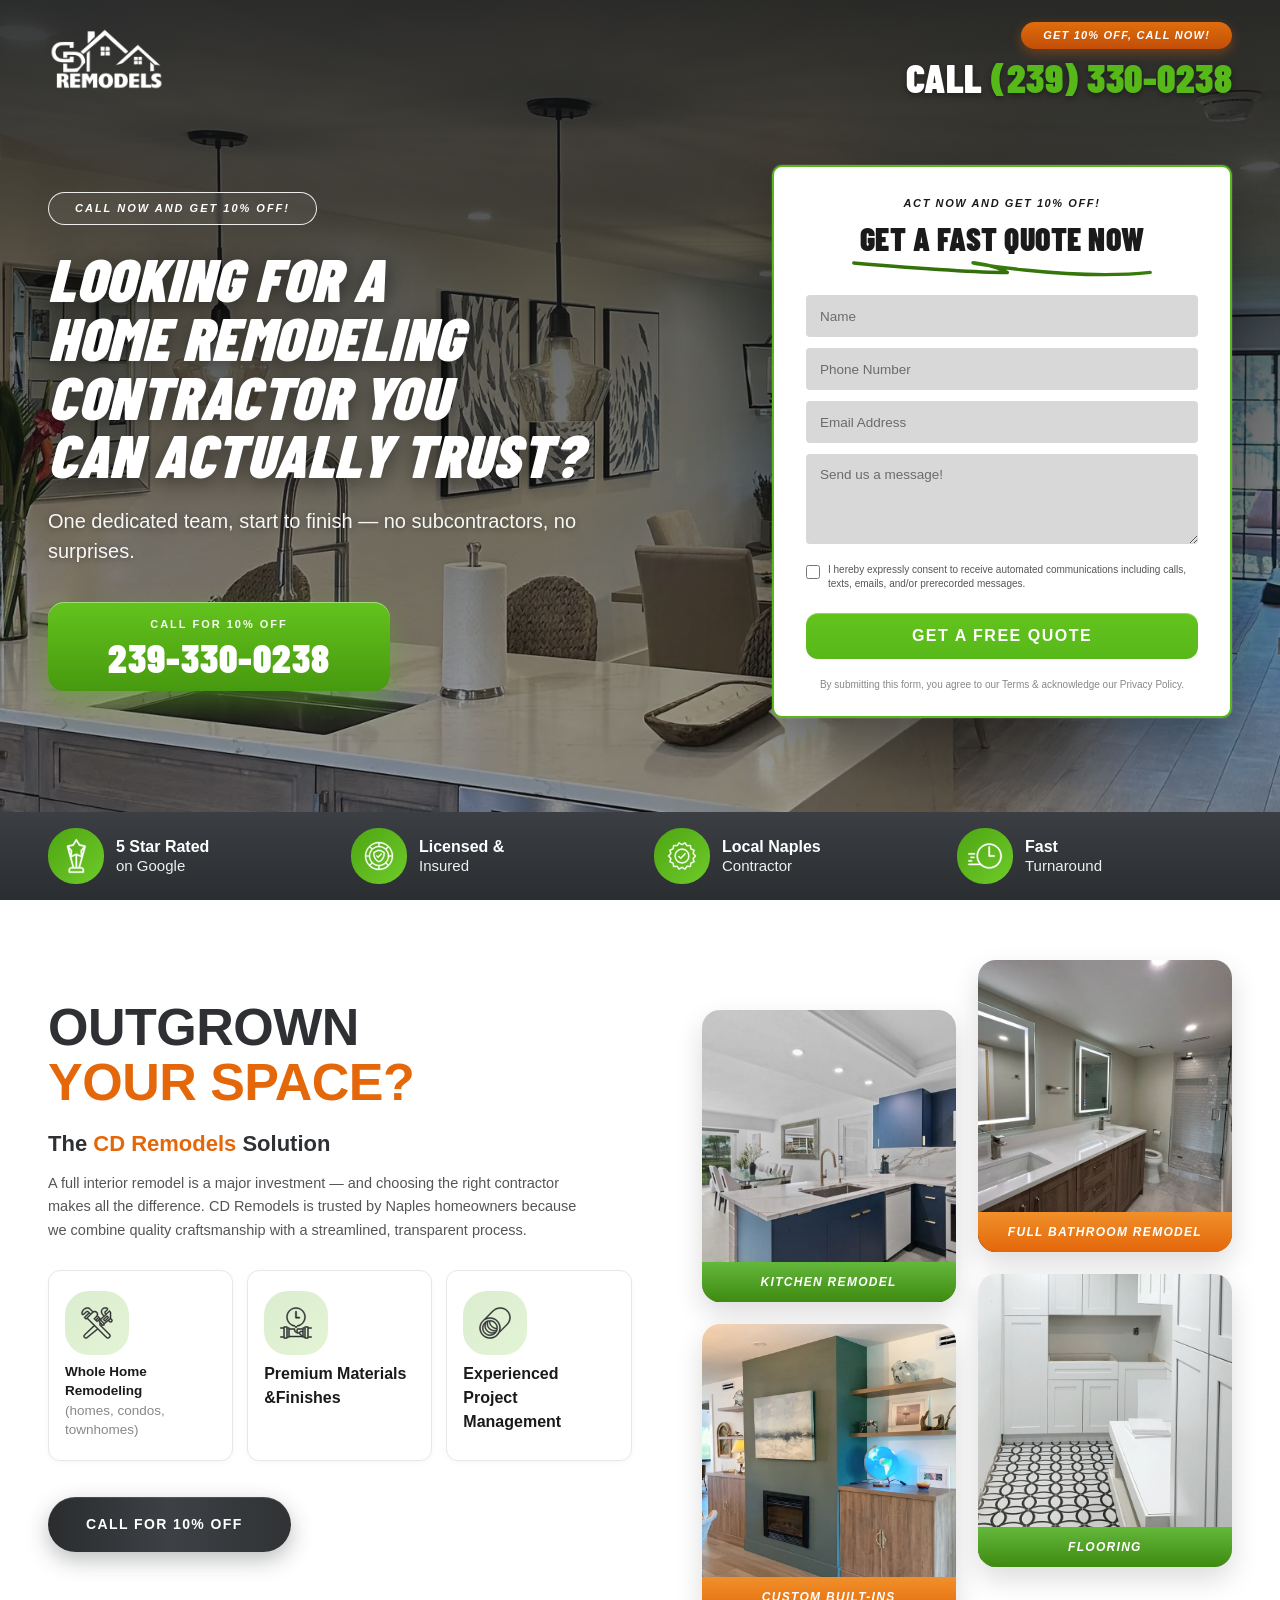
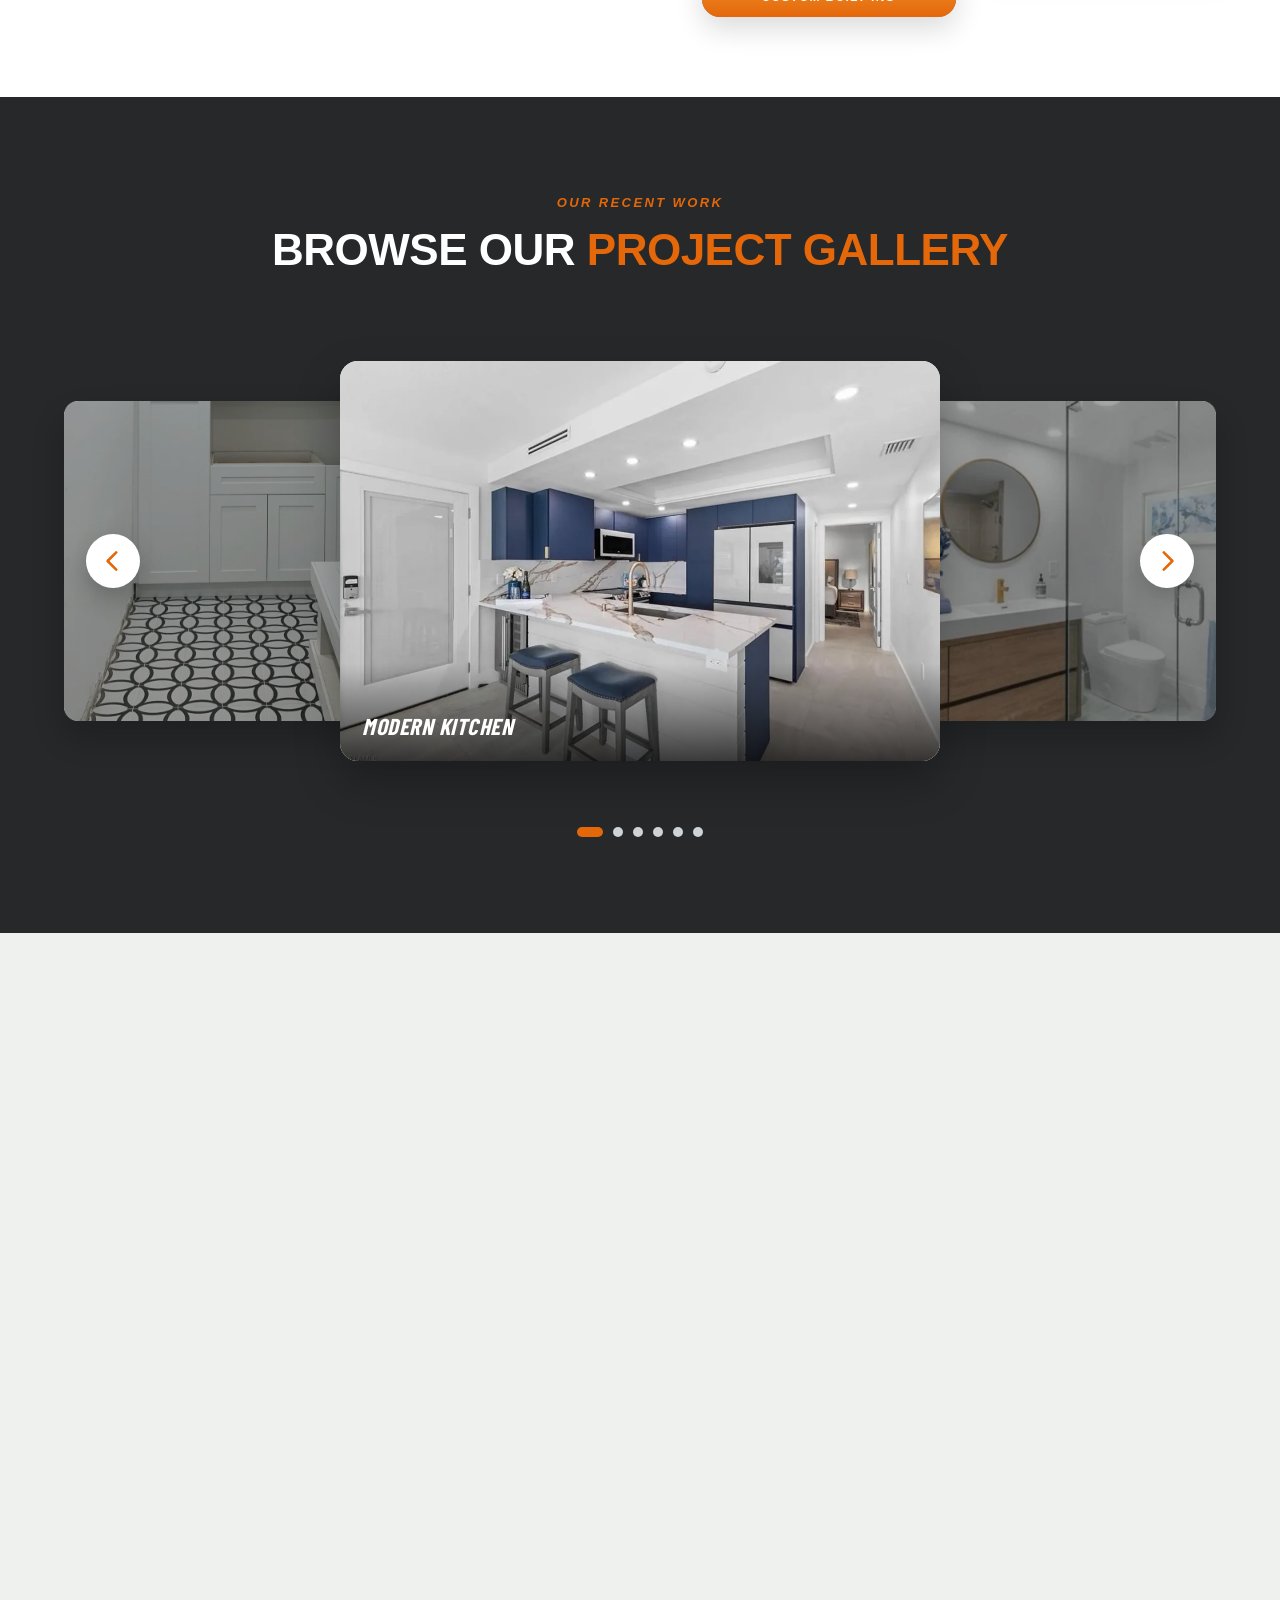
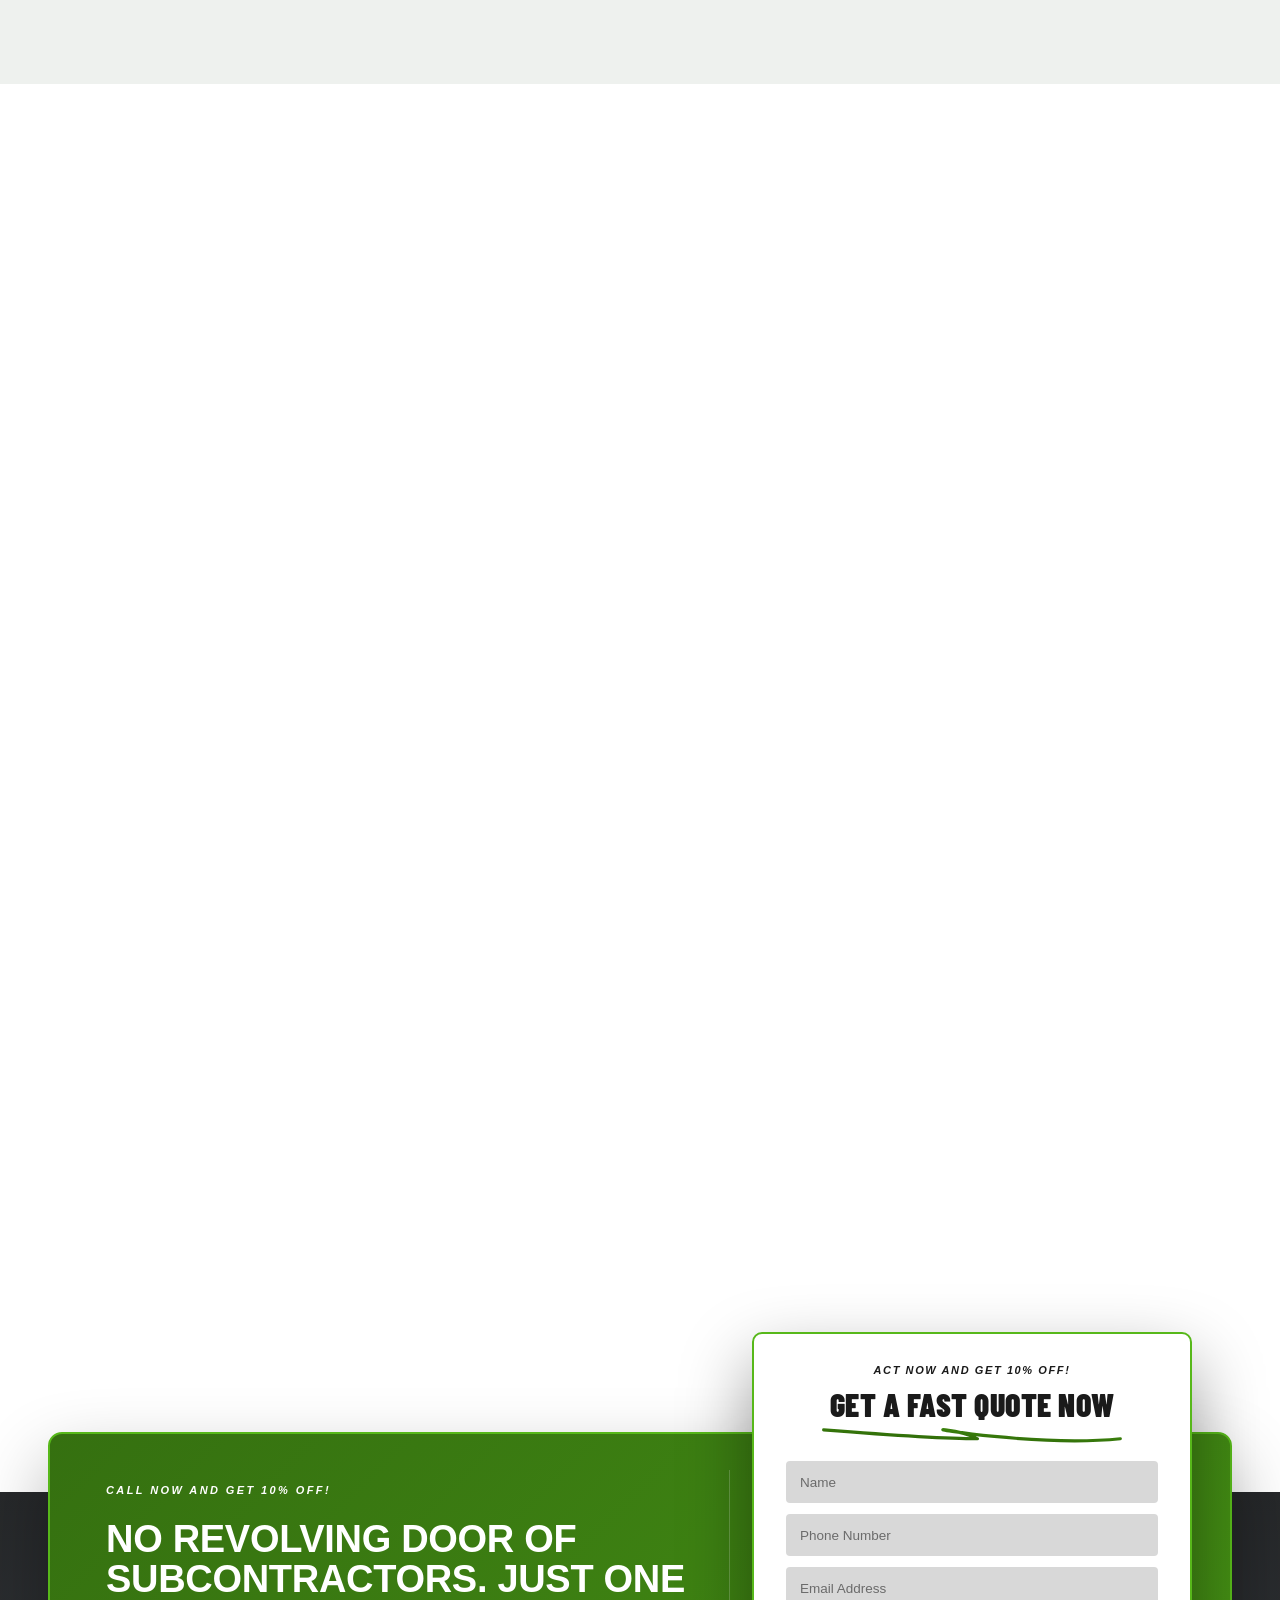
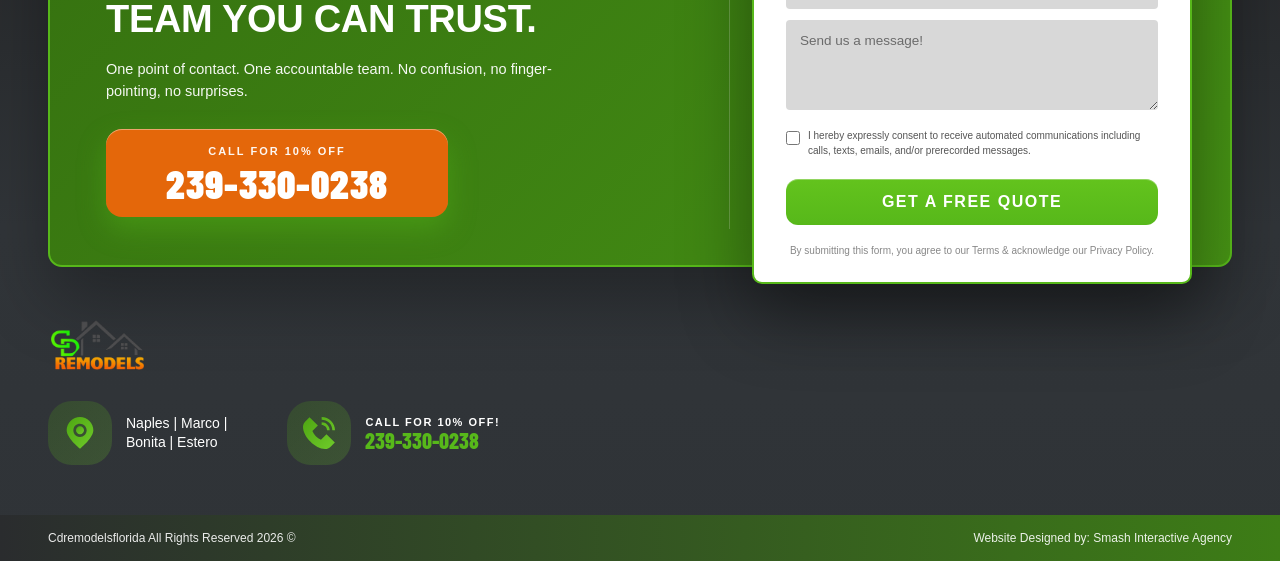
<file: index.html>
<!doctype html>
<html lang="en">
<head>
<!-- Google Tag Manager -->
<script>(function(w,d,s,l,i){w[l]=w[l]||[];w[l].push({'gtm.start':
new Date().getTime(),event:'gtm.js'});var f=d.getElementsByTagName(s)[0],
j=d.createElement(s),dl=l!='dataLayer'?'&l='+l:'';j.async=true;j.src=
'https://www.googletagmanager.com/gtm.js?id='+i+dl;f.parentNode.insertBefore(j,f);
})(window,document,'script','dataLayer','GTM-5D9D27NG');</script>
<!-- End Google Tag Manager -->
<meta charset="utf-8"/>
<meta content="width=device-width, initial-scale=1.0" name="viewport"/>
<title>cdremodelsflorida.com — CD Remodels full home remodeling </title>
<link href="assets/img/favicon.png" rel="icon" type="image/png"/>
<link href="https://fonts.googleapis.com" rel="preconnect">
<link crossorigin="" href="https://fonts.gstatic.com" rel="preconnect"/>
<link rel="stylesheet" href="assets/css/styles-optimized.css">
<style>
      .check-icon {
        display: inline-flex;
        align-items: center;
        justify-content: center;
        flex: 0 0 auto;
        width: 24px;
        height: 24px;
        border-radius: 50%;
        font-weight: 800;
        line-height: 1;
        background: linear-gradient(180deg, #63c31d 0%, #47990f 100%);
        color: #fff;
        font-size: 13px;
        box-shadow: 0 2px 6px rgba(87, 184, 26, 0.35);
      }
    </style>
<!-- Google reCAPTCHA is lazy-loaded near the form to improve initial page speed -->
</link></head>
<body>
<!-- Google Tag Manager (noscript) -->
<noscript><iframe src="https://www.googletagmanager.com/ns.html?id=GTM-5D9D27NG"
height="0" width="0" style="display:none;visibility:hidden"></iframe></noscript>
<!-- End Google Tag Manager (noscript) -->
<!-- Sticky Nav (transparent at top, solid on scroll) -->
<header class="top-bar">
<div class="container top-bar-inner">
<a class="logo" href="#">
<img alt="CD Remodels Logo" width="89" height="50" decoding="async" fetchpriority="high" src="assets/img/logo.webp"/>
</a>
<div class="top-cta">
<span class="top-badge">GET 10% OFF, CALL NOW!</span>
<a class="top-phone" href="tel:2393300238">CALL <span>(239) 330-0238</span></a>
</div>
</div>
</header>
<section class="hero">
<div class="hero-bg"></div>
<div class="hero-overlay"></div>
<!-- Main hero content -->
<div class="container hero-grid">
<div class="hero-content">
<span class="pill">CALL NOW AND GET 10% OFF!</span>
<h1 class="hero-title">
<span class="title-desktop">
              Looking for a <br>
              Home Remodeling <br> 
              Contractor You <br> 
              Can Actually Trust?

            </span>
<span class="title-mobile">
 Looking for a <br>
              Home Remodeling <br> 
              Contractor You <br> 
              Can Actually Trust?
            </span>
</h1>
<p class="hero-sub">
            One dedicated team, start to 
finish — no subcontractors, no surprises.  
          </p>
<a class="phone-cta" href="tel:2393300238">
<span class="phone-cta-top">CALL FOR 10% OFF</span>
<span class="phone-cta-num">239-330-0238</span>
</a>
</div>
<!-- Quote Form -->
<aside class="quote-card" id="quote">
<p class="quote-eyebrow">ACT NOW AND GET 10% OFF!</p>
<h2 class="quote-title">
            Get a Fast Quote Now
          </h2>
<!-- Hand-drawn underline -->
<img alt="Form Line" class="quote-title-underline" decoding="async" src="assets/img/icons/form-line.svg"/>
<form action="forms/request-form.php" class="quote-form" method="POST">
<input name="full_name" placeholder="Name" required="" type="text"/>
<input name="phone" placeholder="Phone Number" required="" type="tel"/>
<input name="email" placeholder="Email Address" required="" type="email"/>
<textarea name="message" placeholder="Send us a message!" required="" rows="3"></textarea>
<!-- Honeypot: hidden from real users, bots fill it in -->
<input aria-hidden="true" autocomplete="off" name="website" style="position:absolute;left:-9999px;height:0;width:0;opacity:0" tabindex="-1" type="text"/>
<label class="consent">
<input required="" type="checkbox"/>
<span>I hereby expressly consent to receive automated communications
                including calls, texts, emails, and/or prerecorded
                messages.</span>
</label>
<!-- Google reCAPTCHA -->
<!--<div class="recaptcha-wrap">-->
<!--<div class="g-recaptcha" id="recaptcha-top"></div>-->
<!--</div>-->
<button class="submit-btn" type="submit">GET A FREE QUOTE</button>
<p class="terms">
              By submitting this form, you agree to our Terms &amp; acknowledge
              our Privacy Policy.
            </p>
</form>
</aside>
</div>
<!-- Trust strip -->
<div class="features-strip">
<div class="container features-grid">
<div class="feature">
<img alt="5 Star Rated" decoding="async" src="assets/img/icons/28-years-experience.svg"/>
<div class="feature-text">
<strong>5 Star Rated</strong>
<span>on Google</span>
</div>
</div>
<div class="feature">
<img alt="28+ Years of Experience" decoding="async" src="assets/img/icons/licensed-and-ensured.svg"/>
<div class="feature-text">
<strong>Licensed &amp;</strong>
<span>Insured</span>
</div>
</div>
<div class="feature">
<img alt="Local Naples Contractor" decoding="async" src="assets/img/icons/certified-uponor-installers.svg"/>
<div class="feature-text">
<strong>Local Naples</strong>
<span>Contractor</span>
</div>
</div>
<div class="feature">
<img alt="Fast Turnaround" decoding="async" src="assets/img/icons/fast-turn-around.svg"/>
<div class="feature-text">
<strong>Fast</strong>
<span>Turnaround</span>
</div>
</div>
</div>
</div>
</section>
<!--PROBLEM / SOLUTION SECTION -->
<section class="problem">
<div class="container problem-grid">
<!-- LEFT: copy + features + CTA -->
<div class="problem-content">
<h2 class="section-title">
<span class="title-dark">Outgrown</span><br/>
<span class="title-bright">Your Space?</span>
</h2>
<h3 class="solution-title">
<span class="title-dark">The</span>
<span class="title-bright">CD Remodels</span>
<span class="title-dark">Solution</span>
</h3>
<p class="solution-text">
  A full interior remodel is a major 
investment — and choosing the right 
contractor makes all the difference. CD 
Remodels is trusted by Naples 
homeowners because we combine quality 
craftsmanship with a streamlined, 
transparent process.
          </p>
<div class="feature-cards">
<div class="feature-card">
<img alt="Icon 1" decoding="async" loading="lazy" src="assets/img/icons/icon-1.svg"/>
<p>
<strong>Whole Home Remodeling </strong><br>
<span>(homes, condos, townhomes)</span>
</p>
</div>
<div class="feature-card">
<img alt="Icon 2" decoding="async" loading="lazy" src="assets/img/icons/icon-2.svg"/><br>
<strong>Premium Materials &Finishes </strong><br>
</div>
<div class="feature-card">
<img alt="Icon 3" decoding="async" loading="lazy" src="assets/img/icons/icon-3.svg"/><br>
<strong>Experienced Project Management  </strong>
</div>
</div>
<a class="problem-cta" href="tel:2393300238">
            CALL FOR 10% OFF  
</a>
</div>
<!-- RIGHT: 2x2 staggered image grid -->
<div class="problem-images">
<div class="problem-img-card">
<img alt="Finished kitchen remodel with navy cabinets and quartz counters" decoding="async" loading="lazy" src="assets/img/gallery/cabinat-img6.jpeg"/>
<span class="problem-label label-teal">Kitchen Remodel</span>
</div>
<div class="problem-img-card">
<img alt="Finished bathroom remodel with double vanity and glass shower" decoding="async" loading="lazy" src="assets/img/gallery/bathroom-img2.webp"/>
<span class="problem-label label-blue">Full Bathroom Remodel</span>
</div>
<div class="problem-img-card">
<img alt="Custom built-in shelving and fireplace feature wall" decoding="async" loading="lazy" src="assets/img/gallery/cabinat-img2.webp"/>
<span class="problem-label label-blue">Custom Built-Ins</span>
</div>
<div class="problem-img-card">
<img alt="New patterned tile flooring" decoding="async" loading="lazy" src="assets/img/gallery/builtin3.jpg"/>
<span class="problem-label label-teal">Flooring</span>
</div>
</div>
</div>
</section>
<!--PROJECT GALLERY CAROUSEL -->
<section class="gallery" id="gallery">
<div class="container">
<p class="gallery-eyebrow">Our Recent Work</p>
<h2 class="gallery-title">
<span class="title-dark">Browse Our</span>
<span class="title-bright">Project Gallery</span>
</h2>
<div class="gallery-carousel">
<button class="gallery-arrow gallery-prev" type="button" aria-label="Previous project">
<svg aria-hidden="true" height="26" viewbox="0 0 24 24" width="26"><path d="M15 4l-8 8 8 8" fill="none" stroke="currentColor" stroke-linecap="round" stroke-linejoin="round" stroke-width="2.4"></path></svg>
</button>
<div class="gallery-viewport">
<figure class="gallery-slide">
<img alt="Modern navy kitchen remodel with marble waterfall island" decoding="async" loading="lazy" src="assets/img/gallery/gallery-kitchen-navy.webp"/>
<figcaption class="gallery-caption">Modern Kitchen</figcaption>
</figure>
<figure class="gallery-slide">
<img alt="Bathroom remodel with floating wood vanity and round mirrors" decoding="async" loading="lazy" src="assets/img/gallery/gallery-bathroom-round.webp"/>
<figcaption class="gallery-caption">Bathroom Remodel</figcaption>
</figure>
<figure class="gallery-slide">
<img alt="Waterfront living and dining room remodel" decoding="async" loading="lazy" src="assets/img/gallery/gallery-living.webp"/>
<figcaption class="gallery-caption">Living &amp; Dining</figcaption>
</figure>
<figure class="gallery-slide">
<img alt="Bright white and gray kitchen remodel with large island" decoding="async" loading="lazy" src="assets/img/gallery/gallery-kitchen-white.webp"/>
<figcaption class="gallery-caption">Kitchen Remodel</figcaption>
</figure>
<figure class="gallery-slide">
<img alt="Marble bathroom remodel with glass shower and gold fixtures" decoding="async" loading="lazy" src="assets/img/gallery/gallery-bathroom-marble.webp"/>
<figcaption class="gallery-caption">Marble Bathroom</figcaption>
</figure>
<figure class="gallery-slide">
<img alt="Custom built-in entertainment center with coastal accent wall" decoding="async" loading="lazy" src="assets/img/gallery/gallery-entertainment.webp"/>
<figcaption class="gallery-caption">Custom Built-Ins</figcaption>
</figure>
</div>
<button class="gallery-arrow gallery-next" type="button" aria-label="Next project">
<svg aria-hidden="true" height="26" viewbox="0 0 24 24" width="26"><path d="M9 4l8 8-8 8" fill="none" stroke="currentColor" stroke-linecap="round" stroke-linejoin="round" stroke-width="2.4"></path></svg>
</button>
</div>
<div class="gallery-dots" aria-label="Select a project"></div>
</div>
</section>
<!--SPECIALISTS SECTION-->
<section class="specialists">
<div class="container specialists-grid">
<!-- LEFT: image + floating callouts -->
<div class="specialists-visual">
<div class="visual-frame">
<img alt="Finished marble bathroom remodel by CD Remodels" decoding="async" loading="lazy" src="assets/img/mid-sec-image1.webp"/>
<!-- Top-right floating callout -->
<div class="callout callout-top">
<span class="callout-pill">Quality Finishes</span>
<div class="callout-body">
<p>Every detail, hand-selected.</p>
<img alt="Quality finishes" decoding="async" loading="lazy" src="assets/img/icons/icon-sparkle.svg"/>
</div>
</div>
<!-- Bottom-left floating callout -->
<div class="callout callout-bottom">
<span class="callout-pill">Whole Home Remodeling</span>
<div class="callout-body">
<p>Kitchens, baths,<br/>and beyond.</p>
<img alt="Whole home remodeling" decoding="async" loading="lazy" src="assets/img/icons/icon-house.svg"/>
</div>
</div>
</div>
</div>
<!-- RIGHT: copy + feature list + CTA -->
<div class="specialists-content">
<p class="specialists-eyebrow">
  Why Choose Us?
          </p>
<h2 class="specialists-title">
<span class="title-dark">South Florida’s </span><br/>
<span class="title-bright">Remodeling Experts </span>
</h2>
<ul class="specialist-list">
<li>
<span aria-hidden="true" class="check-icon">✓</span>
<div>
<strong>28+ Years of Experience</strong>
</div>
</li>
<li>
<span aria-hidden="true" class="check-icon">✓</span>
<div>
<strong>
  One dedicated project manager from start to 
finish  
</strong>
</div>
</li>
<li>
<span aria-hidden="true" class="check-icon">✓</span>
<div>
<strong>Clear timelines and proactive communication 
always </strong>
</div>
</li>
<li>
<span aria-hidden="true" class="check-icon">✓</span>
<div>
<strong>
  Respect for your home, schedule and vision  

</strong>
</div>
</li>

</ul>
<a class="problem-cta" href="tel:2393300238">
            CALL FOR 10% OFF  <span>239-330-0238</span>
</a>
</div>
</div>
</section>
<!--PROCESS SECTION -->
<section class="process">
<div class="container">
<p class="process-eyebrow">Our Approach</p>
<h2 class="process-title">
<span class="title-dark">Simple, Efficient, and</span>
<span class="title-bright">Stress-Free</span>
</h2>
<div class="process-steps">
<div class="process-card">
<h3>Step 1</h3>
<img alt="Free consultation" decoding="async" loading="lazy" src="assets/img/icons/icon-step-1.svg"/>
<h4>Free Consultation</h4>
<p>
              We learn your goals, timeline, and budget, then give you honest,
              expert guidance from day one.
            </p>
</div>
<!-- Mobile-only vertical curve (between Step 1 and Step 2) -->
<svg aria-hidden="true" class="step-curve-mobile" fill="none" viewbox="0 0 50 70">
<path d="M25,5 Q42,22 25,35 T25,65" stroke="#e4670a" stroke-dasharray="4 5" stroke-linecap="round" stroke-width="2"></path>
</svg>
<div class="process-card">
<h3>Step 2</h3>
<img alt="Planning and design" decoding="async" loading="lazy" src="assets/img/icons/icon-step-2.svg"/>
<h4>Planning &amp; Design</h4>
<p>
              We map out every detail upfront, so there are no surprises once
              construction starts.
            </p>
</div>
<!-- Mobile-only vertical curve (between Step 2 and Step 3) -->
<svg aria-hidden="true" class="step-curve-mobile" fill="none" viewbox="0 0 50 70">
<path d="M25,5 Q8,22 25,35 T25,65" stroke="#e4670a" stroke-dasharray="4 5" stroke-linecap="round" stroke-width="2"></path>
</svg>
<div class="process-card">
<h3>Step 3</h3>
<img alt="Build and project management" decoding="async" loading="lazy" src="assets/img/icons/icon-step-3.svg"/>
<h4>Build &amp; Project Management</h4>
<p>
              Our experienced team manages your remodel start to finish, keeping
              you informed at every step.
            </p>
</div>
<!-- Mobile-only vertical curve (between Step 3 and Step 4) -->
<svg aria-hidden="true" class="step-curve-mobile" fill="none" viewbox="0 0 50 70">
<path d="M25,5 Q42,22 25,35 T25,65" stroke="#e4670a" stroke-dasharray="4 5" stroke-linecap="round" stroke-width="2"></path>
</svg>
<div class="process-card">
<h3>Step 4</h3>
<img alt="Final walkthrough" decoding="async" loading="lazy" src="assets/img/icons/icon-step-4.svg"/>
<h4>Final Walkthrough</h4>
<p>
              We inspect every detail against our standards — and yours — before
              we call it done.
            </p>
</div>
<!-- Decorative dotted curves between cards -->
<svg aria-hidden="true" class="step-curve curve-left" fill="none" viewbox="0 0 100 60">
<path d="M2,12 Q30,8 50,40 T98,18" stroke="#e4670a" stroke-dasharray="4 5" stroke-linecap="round" stroke-width="2"></path>
</svg>
<svg aria-hidden="true" class="step-curve curve-mid" fill="none" viewbox="0 0 100 60">
<path d="M2,12 Q30,8 50,40 T98,18" stroke="#e4670a" stroke-dasharray="4 5" stroke-linecap="round" stroke-width="2"></path>
</svg>
<svg aria-hidden="true" class="step-curve curve-right" fill="none" viewbox="0 0 100 60">
<path d="M2,12 Q30,8 50,40 T98,18" stroke="#e4670a" stroke-dasharray="4 5" stroke-linecap="round" stroke-width="2"></path>
</svg>
</div>
<!-- Testimonials -->
<div class="approach-testimonials">
<p class="testimonials-eyebrow">Don't Just Take Our Word For It</p>
<h3 class="testimonials-title">What Our Clients Say</h3>
<div class="testimonial-grid">
<figure class="testimonial-card">
<div class="testimonial-stars" role="img" aria-label="Rated 5 out of 5 stars">★★★★★</div>
<p class="testimonial-headline">Reasonable price</p>
<blockquote>
              CD Remodels recently completed a full gut and remodel of our
              bathroom, including a brand-new tiled shower stall. The final result
              looks fantastic, and the quality of the tile work is excellent.
              David was very helpful with the design, permits and keeping the
              project moving to completion. While there were a few minor delays
              along the way, the team was professional, respectful of our home,
              and made sure everything was resolved to our satisfaction. We love
              our new primary bathroom!
            </blockquote>
<figcaption>
<span class="testimonial-name">Jerry LaFemina</span>
</figcaption>
</figure>
<figure class="testimonial-card">
<div class="testimonial-stars" role="img" aria-label="Rated 5 out of 5 stars">★★★★★</div>
<p class="testimonial-headline">Great price</p>
<blockquote>
              CD Remodels saved my kitchen. I had a terrible experience with a
              previous kitchen redesign, but Carlos and his remodeling company
              saved the day. He was responsive, attentive, and dedicated to
              fixing the mess left behind. The final result is stunning and even
              better than I imagined. Carlos's attention to detail and commitment
              to quality truly shine through. I highly recommend him and his team
              for any remodeling needs!
            </blockquote>
<figcaption>
<span class="testimonial-name">Yasmina Santana Ramirez</span>
</figcaption>
</figure>
<figure class="testimonial-card">
<div class="testimonial-stars" role="img" aria-label="Rated 5 out of 5 stars">★★★★★</div>
<p class="testimonial-headline">Excellent price</p>
<blockquote>
              David at CD Remodels was very responsive and easy to contact. He
              was very helpful with kitchen ideas and did an excellent job for a
              kitchen counter and remodel for an excellent price. Highly recommend
              them for any home remodel.
            </blockquote>
<figcaption>
<span class="testimonial-name">Richard Schnabel</span>
</figcaption>
</figure>
</div>
</div>
</div>
</section>
<!--FOOTER + OVERLAPPING CTA-->
<section class="footer-cta-section">
<div class="container">
<!-- Overlapping CTA cards (bridge process & footer) -->
<div class="cta-cards-row">
<!-- LEFT: teal panel -->
<div class="cta-teal foot-btn">
<p class="cta-eyebrow">Call Now and Get 10% Off!</p>
<h2 class="cta-title">No Revolving Door of Subcontractors. Just One Team You Can Trust.</h2>
<p class="cta-text">
              One point of contact. One accountable team. No confusion, no
              finger-pointing, no surprises.
            </p>
<a class="phone-cta" href="tel:2393300238">
<span class="phone-cta-top">CALL FOR 10% OFF</span>
<span class="phone-cta-num">239-330-0238</span>
</a>
</div>
<!-- RIGHT: form overlapping above and below the teal -->
<aside class="quote-card cta-form-card">
<p class="quote-eyebrow">ACT NOW AND GET 10% OFF!</p>
<h2 class="quote-title">
              Get a Fast Quote Now
            </h2>
<img alt="Form Line" class="quote-title-underline" decoding="async" src="assets/img/icons/form-line.svg"/>
<form action="forms/request-form.php" class="quote-form" method="POST">
<input name="full_name" placeholder="Name" required="" type="text"/>
<input name="phone" placeholder="Phone Number" required="" type="tel"/>
<input name="email" placeholder="Email Address" required="" type="email"/>
<textarea name="message" placeholder="Send us a message!" required="" rows="3"></textarea>
<!-- Honeypot: hidden from real users, bots fill it in -->
<input aria-hidden="true" autocomplete="off" name="website" style="position:absolute;left:-9999px;height:0;width:0;opacity:0" tabindex="-1" type="text"/>
<label class="consent">
<input required="" type="checkbox"/>
<span>I hereby expressly consent to receive automated
                  communications including calls, texts, emails, and/or
                  prerecorded messages.</span>
</label>
<!-- Google reCAPTCHA -->
<!--<div class="recaptcha-wrap">-->
<!--<div class="g-recaptcha" id="recaptcha-bottom"></div>-->
<!--</div>-->
<button class="submit-btn" type="submit">GET A FREE QUOTE</button>
<p class="terms">
                By submitting this form, you agree to our Terms &amp;
                acknowledge our Privacy Policy.
              </p>
</form>
</aside>
</div>
<!-- Footer info -->
<div class="footer-info">
<a class="logo footer-logo" href="#">
<img alt="CD Remodels Logo" decoding="async" loading="lazy" src="assets/img/logo.webp"/>
</a>
<div class="footer-cols">
<div class="footer-col">
<img alt="RepipesOnly Logo" decoding="async" loading="lazy" src="assets/img/icons/location.svg"/>
<p>Naples | Marco |<br/>Bonita | Estero</p>
</div>
<div class="footer-col">
<img alt="RepipesOnly Logo" decoding="async" loading="lazy" src="assets/img/icons/phone.svg"/>
<div class="footer-col-text">
<span class="footer-col-label">CALL FOR 10% OFF!</span>
<a class="footer-phone-num" href="tel:2393300238">239-330-0238</a>
</div>
</div>
</div>
</div>
</div>
<!-- Bottom strip -->
<div class="footer-bottom">
<div class="container footer-bottom-inner">
<span>Cdremodelsflorida All Rights Reserved 2026 ©</span>
<span>Website Designed by: Smash Interactive Agency</span>
</div>
</div>
</section>
<script src="assets/js/script.js" defer></script>

    <script>
      /*
        Lazy-load Google reCAPTCHA only when the user reaches/interacts with a form.
        This improves initial page speed because reCAPTCHA is one of the heaviest third-party scripts.
      */
      (function () {
        var recaptchaLoaded = false;
        var widgetsRendered = false;
        var siteKey = '6LcjktwsAAAAACEcy-ipMiK-mcdQg6jhP_QDrKc2';
        window.onRecaptchaLoad = function () {
          if (widgetsRendered || typeof grecaptcha === 'undefined') return;

          ['recaptcha-top', 'recaptcha-bottom'].forEach(function (id) {
            var el = document.getElementById(id);
            if (el && !el.dataset.rendered) {
              grecaptcha.render(id, { sitekey: siteKey });
              el.dataset.rendered = 'true';
            }
          });
          widgetsRendered = true;
        };
        function loadRecaptcha() {
          if (recaptchaLoaded) return;
          recaptchaLoaded = true;
          var script = document.createElement('script');
          script.src = 'https://www.google.com/recaptcha/api.js?onload=onRecaptchaLoad&render=explicit';
          script.async = true;
          script.defer = true;
          document.head.appendChild(script);
        }
        var forms = document.querySelectorAll('.quote-form');
        forms.forEach(function (form) {
          ['focusin', 'mouseenter', 'touchstart'].forEach(function (eventName) {
            form.addEventListener(eventName, loadRecaptcha, { once: true, passive: true });
          });
          form.addEventListener('submit', function (event) {
            if (!widgetsRendered) {
              event.preventDefault();
              loadRecaptcha();
              var button = form.querySelector('button[type="submit"]');
              if (button) {
                button.disabled = true;
                button.textContent = 'Loading verification...';
              }
              setTimeout(function () {
                if (button) {
                  button.disabled = false;
                  button.textContent = 'GET A FREE QUOTE';
                }
              }, 1200);
            }
          });
        });
        if ('IntersectionObserver' in window) {
          var observer = new IntersectionObserver(
            function (entries) {
              if (entries.some(function (entry) { return entry.isIntersecting; })) {
                loadRecaptcha();
                observer.disconnect();
              }
            },
            { rootMargin: '300px' }
          );
          document.querySelectorAll('.recaptcha-wrap').forEach(function (el) {
            observer.observe(el);
          });
        } else {
          window.addEventListener('load', function () {
            setTimeout(loadRecaptcha, 2500);
          }, { once: true });
        }
      })();
    </script>
  </body>
</html>
</file>
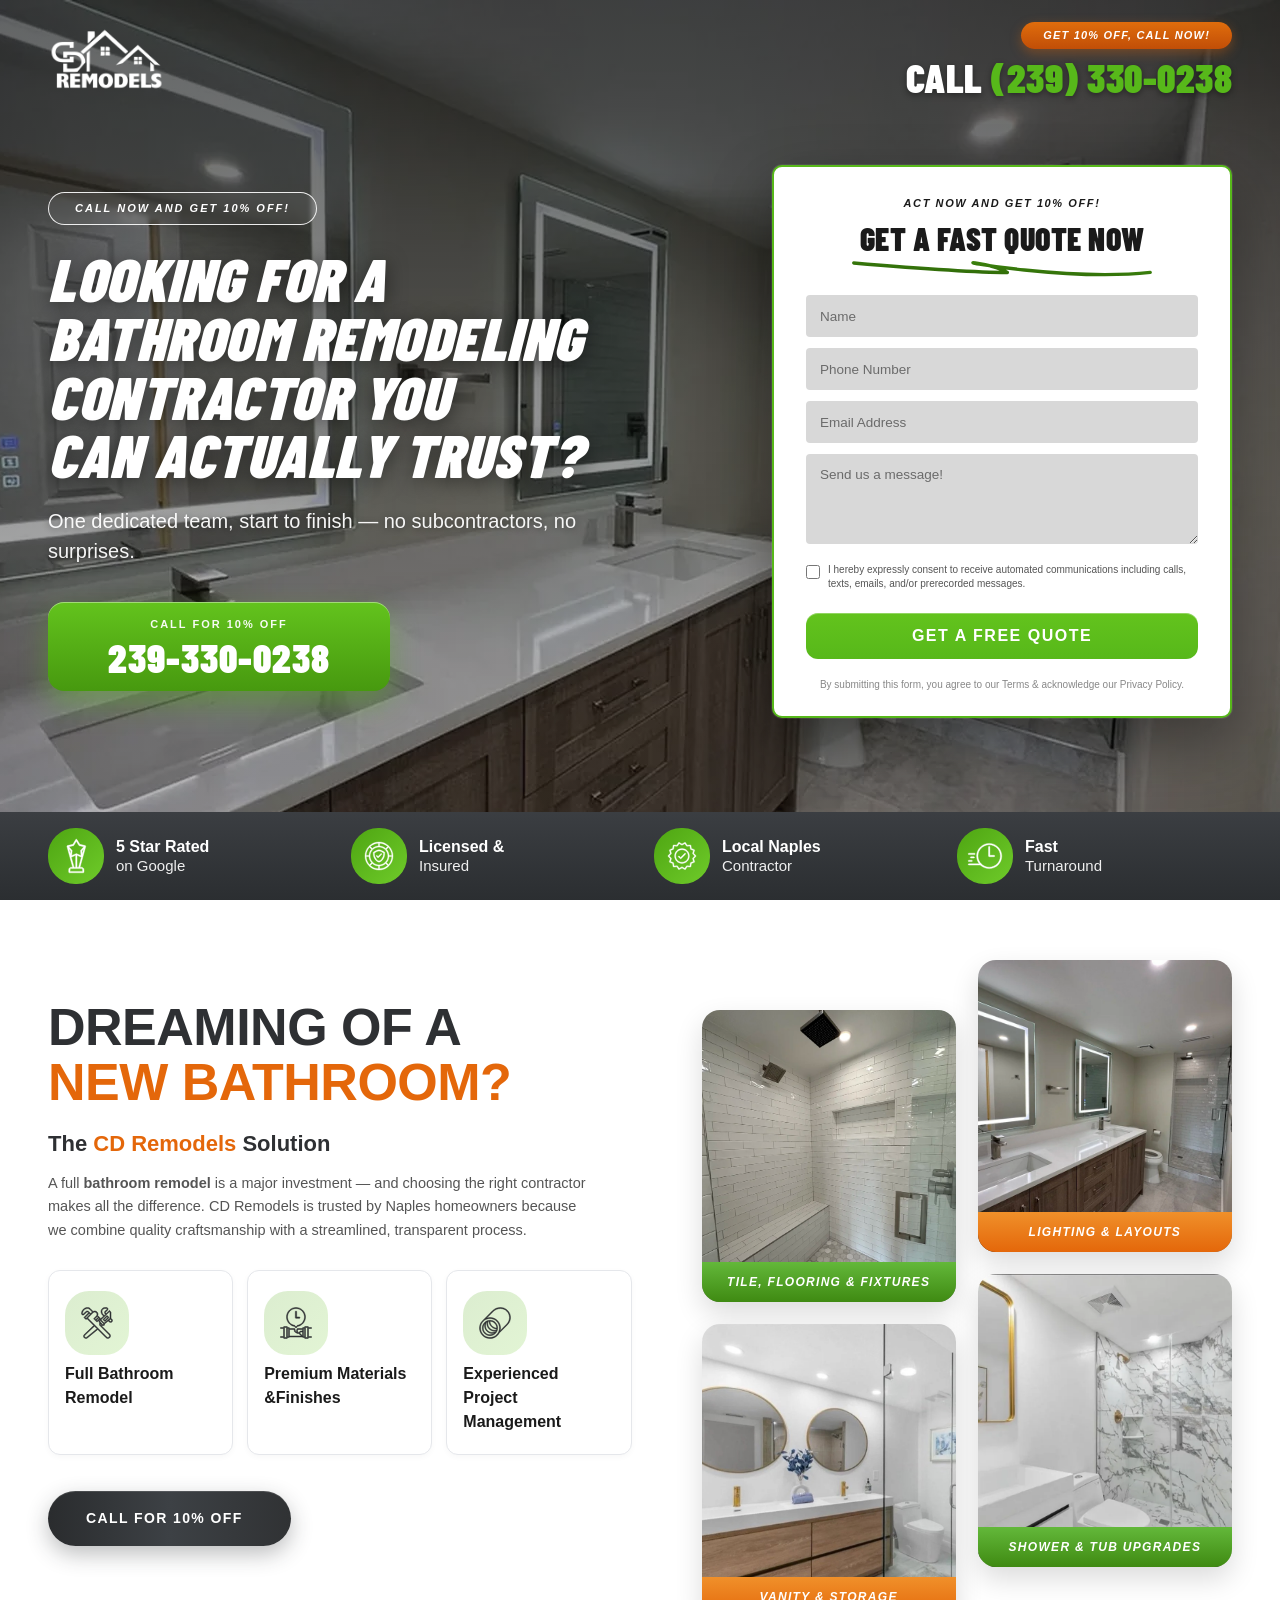
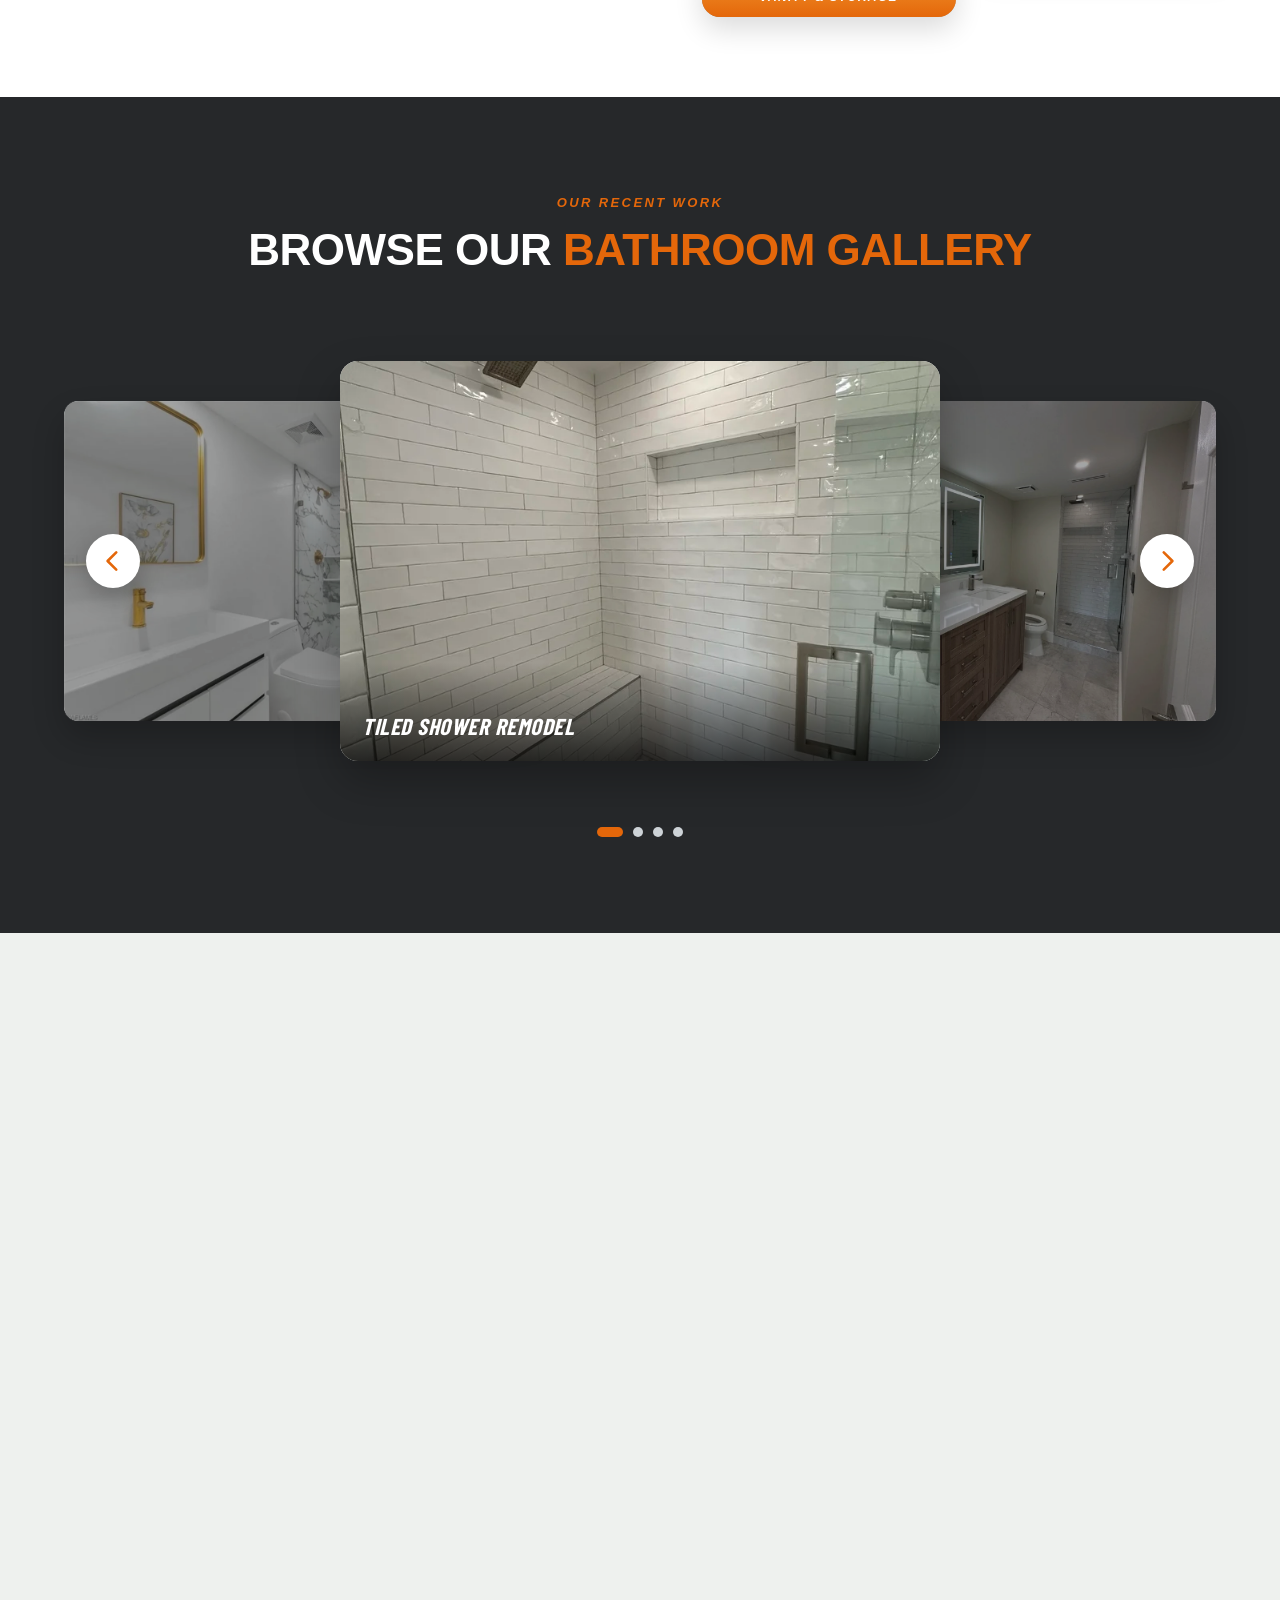
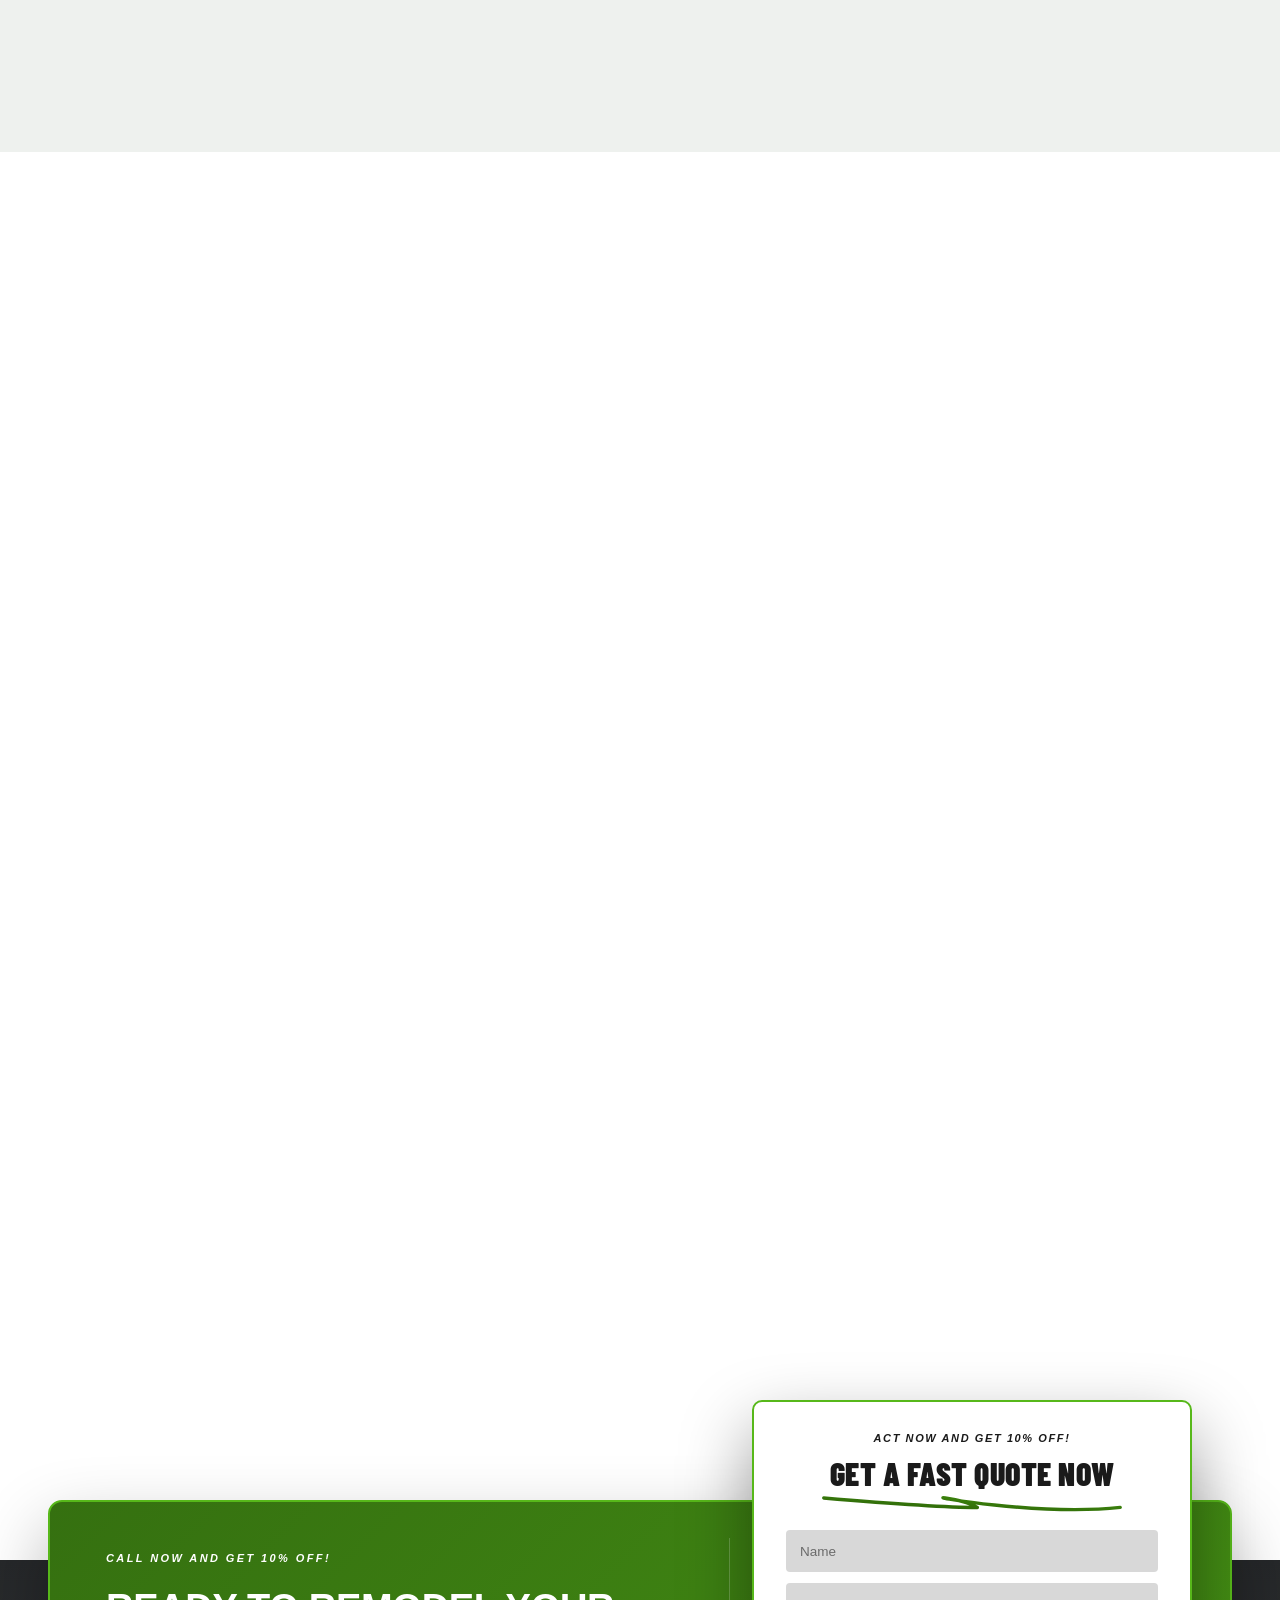
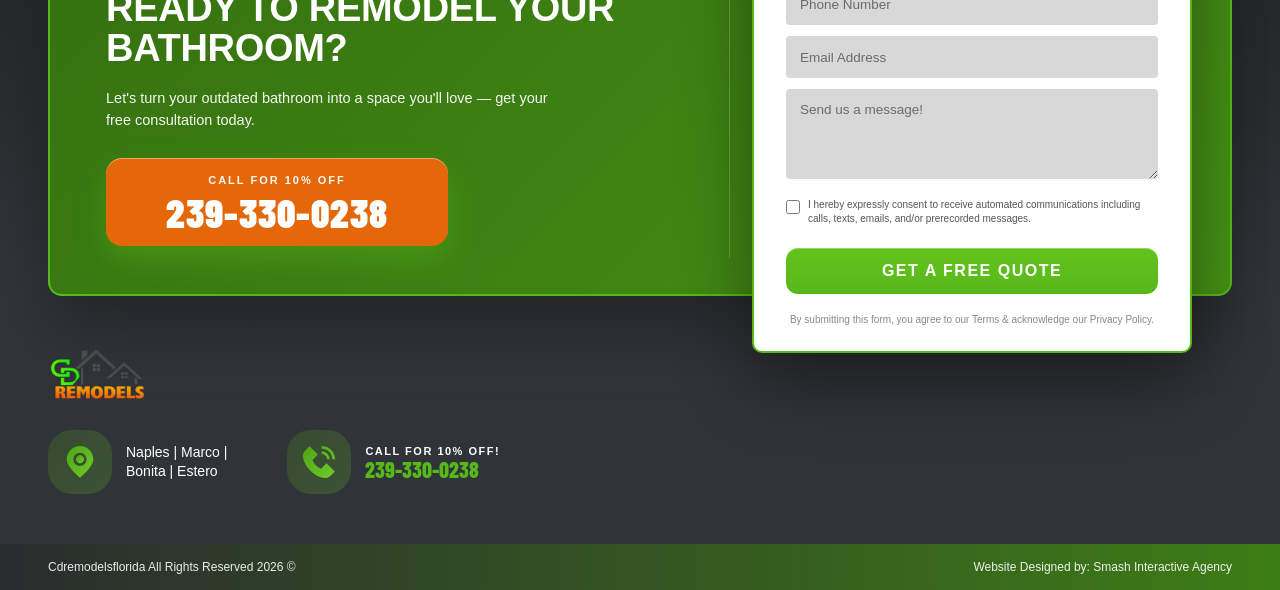
<file: bathroom-remodeling.html>
<!doctype html>
<html lang="en">
<head>
<!-- Google Tag Manager -->
<script>(function(w,d,s,l,i){w[l]=w[l]||[];w[l].push({'gtm.start':
new Date().getTime(),event:'gtm.js'});var f=d.getElementsByTagName(s)[0],
j=d.createElement(s),dl=l!='dataLayer'?'&l='+l:'';j.async=true;j.src=
'https://www.googletagmanager.com/gtm.js?id='+i+dl;f.parentNode.insertBefore(j,f);
})(window,document,'script','dataLayer','GTM-5D9D27NG');</script>
<!-- End Google Tag Manager -->
<meta charset="utf-8"/>
<meta content="width=device-width, initial-scale=1.0" name="viewport"/>
<title>cdremodelsflorida.com — CD Remodels Bathroom Remodeling </title>
<link href="assets/img/favicon.png" rel="icon" type="image/png"/>
<link href="https://fonts.googleapis.com" rel="preconnect">
<link crossorigin="" href="https://fonts.gstatic.com" rel="preconnect"/>
<link rel="stylesheet" href="assets/css/styles-optimized.css">
<style>
      .check-icon {
        display: inline-flex;
        align-items: center;
        justify-content: center;
        flex: 0 0 auto;
        width: 24px;
        height: 24px;
        border-radius: 50%;
        font-weight: 800;
        line-height: 1;
        background: linear-gradient(180deg, #63c31d 0%, #47990f 100%);
        color: #fff;
        font-size: 13px;
        box-shadow: 0 2px 6px rgba(87, 184, 26, 0.35);
      }
      /* Page-specific hero background: bathroom remodel */
      .hero-bg {
        background-image: url("assets/img/hero-bathroom-desktop.webp");
      }
      /* Must mirror the portrait query in styles-optimized.css — this inline
         block re-declares .hero-bg at equal specificity and wins on order. */
      @media (max-aspect-ratio: 1/1) and (max-width: 1100px) {
        .hero-bg {
          background-image: url("assets/img/hero-bathroom-mobile.webp");
        }
      }
      /* Lighter hero overlay so the bathroom shows through brighter */
      .hero-overlay {
        background: linear-gradient(
          180deg,
          rgba(16, 18, 19, 0.66) 0%,
          rgba(18, 20, 21, 0.5) 38%,
          rgba(20, 22, 23, 0.34) 72%,
          rgba(22, 24, 25, 0.32) 100%
        );
      }
    </style>
<!-- Google reCAPTCHA is lazy-loaded near the form to improve initial page speed -->
</link></head>
<body>
<!-- Google Tag Manager (noscript) -->
<noscript><iframe src="https://www.googletagmanager.com/ns.html?id=GTM-5D9D27NG"
height="0" width="0" style="display:none;visibility:hidden"></iframe></noscript>
<!-- End Google Tag Manager (noscript) -->
<!-- Sticky Nav (transparent at top, solid on scroll) -->
<header class="top-bar">
<div class="container top-bar-inner">
<a class="logo" href="#">
<img alt="CD Remodels Logo" width="89" height="50" decoding="async" fetchpriority="high" src="assets/img/logo.webp"/>
</a>
<div class="top-cta">
<span class="top-badge">GET 10% OFF, CALL NOW!</span>
<a class="top-phone" href="tel:2393300238">CALL <span>(239) 330-0238</span></a>
</div>
</div>
</header>
<section class="hero">
<div class="hero-bg"></div>
<div class="hero-overlay"></div>
<!-- Main hero content -->
<div class="container hero-grid">
<div class="hero-content">
<span class="pill">CALL NOW AND GET 10% OFF!</span>
<h1 class="hero-title">
<span class="title-desktop">
              Looking for a <br>
              Bathroom Remodeling <br> 
              Contractor You <br> 
              Can Actually Trust?

            </span>
<span class="title-mobile">
 Looking for a <br>
               Bathroom Remodeling <br> 
              Contractor You <br> 
              Can Actually Trust?
            </span>
</h1>
<p class="hero-sub">
            One dedicated team, start to finish — no subcontractors, no surprises.   
          </p>
<a class="phone-cta" href="tel:2393300238">
<span class="phone-cta-top">CALL FOR 10% OFF</span>
<span class="phone-cta-num">239-330-0238</span>
</a>
</div>
<!-- Quote Form -->
<aside class="quote-card" id="quote">
<p class="quote-eyebrow">ACT NOW AND GET 10% OFF!</p>
<h2 class="quote-title">
            Get a Fast Quote Now
          </h2>
<!-- Hand-drawn underline -->
<img alt="Form Line" class="quote-title-underline" decoding="async" src="assets/img/icons/form-line.svg"/>
<form action="forms/request-form.php" class="quote-form" method="POST">
<input name="full_name" placeholder="Name" required="" type="text"/>
<input name="phone" placeholder="Phone Number" required="" type="tel"/>
<input name="email" placeholder="Email Address" required="" type="email"/>
<textarea name="message" placeholder="Send us a message!" required="" rows="3"></textarea>
<!-- Honeypot: hidden from real users, bots fill it in -->
<input aria-hidden="true" autocomplete="off" name="website" style="position:absolute;left:-9999px;height:0;width:0;opacity:0" tabindex="-1" type="text"/>
<label class="consent">
<input required="" type="checkbox"/>
<span>I hereby expressly consent to receive automated communications
                including calls, texts, emails, and/or prerecorded
                messages.</span>
</label>
<!-- Google reCAPTCHA -->
<!--<div class="recaptcha-wrap">-->
<!--<div class="g-recaptcha" id="recaptcha-top"></div>-->
<!--</div>-->
<button class="submit-btn" type="submit">GET A FREE QUOTE</button>
<p class="terms">
              By submitting this form, you agree to our Terms &amp; acknowledge
              our Privacy Policy.
            </p>
</form>
</aside>
</div>
<!-- Trust strip -->
<div class="features-strip">
<div class="container features-grid">
<div class="feature">
<img alt="5 Star Rated" decoding="async" src="assets/img/icons/28-years-experience.svg"/>
<div class="feature-text">
<strong>5 Star Rated</strong>
<span>on Google</span>
</div>
</div>
<div class="feature">
<img alt="28+ Years of Experience" decoding="async" src="assets/img/icons/licensed-and-ensured.svg"/>
<div class="feature-text">
<strong>Licensed &amp;</strong>
<span>Insured</span>
</div>
</div>
<div class="feature">
<img alt="Local Naples Contractor" decoding="async" src="assets/img/icons/certified-uponor-installers.svg"/>
<div class="feature-text">
<strong>Local Naples</strong>
<span>Contractor</span>
</div>
</div>
<div class="feature">
<img alt="Fast Turnaround" decoding="async" src="assets/img/icons/fast-turn-around.svg"/>
<div class="feature-text">
<strong>Fast</strong>
<span>Turnaround</span>
</div>
</div>
</div>
</div>
</section>
<!--PROBLEM / SOLUTION SECTION -->
<section class="problem">
<div class="container problem-grid">
<!-- LEFT: copy + features + CTA -->
<div class="problem-content">
<h2 class="section-title">
<span class="title-dark">Dreaming of a</span><br/>
<span class="title-bright">New Bathroom?</span>
</h2>
<h3 class="solution-title">
<span class="title-dark">The</span>
<span class="title-bright">CD Remodels</span>
<span class="title-dark">Solution</span>
</h3>
<p class="solution-text">
  A full <strong>bathroom remodel</strong> is a major investment — and choosing the right contractor makes all the difference. CD Remodels is trusted by Naples homeowners because we combine quality craftsmanship with a streamlined, transparent process. 
          </p>
<div class="feature-cards">
<div class="feature-card">
<img alt="Icon 1" decoding="async" loading="lazy" src="assets/img/icons/icon-1.svg"/><br>
<strong>Full Bathroom Remodel</strong>
</div>
<div class="feature-card">
<img alt="Icon 2" decoding="async" loading="lazy" src="assets/img/icons/icon-2.svg"/><br>
<strong>Premium Materials &Finishes </strong><br>
</div>
<div class="feature-card">
<img alt="Icon 3" decoding="async" loading="lazy" src="assets/img/icons/icon-3.svg"/><br>
<strong>Experienced Project Management</strong>
</div>
</div>
<a class="problem-cta" href="tel:2393300238">
            CALL FOR 10% OFF  
</a>
</div>
<!-- RIGHT: 2x2 staggered image grid -->
<div class="problem-images">
<div class="problem-img-card">
<img alt="Subway tile shower with marble hex floor" decoding="async" loading="lazy" src="assets/img/gallery/bathroom-img1.webp"/>
<span class="problem-label label-teal">Tile, Flooring &amp; Fixtures</span>
</div>
<div class="problem-img-card">
<img alt="Double vanity with LED-lit mirrors" decoding="async" loading="lazy" src="assets/img/gallery/bathroom-img2.webp"/>
<span class="problem-label label-blue">Lighting &amp; Layouts</span>
</div>
<div class="problem-img-card">
<img alt="Bathroom vanity with round mirrors" decoding="async" loading="lazy" src="assets/img/gallery/bathroom-img4.jpg"/>
<span class="problem-label label-blue">Vanity &amp; Storage</span>
</div>
<div class="problem-img-card">
<img alt="Finished marble bathroom with walk-in shower" decoding="async" loading="lazy" src="assets/img/gallery/gallery-bathroom-marble.webp"/>
<span class="problem-label label-teal">Shower &amp; Tub Upgrades</span>
</div>
</div>
</div>
</section>

<!--PROJECT GALLERY CAROUSEL -->
<section class="gallery" id="gallery">
<div class="container">
<p class="gallery-eyebrow">Our Recent Work</p>
<h2 class="gallery-title">
<span class="title-dark">Browse Our</span>
<span class="title-bright">Bathroom Gallery</span>
</h2>
<div class="gallery-carousel">
<button class="gallery-arrow gallery-prev" type="button" aria-label="Previous project">
<svg aria-hidden="true" height="26" viewbox="0 0 24 24" width="26"><path d="M15 4l-8 8 8 8" fill="none" stroke="currentColor" stroke-linecap="round" stroke-linejoin="round" stroke-width="2.4"></path></svg>
</button>
<div class="gallery-viewport">
<figure class="gallery-slide">
<img alt="Bathroom remodel with tiled shower and modern vanity" decoding="async" loading="lazy" src="assets/img/gallery/bathroom-img1.webp"/>
<figcaption class="gallery-caption">Tiled Shower Remodel</figcaption>
</figure>
<figure class="gallery-slide">
<img alt="Bathroom remodel with double vanity and glass shower" decoding="async" loading="lazy" src="assets/img/gallery/bathroom-img2.webp"/>
<figcaption class="gallery-caption">Double Vanity</figcaption>
</figure>
<figure class="gallery-slide">
<img alt="Modern bathroom remodel with new fixtures" decoding="async" loading="lazy" src="assets/img/gallery/bathroom-img4.jpg"/>
<figcaption class="gallery-caption">Modern Bath</figcaption>
</figure>
<figure class="gallery-slide">
<img alt="Finished marble bathroom with walk-in shower" decoding="async" loading="lazy" src="assets/img/gallery/gallery-bathroom-marble.webp"/>
<figcaption class="gallery-caption">Marble Bath Remodel</figcaption>
</figure>
</div>
<button class="gallery-arrow gallery-next" type="button" aria-label="Next project">
<svg aria-hidden="true" height="26" viewbox="0 0 24 24" width="26"><path d="M9 4l8 8-8 8" fill="none" stroke="currentColor" stroke-linecap="round" stroke-linejoin="round" stroke-width="2.4"></path></svg>
</button>
</div>
<div class="gallery-dots" aria-label="Select a project"></div>
</div>
</section>

<!--SPECIALISTS SECTION-->
<section class="specialists">
<div class="container specialists-grid">
<!-- LEFT: image + floating callouts -->
<div class="specialists-visual">
<div class="visual-frame">
<img alt="RepipesOnly specialist working on pipes" decoding="async" loading="lazy" src="assets/img/mid-sec-image1.webp"/>
<!-- Top-right floating callout -->
<div class="callout callout-top">
<span class="callout-pill">Spa-Like Finishes</span>
<div class="callout-body">
<p>Marble, glass, custom tile work.</p>
<img alt="Spa-like finishes" decoding="async" loading="lazy" src="assets/img/icons/icon-sparkle.svg"/>
</div>
</div>
<!-- Bottom-left floating callout -->
<div class="callout callout-bottom">
<span class="callout-pill">Full Bathroom Remodel</span>
<div class="callout-body">
<p>Floor to ceiling,<br/>one team.</p>
<img alt="Full bathroom remodel" decoding="async" loading="lazy" src="assets/img/icons/icon-bathtub.svg"/>
</div>
</div>
</div>
</div>



<!-- RIGHT: copy + feature list + CTA -->
<div class="specialists-content">
<p class="specialists-eyebrow">
  Why Choose Us?
          </p>
<h2 class="specialists-title">
<span class="title-dark">South Florida’s </span><br/>
<span class="title-bright">Bathroom Remodeling Experts  </span>
</h2>
<ul class="specialist-list">
<li>
<span aria-hidden="true" class="check-icon">✓</span>
<div>
<strong>25+ Years of Experience</strong>
</div>
</li>
<li>
<span aria-hidden="true" class="check-icon">✓</span>
<div>
<strong>
  One dedicated project manager from start to finish  
</strong>
</div>
</li>
<li>
<span aria-hidden="true" class="check-icon">✓</span>
<div>
<strong>Clear timelines and proactive communication always 
always </strong>
</div>
</li>
<li>
<span aria-hidden="true" class="check-icon">✓</span>
<div>
<strong>
  Respect for your home, schedule and vision  
</strong>
</div>
</li>

</ul>
<a class="problem-cta" href="tel:2393300238">
            CALL FOR 10% OFF  <span>239-330-0238</span>
</a>
</div>
</div>
</section>
<!--PROCESS SECTION -->
<section class="process">
<div class="container">
<p class="process-eyebrow">Our Approach</p>
<h2 class="process-title">
<span class="title-dark">Simple, Efficient, and</span>
<span class="title-bright">Stress-Free</span>
</h2>
<div class="process-steps">
<div class="process-card">
<h3>Step 1</h3>
<img alt="Free consultation" decoding="async" loading="lazy" src="assets/img/icons/icon-step-1.svg"/>
<h4>Free Consultation</h4>
<p>
              We learn your goals, timeline, and budget, then give you honest,
              expert guidance from day one.
            </p>
</div>
<!-- Mobile-only vertical curve (between Step 1 and Step 2) -->
<svg aria-hidden="true" class="step-curve-mobile" fill="none" viewbox="0 0 50 70">
<path d="M25,5 Q42,22 25,35 T25,65" stroke="#e4670a" stroke-dasharray="4 5" stroke-linecap="round" stroke-width="2"></path>
</svg>
<div class="process-card">
<h3>Step 2</h3>
<img alt="Planning and design" decoding="async" loading="lazy" src="assets/img/icons/icon-step-2.svg"/>
<h4>Planning &amp; Design</h4>
<p>
              We map out every detail upfront, so there are no surprises once
              construction starts.
            </p>
</div>
<!-- Mobile-only vertical curve (between Step 2 and Step 3) -->
<svg aria-hidden="true" class="step-curve-mobile" fill="none" viewbox="0 0 50 70">
<path d="M25,5 Q8,22 25,35 T25,65" stroke="#e4670a" stroke-dasharray="4 5" stroke-linecap="round" stroke-width="2"></path>
</svg>
<div class="process-card">
<h3>Step 3</h3>
<img alt="Build and project management" decoding="async" loading="lazy" src="assets/img/icons/icon-step-3.svg"/>
<h4>Build &amp; Project Management</h4>
<p>
              Our experienced team manages your remodel start to finish, keeping
              you informed at every step.
            </p>
</div>
<!-- Mobile-only vertical curve (between Step 3 and Step 4) -->
<svg aria-hidden="true" class="step-curve-mobile" fill="none" viewbox="0 0 50 70">
<path d="M25,5 Q42,22 25,35 T25,65" stroke="#e4670a" stroke-dasharray="4 5" stroke-linecap="round" stroke-width="2"></path>
</svg>
<div class="process-card">
<h3>Step 4</h3>
<img alt="Final walkthrough" decoding="async" loading="lazy" src="assets/img/icons/icon-step-4.svg"/>
<h4>Final Walkthrough</h4>
<p>
              We inspect every detail against our standards — and yours — before
              we call it done.
            </p>
</div>
<!-- Decorative dotted curves between cards -->
<svg aria-hidden="true" class="step-curve curve-left" fill="none" viewbox="0 0 100 60">
<path d="M2,12 Q30,8 50,40 T98,18" stroke="#e4670a" stroke-dasharray="4 5" stroke-linecap="round" stroke-width="2"></path>
</svg>
<svg aria-hidden="true" class="step-curve curve-mid" fill="none" viewbox="0 0 100 60">
<path d="M2,12 Q30,8 50,40 T98,18" stroke="#e4670a" stroke-dasharray="4 5" stroke-linecap="round" stroke-width="2"></path>
</svg>
<svg aria-hidden="true" class="step-curve curve-right" fill="none" viewbox="0 0 100 60">
<path d="M2,12 Q30,8 50,40 T98,18" stroke="#e4670a" stroke-dasharray="4 5" stroke-linecap="round" stroke-width="2"></path>
</svg>
</div>
<!-- Testimonials -->
<div class="approach-testimonials">
<p class="testimonials-eyebrow">Don't Just Take Our Word For It</p>
<h3 class="testimonials-title">What Our Clients Say</h3>
<div class="testimonial-grid">
<figure class="testimonial-card">
<div class="testimonial-stars" role="img" aria-label="Rated 5 out of 5 stars">★★★★★</div>
<p class="testimonial-headline">Reasonable price</p>
<blockquote>
              CD Remodels recently completed a full gut and remodel of our
              bathroom, including a brand-new tiled shower stall. The final result
              looks fantastic, and the quality of the tile work is excellent.
              David was very helpful with the design, permits and keeping the
              project moving to completion. While there were a few minor delays
              along the way, the team was professional, respectful of our home,
              and made sure everything was resolved to our satisfaction. We love
              our new primary bathroom!
            </blockquote>
<figcaption>
<span class="testimonial-name">Jerry LaFemina</span>
</figcaption>
</figure>
<figure class="testimonial-card">
<div class="testimonial-stars" role="img" aria-label="Rated 5 out of 5 stars">★★★★★</div>
<p class="testimonial-headline">Great price</p>
<blockquote>
              CD Remodels saved my kitchen. I had a terrible experience with a
              previous kitchen redesign, but Carlos and his remodeling company
              saved the day. He was responsive, attentive, and dedicated to
              fixing the mess left behind. The final result is stunning and even
              better than I imagined. Carlos's attention to detail and commitment
              to quality truly shine through. I highly recommend him and his team
              for any remodeling needs!
            </blockquote>
<figcaption>
<span class="testimonial-name">Yasmina Santana Ramirez</span>
</figcaption>
</figure>
<figure class="testimonial-card">
<div class="testimonial-stars" role="img" aria-label="Rated 5 out of 5 stars">★★★★★</div>
<p class="testimonial-headline">Excellent price</p>
<blockquote>
              David at CD Remodels was very responsive and easy to contact. He
              was very helpful with kitchen ideas and did an excellent job for a
              kitchen counter and remodel for an excellent price. Highly recommend
              them for any home remodel.
            </blockquote>
<figcaption>
<span class="testimonial-name">Richard Schnabel</span>
</figcaption>
</figure>
</div>
</div>
</div>
</section>
<!--FOOTER + OVERLAPPING CTA-->
<section class="footer-cta-section">
<div class="container">
<!-- Overlapping CTA cards (bridge process & footer) -->
<div class="cta-cards-row">
<!-- LEFT: teal panel -->
<div class="cta-teal foot-btn">
<p class="cta-eyebrow">Call Now and Get 10% Off!</p>
<h2 class="cta-title">Ready to Remodel Your Bathroom? </h2>
<p class="cta-text">
              Let's turn your outdated bathroom into a space you'll love — get your free consultation today.  
            </p>
<a class="phone-cta" href="tel:2393300238">
<span class="phone-cta-top">CALL FOR 10% OFF</span>
<span class="phone-cta-num">239-330-0238</span>
</a>
</div>
<!-- RIGHT: form overlapping above and below the teal -->
<aside class="quote-card cta-form-card">
<p class="quote-eyebrow">ACT NOW AND GET 10% OFF!</p>
<h2 class="quote-title">
              Get a Fast Quote Now
            </h2>
<img alt="Form Line" class="quote-title-underline" decoding="async" src="assets/img/icons/form-line.svg"/>
<form action="forms/request-form.php" class="quote-form" method="POST">
<input name="full_name" placeholder="Name" required="" type="text"/>
<input name="phone" placeholder="Phone Number" required="" type="tel"/>
<input name="email" placeholder="Email Address" required="" type="email"/>
<textarea name="message" placeholder="Send us a message!" required="" rows="3"></textarea>
<!-- Honeypot: hidden from real users, bots fill it in -->
<input aria-hidden="true" autocomplete="off" name="website" style="position:absolute;left:-9999px;height:0;width:0;opacity:0" tabindex="-1" type="text"/>
<label class="consent">
<input required="" type="checkbox"/>
<span>I hereby expressly consent to receive automated
                  communications including calls, texts, emails, and/or
                  prerecorded messages.</span>
</label>
<!-- Google reCAPTCHA -->
<!--<div class="recaptcha-wrap">-->
<!--<div class="g-recaptcha" id="recaptcha-bottom"></div>-->
<!--</div>-->
<button class="submit-btn" type="submit">GET A FREE QUOTE</button>
<p class="terms">
                By submitting this form, you agree to our Terms &amp;
                acknowledge our Privacy Policy.
              </p>
</form>
</aside>
</div>
<!-- Footer info -->
<div class="footer-info">
<a class="logo footer-logo" href="#">
<img alt="CD Remodels Logo" decoding="async" loading="lazy" src="assets/img/logo.webp"/>
</a>
<div class="footer-cols">
<div class="footer-col">
<img alt="RepipesOnly Logo" decoding="async" loading="lazy" src="assets/img/icons/location.svg"/>
<p>Naples | Marco |<br/>Bonita | Estero</p>
</div>
<div class="footer-col">
<img alt="RepipesOnly Logo" decoding="async" loading="lazy" src="assets/img/icons/phone.svg"/>
<div class="footer-col-text">
<span class="footer-col-label">CALL FOR 10% OFF!</span>
<a class="footer-phone-num" href="tel:2393300238">239-330-0238</a>
</div>
</div>
</div>
</div>
</div>
<!-- Bottom strip -->
<div class="footer-bottom">
<div class="container footer-bottom-inner">
<span>Cdremodelsflorida All Rights Reserved 2026 ©</span>
<span>Website Designed by: Smash Interactive Agency</span>
</div>
</div>
</section>
<script src="assets/js/script.js" defer></script>

    <script>
      /*
        Lazy-load Google reCAPTCHA only when the user reaches/interacts with a form.
        This improves initial page speed because reCAPTCHA is one of the heaviest third-party scripts.
      */
      (function () {
        var recaptchaLoaded = false;
        var widgetsRendered = false;
        var siteKey = '6LcjktwsAAAAACEcy-ipMiK-mcdQg6jhP_QDrKc2';
        window.onRecaptchaLoad = function () {
          if (widgetsRendered || typeof grecaptcha === 'undefined') return;

          ['recaptcha-top', 'recaptcha-bottom'].forEach(function (id) {
            var el = document.getElementById(id);
            if (el && !el.dataset.rendered) {
              grecaptcha.render(id, { sitekey: siteKey });
              el.dataset.rendered = 'true';
            }
          });
          widgetsRendered = true;
        };
        function loadRecaptcha() {
          if (recaptchaLoaded) return;
          recaptchaLoaded = true;
          var script = document.createElement('script');
          script.src = 'https://www.google.com/recaptcha/api.js?onload=onRecaptchaLoad&render=explicit';
          script.async = true;
          script.defer = true;
          document.head.appendChild(script);
        }
        var forms = document.querySelectorAll('.quote-form');
        forms.forEach(function (form) {
          ['focusin', 'mouseenter', 'touchstart'].forEach(function (eventName) {
            form.addEventListener(eventName, loadRecaptcha, { once: true, passive: true });
          });
          form.addEventListener('submit', function (event) {
            if (!widgetsRendered) {
              event.preventDefault();
              loadRecaptcha();
              var button = form.querySelector('button[type="submit"]');
              if (button) {
                button.disabled = true;
                button.textContent = 'Loading verification...';
              }
              setTimeout(function () {
                if (button) {
                  button.disabled = false;
                  button.textContent = 'GET A FREE QUOTE';
                }
              }, 1200);
            }
          });
        });
        if ('IntersectionObserver' in window) {
          var observer = new IntersectionObserver(
            function (entries) {
              if (entries.some(function (entry) { return entry.isIntersecting; })) {
                loadRecaptcha();
                observer.disconnect();
              }
            },
            { rootMargin: '300px' }
          );
          document.querySelectorAll('.recaptcha-wrap').forEach(function (el) {
            observer.observe(el);
          });
        } else {
          window.addEventListener('load', function () {
            setTimeout(loadRecaptcha, 2500);
          }, { once: true });
        }
      })();
    </script>
  </body>
</html>
</file>
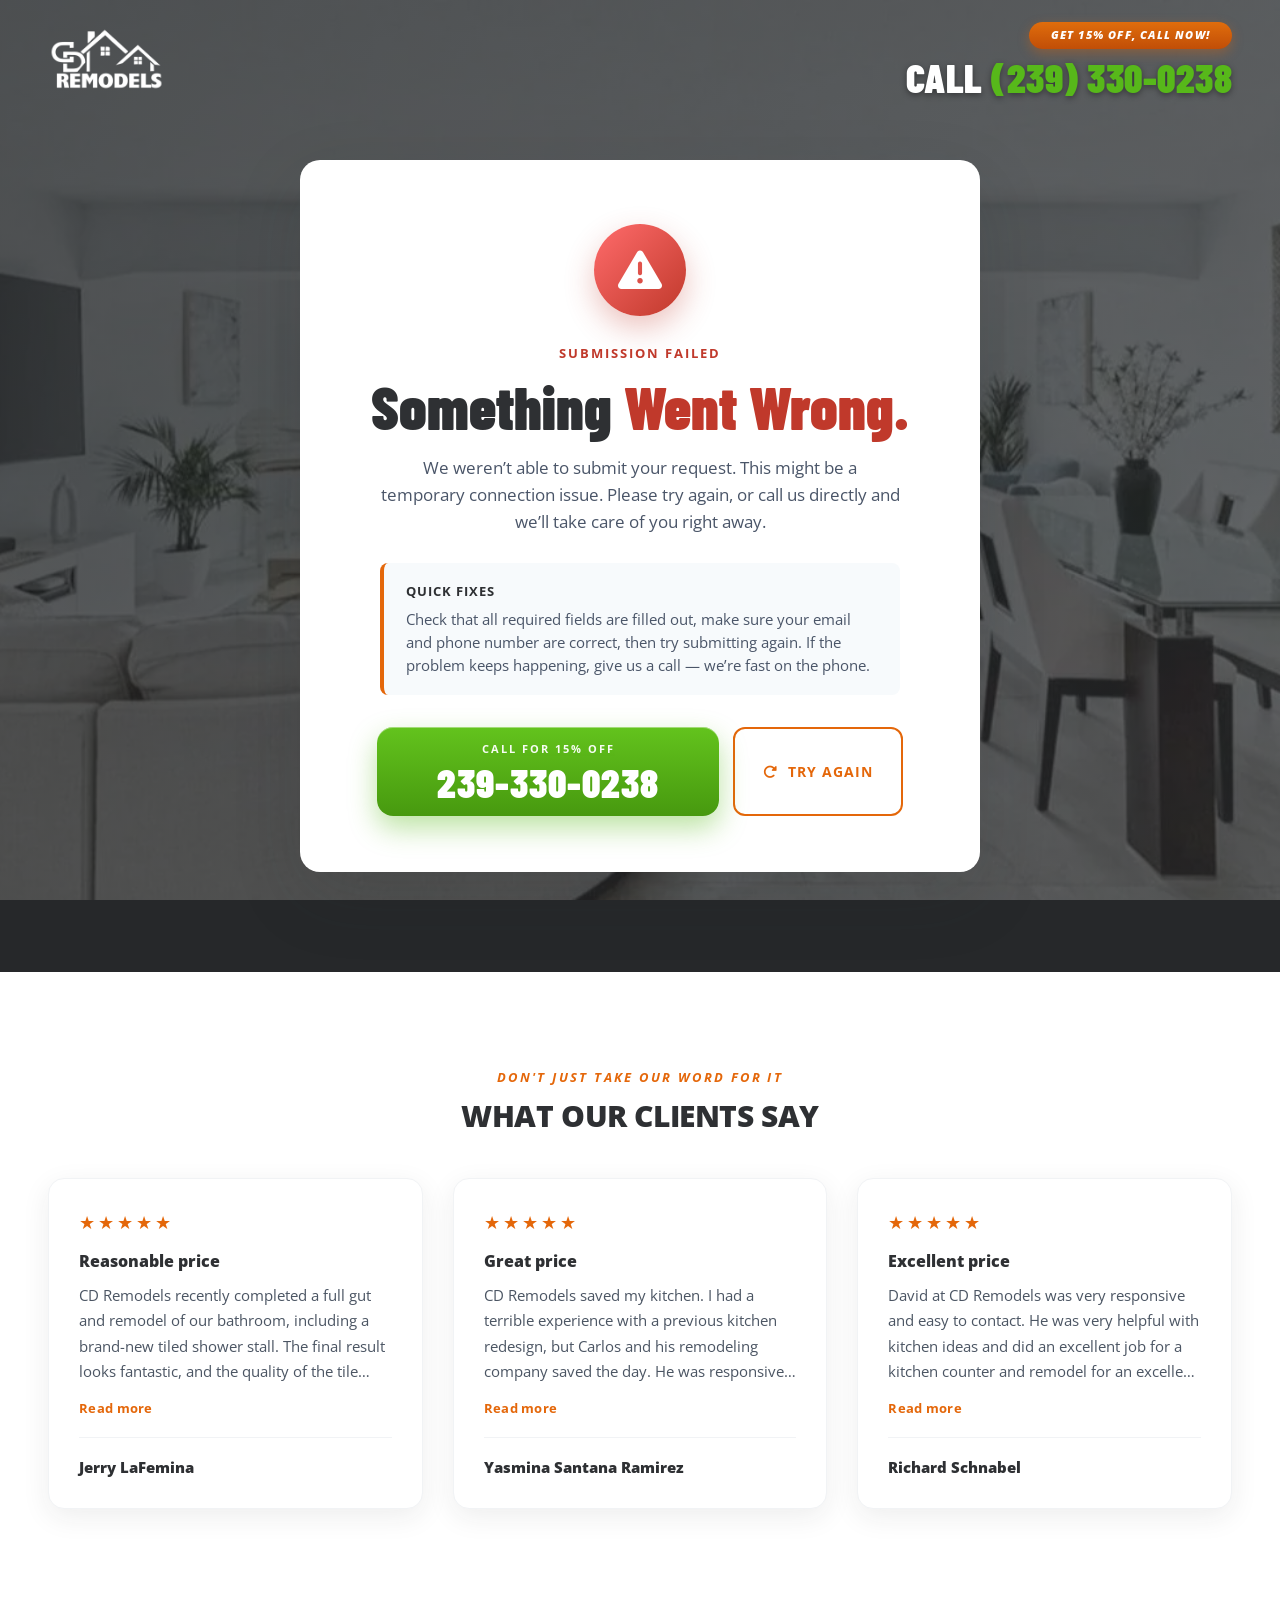
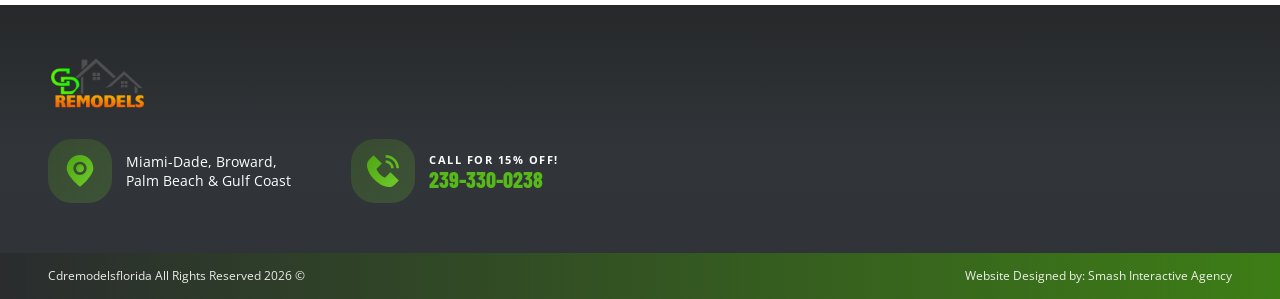
<file: form-error.html>
<!doctype html>
<html lang="en">
  <head>
      <!-- Google Tag Manager -->
<script>(function(w,d,s,l,i){w[l]=w[l]||[];w[l].push({'gtm.start':
new Date().getTime(),event:'gtm.js'});var f=d.getElementsByTagName(s)[0],
j=d.createElement(s),dl=l!='dataLayer'?'&l='+l:'';j.async=true;j.src=
'https://www.googletagmanager.com/gtm.js?id='+i+dl;f.parentNode.insertBefore(j,f);
})(window,document,'script','dataLayer','GTM-5D9D27NG');</script>
<!-- End Google Tag Manager -->
    <meta charset="UTF-8" />
    <meta name="viewport" content="width=device-width, initial-scale=1.0" />
    <link rel="icon" type="image/png" href="assets/img/favicon.png">
    <title>Submission Error — RepipesOnly.com</title>
    <meta name="robots" content="noindex,nofollow" />
    <link rel="preconnect" href="https://fonts.googleapis.com" />
    <link rel="preconnect" href="https://fonts.gstatic.com" crossorigin />
    <link
      href="https://fonts.googleapis.com/css2?family=Barlow+Condensed:ital,wght@0,700;0,800;0,900;1,800;1,900&family=Open+Sans:ital,wght@0,400;0,600;0,700;0,800;1,600;1,700&display=swap"
      rel="stylesheet"
    />
    <link
      rel="stylesheet"
      href="https://cdnjs.cloudflare.com/ajax/libs/font-awesome/6.4.2/css/all.min.css"
    />
    <link rel="stylesheet" href="assets/css/styles.css" />

    <!-- Page-specific styles for status pages -->
    <style>
      .status-section {
        min-height: 100vh;
        padding: 160px 20px 100px;
        display: flex;
        align-items: center;
        justify-content: center;
        position: relative;
        background-image:
          linear-gradient(
            135deg,
            rgba(30, 32, 33, 0.78) 0%,
            rgba(46, 48, 50, 0.72) 100%
          ),
          url("assets/img/main-sec-desktop-bg.webp");
        background-size: cover;
        background-position: center;
        background-repeat: no-repeat;
        background-attachment: fixed;
      }
      @media (max-width: 768px) {
        .status-section {
          background-image:
            linear-gradient(
              135deg,
              rgba(30, 32, 33, 0.8) 0%,
              rgba(46, 48, 50, 0.74) 100%
            ),
            url("assets/img/main-sec-mobile-bg.webp");
          background-attachment: scroll;
        }
      }
      .status-card {
        max-width: 680px;
        width: 100%;
        background: #ffffff;
        border-radius: 20px;
        padding: 64px 48px 56px;
        text-align: center;
        box-shadow: 0 24px 70px rgba(38, 40, 42, 0.14);
        position: relative;
      }
      .status-icon {
        width: 92px;
        height: 92px;
        border-radius: 50%;
        margin: 0 auto 28px;
        display: flex;
        align-items: center;
        justify-content: center;
        background: linear-gradient(135deg, #ff6b6b 0%, #c0392b 100%);
        color: #fff;
        font-size: 44px;
        box-shadow: 0 12px 30px rgba(192, 57, 43, 0.3);
      }
      .status-eyebrow {
        font-family: "Open Sans", sans-serif;
        font-weight: 700;
        font-size: 13px;
        letter-spacing: 2px;
        color: #c0392b;
        text-transform: uppercase;
        margin: 0 0 12px;
      }
      .status-title {
        font-family: "Barlow Condensed", sans-serif;
        font-weight: 900;
        font-size: clamp(40px, 6vw, 60px);
        line-height: 1;
        margin: 0 0 18px;
        color: #2e3033;
      }
      .status-title .accent {
        color: #c0392b;
      }
      .status-text {
        font-family: "Open Sans", sans-serif;
        font-size: 17px;
        line-height: 1.6;
        color: #4a5568;
        max-width: 520px;
        margin: 0 auto 28px;
      }
      .status-text strong {
        color: #2e3033;
      }
      .status-help {
        background: #f7fafc;
        border-left: 4px solid #e4670a;
        border-radius: 8px;
        padding: 18px 22px;
        margin: 0 auto 32px;
        max-width: 520px;
        text-align: left;
        font-family: "Open Sans", sans-serif;
        font-size: 14.5px;
        line-height: 1.6;
        color: #4a5568;
      }
      .status-help strong {
        color: #2e3033;
        display: block;
        margin-bottom: 6px;
        font-size: 13px;
        text-transform: uppercase;
        letter-spacing: 1px;
      }
      .status-actions {
        display: flex;
        gap: 14px;
        justify-content: center;
        flex-wrap: wrap;
      }
      .status-actions .phone-cta {
        margin: 0;
      }
      .btn-ghost {
        display: inline-flex;
        align-items: center;
        gap: 10px;
        padding: 16px 28px;
        border-radius: 12px;
        font-family: "Open Sans", sans-serif;
        font-weight: 700;
        font-size: 14px;
        letter-spacing: 1px;
        text-transform: uppercase;
        text-decoration: none;
        color: #e4670a;
        background: transparent;
        border: 2px solid #e4670a;
        transition: background 0.2s ease, color 0.2s ease;
      }
      .btn-ghost:hover {
        background: #e4670a;
        color: #fff;
      }
      @media (max-width: 560px) {
        .status-section {
          padding: 130px 16px 70px;
        }
        .status-card {
          padding: 48px 26px 40px;
          border-radius: 16px;
        }
        .status-icon {
          width: 78px;
          height: 78px;
          font-size: 36px;
          margin-bottom: 22px;
        }
        .status-text {
          font-size: 15.5px;
        }
        .status-actions {
          flex-direction: column;
        }
        .status-actions .phone-cta,
        .status-actions .btn-ghost {
          width: 100%;
          justify-content: center;
        }
      }
    </style>
  </head>
  <body>
      <!-- Google Tag Manager (noscript) -->
<noscript><iframe src="https://www.googletagmanager.com/ns.html?id=GTM-5D9D27NG"
height="0" width="0" style="display:none;visibility:hidden"></iframe></noscript>
<!-- End Google Tag Manager (noscript) -->
    <!-- Sticky Nav -->
    <header class="top-bar scrolled">
      <div class="container top-bar-inner">
        <a href="index.html" class="logo">
          <img src="assets/img/logo.webp" alt="CD Remodels Logo" />
        </a>

        <div class="top-cta">
          <span class="top-badge">GET 15% OFF, CALL NOW!</span>
          <a href="tel:2393300238" class="top-phone"
            >CALL <span>(239) 330-0238</span></a
          >
        </div>
      </div>
    </header>

    <!-- Form Error Content -->
    <main class="status-section">
      <div class="status-card">
        <div class="status-icon" aria-hidden="true">
          <i class="fa-solid fa-triangle-exclamation"></i>
        </div>

        <p class="status-eyebrow">Submission Failed</p>
        <h1 class="status-title">
          Something <span class="accent">Went Wrong.</span>
        </h1>
        <p class="status-text">
          We weren&rsquo;t able to submit your request. This might be a
          temporary connection issue. Please try again, or call us directly
          and we&rsquo;ll take care of you right away.
        </p>

        <div class="status-help">
          <strong>Quick fixes</strong>
          Check that all required fields are filled out, make sure your email
          and phone number are correct, then try submitting again. If the
          problem keeps happening, give us a call &mdash; we&rsquo;re fast on
          the phone.
        </div>

        <div class="status-actions">
          <a href="tel:2393300238" class="phone-cta">
            <span class="phone-cta-top">CALL FOR 15% OFF</span>
            <span class="phone-cta-num">239-330-0238</span>
          </a>
          <a href="index.html#quote" class="btn-ghost">
            <i class="fa-solid fa-rotate-right"></i> Try Again
          </a>
        </div>
      </div>
    </main>

    <!-- Testimonials -->
    <section class="testimonials-band">
      <div class="testimonials-inner">
        <p class="testimonials-eyebrow">Don't Just Take Our Word For It</p>
        <h2 class="testimonials-title">What Our Clients Say</h2>
        <div class="testimonial-grid">
          <figure class="testimonial-card">
            <div class="testimonial-stars" role="img" aria-label="Rated 5 out of 5 stars">★★★★★</div>
            <p class="testimonial-headline">Reasonable price</p>
            <blockquote>
              CD Remodels recently completed a full gut and remodel of our
              bathroom, including a brand-new tiled shower stall. The final result
              looks fantastic, and the quality of the tile work is excellent.
              David was very helpful with the design, permits and keeping the
              project moving to completion. While there were a few minor delays
              along the way, the team was professional, respectful of our home,
              and made sure everything was resolved to our satisfaction. We love
              our new primary bathroom!
            </blockquote>
            <figcaption>
              <span class="testimonial-name">Jerry LaFemina</span>
            </figcaption>
          </figure>
          <figure class="testimonial-card">
            <div class="testimonial-stars" role="img" aria-label="Rated 5 out of 5 stars">★★★★★</div>
            <p class="testimonial-headline">Great price</p>
            <blockquote>
              CD Remodels saved my kitchen. I had a terrible experience with a
              previous kitchen redesign, but Carlos and his remodeling company
              saved the day. He was responsive, attentive, and dedicated to
              fixing the mess left behind. The final result is stunning and even
              better than I imagined. Carlos's attention to detail and commitment
              to quality truly shine through. I highly recommend him and his team
              for any remodeling needs!
            </blockquote>
            <figcaption>
              <span class="testimonial-name">Yasmina Santana Ramirez</span>
            </figcaption>
          </figure>
          <figure class="testimonial-card">
            <div class="testimonial-stars" role="img" aria-label="Rated 5 out of 5 stars">★★★★★</div>
            <p class="testimonial-headline">Excellent price</p>
            <blockquote>
              David at CD Remodels was very responsive and easy to contact. He
              was very helpful with kitchen ideas and did an excellent job for a
              kitchen counter and remodel for an excellent price. Highly recommend
              them for any home remodel.
            </blockquote>
            <figcaption>
              <span class="testimonial-name">Richard Schnabel</span>
            </figcaption>
          </figure>
        </div>
      </div>
    </section>

    <!-- Footer -->
    <section class="footer-cta-section">
      <div class="container">
        <div class="footer-info">
          <a href="index.html" class="logo footer-logo">
            <img src="assets/img/logo.webp" alt="CD Remodels Logo" />
          </a>

          <div class="footer-cols">
            <div class="footer-col">
              <img src="assets/img/icons/location.svg" alt="Service Area" />
              <p>Miami-Dade, Broward,<br />Palm Beach &amp; Gulf Coast</p>
            </div>
            <div class="footer-col">
              <img src="assets/img/icons/phone.svg" alt="Phone" />
              <div class="footer-col-text">
                <span class="footer-col-label">CALL FOR 15% OFF!</span>
                <a href="tel:2393300238" class="footer-phone-num"
                  >239-330-0238</a
                >
              </div>
            </div>
          </div>
        </div>
      </div>

      <div class="footer-bottom">
        <div class="container footer-bottom-inner">
          <span>Cdremodelsflorida All Rights Reserved 2026 &copy;</span>
          <span>Website Designed by: Smash Interactive Agency</span>
        </div>
      </div>
    </section>

    <script src="assets/js/script.js"></script>
  </body>
</html>
</file>
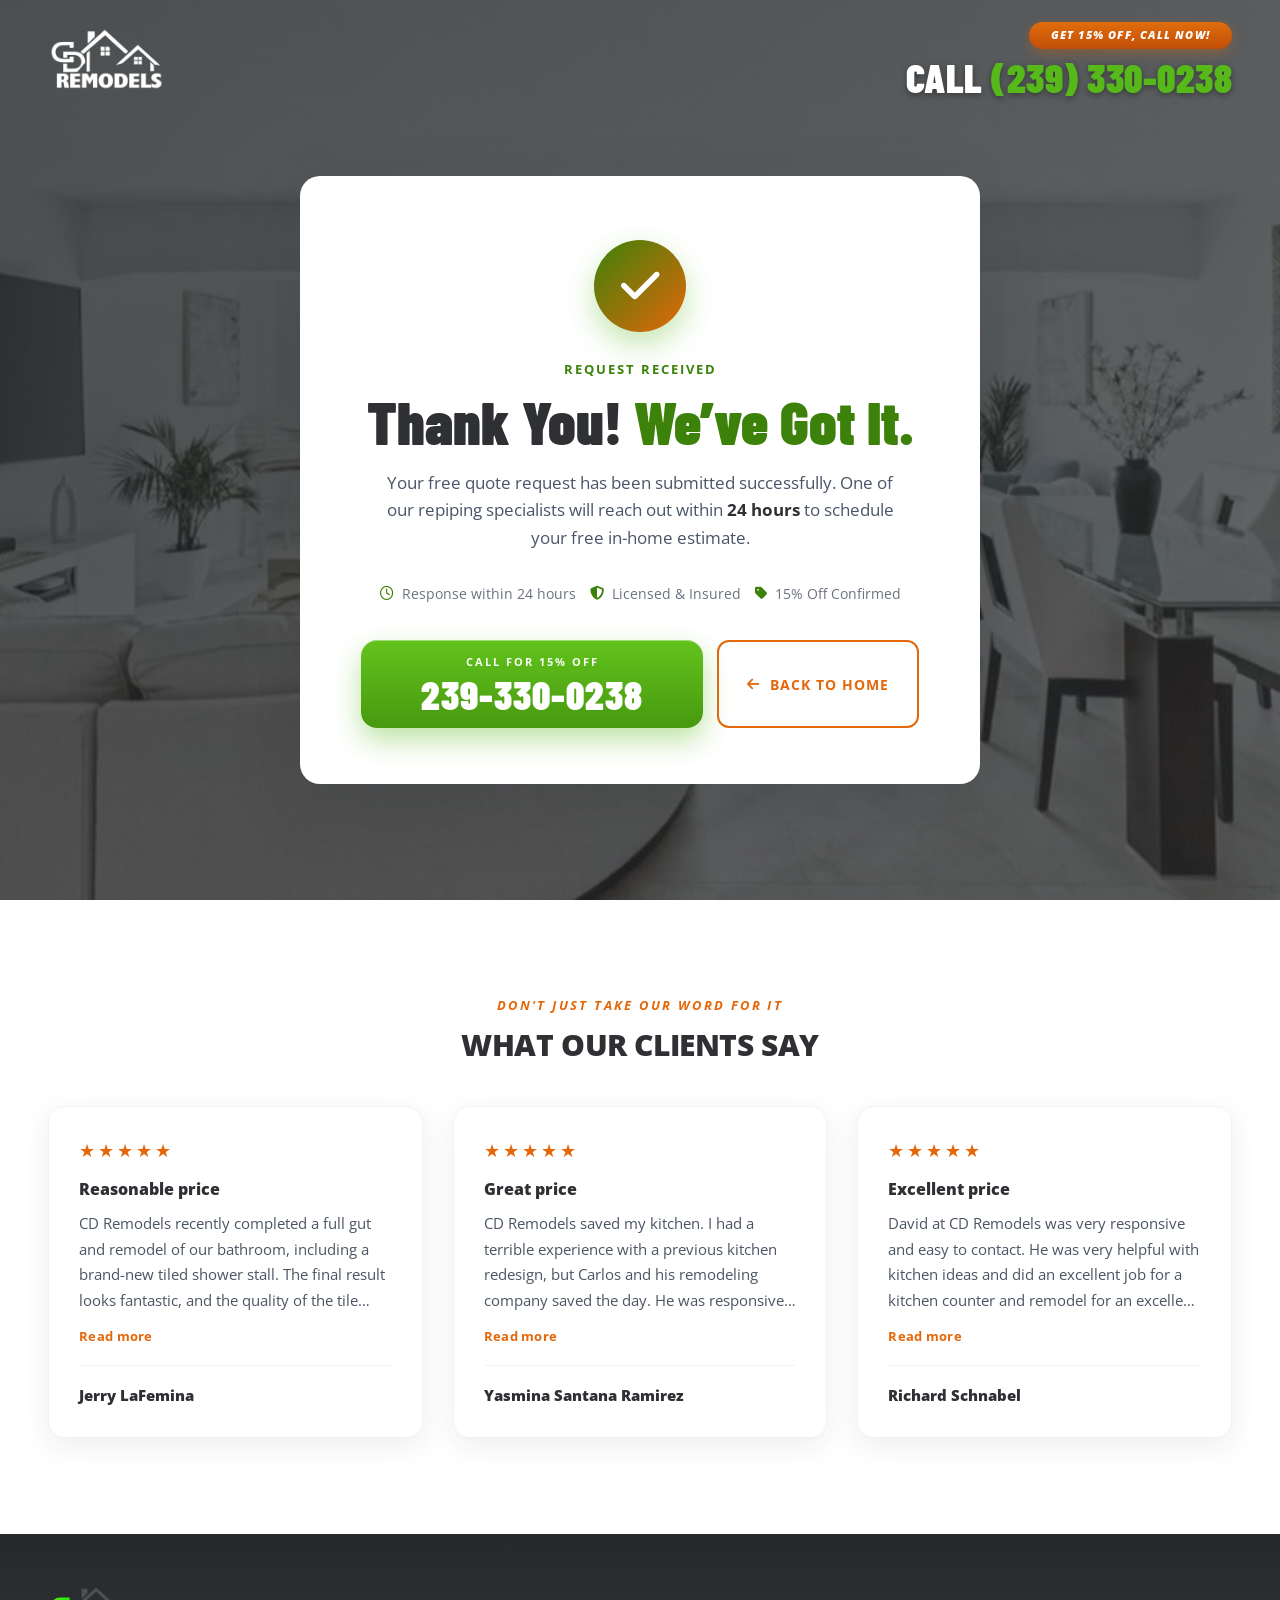
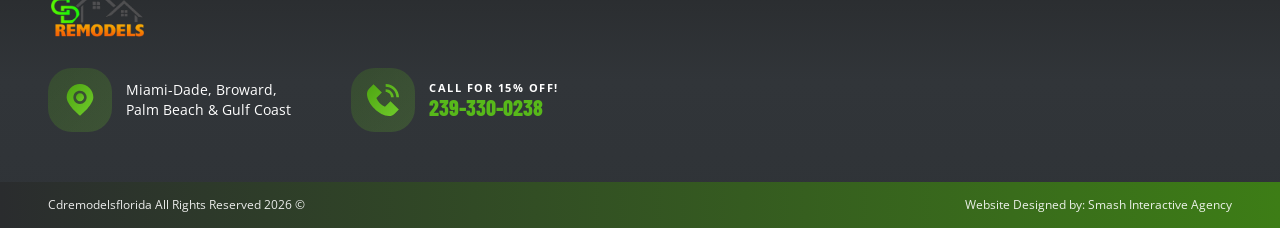
<file: thank-you.html>
<!doctype html>
<html lang="en">
  <head>
      <!-- Google Tag Manager -->
<script>(function(w,d,s,l,i){w[l]=w[l]||[];w[l].push({'gtm.start':
new Date().getTime(),event:'gtm.js'});var f=d.getElementsByTagName(s)[0],
j=d.createElement(s),dl=l!='dataLayer'?'&l='+l:'';j.async=true;j.src=
'https://www.googletagmanager.com/gtm.js?id='+i+dl;f.parentNode.insertBefore(j,f);
})(window,document,'script','dataLayer','GTM-5D9D27NG');</script>
<!-- End Google Tag Manager -->
    <meta charset="UTF-8" />
    <meta name="viewport" content="width=device-width, initial-scale=1.0" />
    <title>Thank You — cdremodelsflorida.com</title>
    <meta name="robots" content="noindex,nofollow" />
    <link rel="icon" type="image/png" href="assets/img/favicon.png">
    <link rel="preconnect" href="https://fonts.googleapis.com" />
    <link rel="preconnect" href="https://fonts.gstatic.com" crossorigin />
    <link
      href="https://fonts.googleapis.com/css2?family=Barlow+Condensed:ital,wght@0,700;0,800;0,900;1,800;1,900&family=Open+Sans:ital,wght@0,400;0,600;0,700;0,800;1,600;1,700&display=swap"
      rel="stylesheet"
    />
    <link
      rel="stylesheet"
      href="https://cdnjs.cloudflare.com/ajax/libs/font-awesome/6.4.2/css/all.min.css"
    />
    <link rel="stylesheet" href="assets/css/styles.css" />

    <!-- Page-specific styles for status pages -->
    <style>
      .status-section {
        min-height: 100vh;
        padding: 160px 20px 100px;
        display: flex;
        align-items: center;
        justify-content: center;
        position: relative;
        background-image:
          linear-gradient(
            135deg,
            rgba(30, 32, 33, 0.78) 0%,
            rgba(46, 48, 50, 0.72) 100%
          ),
          url("assets/img/main-sec-desktop-bg.webp");
        background-size: cover;
        background-position: center;
        background-repeat: no-repeat;
        background-attachment: fixed;
      }
      @media (max-width: 768px) {
        .status-section {
          background-image:
            linear-gradient(
              135deg,
              rgba(30, 32, 33, 0.8) 0%,
              rgba(46, 48, 50, 0.74) 100%
            ),
            url("assets/img/main-sec-mobile-bg.webp");
          background-attachment: scroll;
        }
      }
      .status-card {
        max-width: 680px;
        width: 100%;
        background: #ffffff;
        border-radius: 20px;
        padding: 64px 48px 56px;
        text-align: center;
        box-shadow: 0 24px 70px rgba(38, 40, 42, 0.14);
        position: relative;
      }
      .status-icon {
        width: 92px;
        height: 92px;
        border-radius: 50%;
        margin: 0 auto 28px;
        display: flex;
        align-items: center;
        justify-content: center;
        background: linear-gradient(135deg, #3c8109 0%, #e4670a 100%);
        color: #fff;
        font-size: 44px;
        box-shadow: 0 12px 30px rgba(87, 184, 26, 0.35);
      }
      .status-eyebrow {
        font-family: "Open Sans", sans-serif;
        font-weight: 700;
        font-size: 13px;
        letter-spacing: 2px;
        color: #3c8109;
        text-transform: uppercase;
        margin: 0 0 12px;
      }
      .status-title {
        font-family: "Barlow Condensed", sans-serif;
        font-weight: 900;
        font-size: clamp(40px, 6vw, 60px);
        line-height: 1;
        margin: 0 0 18px;
        color: #2e3033;
      }
      .status-title .accent {
        color: #3c8109;
      }
      .status-text {
        font-family: "Open Sans", sans-serif;
        font-size: 17px;
        line-height: 1.6;
        color: #4a5568;
        max-width: 520px;
        margin: 0 auto 32px;
      }
      .status-text strong {
        color: #2e3033;
      }
      .status-meta {
        display: flex;
        gap: 14px;
        justify-content: center;
        flex-wrap: wrap;
        margin: 0 0 36px;
        font-family: "Open Sans", sans-serif;
        font-size: 14px;
        color: #6b7280;
      }
      .status-meta span {
        display: inline-flex;
        align-items: center;
        gap: 8px;
      }
      .status-meta i {
        color: #3c8109;
      }
      .status-actions {
        display: flex;
        gap: 14px;
        justify-content: center;
        flex-wrap: wrap;
      }
      .status-actions .phone-cta {
        margin: 0;
      }
      .btn-ghost {
        display: inline-flex;
        align-items: center;
        gap: 10px;
        padding: 16px 28px;
        border-radius: 12px;
        font-family: "Open Sans", sans-serif;
        font-weight: 700;
        font-size: 14px;
        letter-spacing: 1px;
        text-transform: uppercase;
        text-decoration: none;
        color: #e4670a;
        background: transparent;
        border: 2px solid #e4670a;
        transition: background 0.2s ease, color 0.2s ease;
      }
      .btn-ghost:hover {
        background: #e4670a;
        color: #fff;
      }
      @media (max-width: 560px) {
        .status-section {
          padding: 130px 16px 70px;
        }
        .status-card {
          padding: 48px 26px 40px;
          border-radius: 16px;
        }
        .status-icon {
          width: 78px;
          height: 78px;
          font-size: 36px;
          margin-bottom: 22px;
        }
        .status-text {
          font-size: 15.5px;
        }
        .status-actions {
          flex-direction: column;
        }
        .status-actions .phone-cta,
        .status-actions .btn-ghost {
          width: 100%;
          justify-content: center;
        }
      }
    </style>
  </head>
  <body>
      <!-- Google Tag Manager (noscript) -->
<noscript><iframe src="https://www.googletagmanager.com/ns.html?id=GTM-5D9D27NG"
height="0" width="0" style="display:none;visibility:hidden"></iframe></noscript>
<!-- End Google Tag Manager (noscript) -->
    <!-- Sticky Nav -->
    <header class="top-bar scrolled">
      <div class="container top-bar-inner">
        <a href="index.html" class="logo">
          <img src="assets/img/logo.webp" alt="CD Remodels Logo" />
        </a>

        <div class="top-cta">
          <span class="top-badge">GET 15% OFF, CALL NOW!</span>
          <a href="tel:2393300238" class="top-phone"
            >CALL <span>(239) 330-0238</span></a
          >
        </div>
      </div>
    </header>

    <!-- Thank You Content -->
    <main class="status-section">
      <div class="status-card">
        <div class="status-icon" aria-hidden="true">
          <i class="fa-solid fa-check"></i>
        </div>

        <p class="status-eyebrow">Request Received</p>
        <h1 class="status-title">
          Thank You! <span class="accent">We&rsquo;ve Got It.</span>
        </h1>
        <p class="status-text">
          Your free quote request has been submitted successfully. One of our
          repiping specialists will reach out within
          <strong>24 hours</strong> to schedule your free in-home estimate.
        </p>

        <div class="status-meta">
          <span><i class="fa-regular fa-clock"></i> Response within 24 hours</span>
          <span><i class="fa-solid fa-shield-halved"></i> Licensed &amp; Insured</span>
          <span><i class="fa-solid fa-tag"></i> 15% Off Confirmed</span>
        </div>

        <div class="status-actions">
          <a href="tel:2393300238" class="phone-cta">
            <span class="phone-cta-top">CALL FOR 15% OFF</span>
            <span class="phone-cta-num">239-330-0238</span>
          </a>
          <a href="index.html" class="btn-ghost">
            <i class="fa-solid fa-arrow-left"></i> Back to Home
          </a>
        </div>
      </div>
    </main>

    <!-- Testimonials -->
    <section class="testimonials-band">
      <div class="testimonials-inner">
        <p class="testimonials-eyebrow">Don't Just Take Our Word For It</p>
        <h2 class="testimonials-title">What Our Clients Say</h2>
        <div class="testimonial-grid">
          <figure class="testimonial-card">
            <div class="testimonial-stars" role="img" aria-label="Rated 5 out of 5 stars">★★★★★</div>
            <p class="testimonial-headline">Reasonable price</p>
            <blockquote>
              CD Remodels recently completed a full gut and remodel of our
              bathroom, including a brand-new tiled shower stall. The final result
              looks fantastic, and the quality of the tile work is excellent.
              David was very helpful with the design, permits and keeping the
              project moving to completion. While there were a few minor delays
              along the way, the team was professional, respectful of our home,
              and made sure everything was resolved to our satisfaction. We love
              our new primary bathroom!
            </blockquote>
            <figcaption>
              <span class="testimonial-name">Jerry LaFemina</span>
            </figcaption>
          </figure>
          <figure class="testimonial-card">
            <div class="testimonial-stars" role="img" aria-label="Rated 5 out of 5 stars">★★★★★</div>
            <p class="testimonial-headline">Great price</p>
            <blockquote>
              CD Remodels saved my kitchen. I had a terrible experience with a
              previous kitchen redesign, but Carlos and his remodeling company
              saved the day. He was responsive, attentive, and dedicated to
              fixing the mess left behind. The final result is stunning and even
              better than I imagined. Carlos's attention to detail and commitment
              to quality truly shine through. I highly recommend him and his team
              for any remodeling needs!
            </blockquote>
            <figcaption>
              <span class="testimonial-name">Yasmina Santana Ramirez</span>
            </figcaption>
          </figure>
          <figure class="testimonial-card">
            <div class="testimonial-stars" role="img" aria-label="Rated 5 out of 5 stars">★★★★★</div>
            <p class="testimonial-headline">Excellent price</p>
            <blockquote>
              David at CD Remodels was very responsive and easy to contact. He
              was very helpful with kitchen ideas and did an excellent job for a
              kitchen counter and remodel for an excellent price. Highly recommend
              them for any home remodel.
            </blockquote>
            <figcaption>
              <span class="testimonial-name">Richard Schnabel</span>
            </figcaption>
          </figure>
        </div>
      </div>
    </section>

    <!-- Footer -->
    <section class="footer-cta-section">
      <div class="container">
        <div class="footer-info">
          <a href="index.html" class="logo footer-logo">
            <img src="assets/img/logo.webp" alt="CD Remodels Logo" />
          </a>

          <div class="footer-cols">
            <div class="footer-col">
              <img src="assets/img/icons/location.svg" alt="Service Area" />
              <p>Miami-Dade, Broward,<br />Palm Beach &amp; Gulf Coast</p>
            </div>
            <div class="footer-col">
              <img src="assets/img/icons/phone.svg" alt="Phone" />
              <div class="footer-col-text">
                <span class="footer-col-label">CALL FOR 15% OFF!</span>
                <a href="tel:2393300238" class="footer-phone-num"
                  >239-330-0238</a
                >
              </div>
            </div>
          </div>
        </div>
      </div>

      <div class="footer-bottom">
        <div class="container footer-bottom-inner">
          <span>Cdremodelsflorida All Rights Reserved 2026 &copy;</span>
          <span>Website Designed by: Smash Interactive Agency</span>
        </div>
      </div>
    </section>

    <script src="assets/js/script.js"></script>
  </body>
</html>
</file>
<file: assets/css/styles-optimized.css>
@font-face {
  font-family: 'Barlow Condensed';
  font-style: normal;
  font-weight: 700;
  font-display: swap;
  src: url('../fonts/barlow-condensed-v13-latin-700.woff2') format('woff2');
}
@font-face {
  font-family: 'Barlow Condensed';
  font-style: normal;
  font-weight: 800;
  font-display: swap;
  src: url('../fonts/barlow-condensed-v13-latin-800.woff2') format('woff2');
}
@font-face {
  font-family: 'Barlow Condensed';
  font-style: normal;
  font-weight: 900;
  font-display: swap;
  src: url('../fonts/barlow-condensed-v13-latin-900.woff2') format('woff2');
}

/* =========================================
   RepipesOnly.com — Hero Section Styles
   ========================================= */
* {
  margin: 0;
  padding: 0;
  box-sizing: border-box;
}

:root {
  --navy-darkest: #26282a;
  --navy-dark: #31353a;
  --navy: #3e4348;
  --strip-teal-1: #3b3e42;
  --strip-teal-2: #2b2e31;
  --green: #57b81a;
  --green-mid: #47990f;
  --green-dark: #3c8109;
  --green-glow: rgba(87, 184, 26, 0.4);
  --icon-blue-1: #f6a03e;
  --icon-blue-2: #f0902a;
  --logo-blue-1: #f6b45a;
  --logo-blue-2: #e4670a;
  --logo-blue-3: #e4670a;
  --white: #ffffff;
  --form-grey: #d8d8d8;
  --form-grey-2: #cfcfcf;
  --text-muted: #6b6b6b;
}
html,
body {
  height: 100%;
}
body {
  font-family:
    "Open Sans",
    -apple-system,
    BlinkMacSystemFont,
    sans-serif;
  color: #fff;
  background: var(--navy-darkest);
  line-height: 1.5;
  -webkit-font-smoothing: antialiased;
}
.container {
  max-width: 1480px;
  margin: 0 auto;
  padding: 0 48px;
}
/* =========================================
   HERO BACKGROUND
   ========================================= */
.hero {
  position: relative;
  min-height: 100vh;
  display: flex;
  flex-direction: column;
  overflow: hidden;
  /* Reserves space for the fixed top-bar; JS sets exact value on load/resize */
  padding-top: 110px;
}
.hero-bg {
  position: absolute;
  inset: 0;
  background-image: url("../img/hero-kitchen-desktop.webp");
  background-size: cover;
  background-position: center;
  z-index: 0;
}

/* PORTRAIT HERO ART
   .hero wraps the headline AND the quote form + trust badges, so on a phone the
   hero box is ~1450px tall against an ~844px viewport. Because .hero-bg is
   inset:0, background-size:cover resolves against that ~0.26 ratio box: it
   crops ~66% of the photo's width and upscales it ~4x. Pinning the paint box to
   the visible viewport restores the framing the portrait mobile art was cut for.
   Gated on aspect-ratio, not width, because cover reacts to ratio.
   KEEP IN SYNC: cabinets.html and bathroom-remodeling.html re-declare .hero-bg. */
@media (max-aspect-ratio: 1/1) and (max-width: 1100px) {
  .hero-bg {
    height: 100vh; /* fallback for browsers without svh */
    height: 100svh;
    bottom: auto;
    background-image: url("../img/hero-kitchen-mobile.webp");
  }
}

/* Lighter overlay so the palm-tree scene shows through */
.hero-overlay {
  position: absolute;
  inset: 0;
  background: linear-gradient(
    180deg,
    rgba(16, 18, 19, 0.84) 0%,
    rgba(18, 20, 21, 0.64) 38%,
    rgba(20, 22, 23, 0.44) 72%,
    rgba(22, 24, 25, 0.42) 100%
  );
  z-index: 1;
}
.hero > *:not(.hero-bg):not(.hero-overlay) {
  position: relative;
  z-index: 2;
}
/* =========================================
   TOP BAR (sticky across entire page; transparent → solid on scroll)
   ========================================= */
.top-bar {
  position: fixed;
  top: 0;
  left: 0;
  right: 0;
  z-index: 100;
  padding: 22px 0 14px;
  background: transparent;
  transition: background-color 0.3s ease, box-shadow 0.3s ease,
    backdrop-filter 0.3s ease;
}
.top-bar.scrolled {
  background: #ffffff;
  -webkit-backdrop-filter: blur(12px);
  backdrop-filter: blur(12px);
  box-shadow: 0 4px 20px rgba(0, 0, 0, 0.12);
}
.top-bar-inner {
  display: flex;
  justify-content: space-between;
  align-items: center;
  gap: 24px;
}
.logo {
  display: flex;
  align-items: center;
  gap: 12px;
  text-decoration: none;}
.top-bar .logo img {
  height: 66px;
  width: auto;
  display: block;
  /* Logo shows white while the bar is transparent over the dark hero */
  filter: brightness(0) invert(1);
  transition: filter 0.3s ease;
}
/* Once scrolled, the bar turns white and the logo returns to full color */
.top-bar.scrolled .logo img {
  filter: none;
}
.logo-icon {
  color: var(--logo-blue-2);
  font-size: 26px;
  background: linear-gradient(
    180deg,
    var(--logo-blue-1),
    var(--logo-blue-3)
  );
  -webkit-background-clip: text;
  background-clip: text;
  -webkit-text-fill-color: transparent;
}
.logo-icon.flip {
  transform: scaleX(-1);
}
.logo-text {
  font-family: "Barlow Condensed", sans-serif;
  font-weight: 900;
  font-size: 36px;
  letter-spacing: 0.5px;
  background: linear-gradient(
    180deg,
    var(--logo-blue-1) 0%,
    var(--logo-blue-2) 55%,
    var(--logo-blue-3) 100%
  );
  -webkit-background-clip: text;
  -webkit-text-fill-color: transparent;
  background-clip: text;
}
.logo-accent,
.logo-dot {
  /* Inherit the same metallic gradient via parent — no separate fill */
  background: inherit;
  -webkit-background-clip: text;
  background-clip: text;
}
.top-cta {
  text-align: right;
  display: flex;
  flex-direction: column;
  align-items: flex-end;
  gap: 8px;
}
.top-badge {
  display: inline-block;
  background: linear-gradient(180deg, #e06d0c 0%, #c14e07 100%);
  color: #fff;
  font-weight: 800;
  font-size: 11px;
  padding: 5px 22px;
  border-radius: 999px;
  letter-spacing: 1.2px;
  box-shadow: 0 4px 12px rgba(228, 103, 10, 0.35);
  font-style: italic;
}
.top-phone {
  color: #fff;
  text-decoration: none;
  font-family: "Barlow Condensed", sans-serif;
  font-weight: 900;
  font-size: 40px;
  letter-spacing: 0.5px;
  line-height: 1;
  text-shadow: 0 2px 6px rgba(0, 0, 0, 0.4);
  transition: color 0.3s ease, text-shadow 0.3s ease;
}

.top-phone span {
  color: var(--green);
}

/* On the white scrolled bar, darken the phone text for legibility */
.top-bar.scrolled .top-phone {
  color: #2e3033;
  text-shadow: none;
}
.top-bar.scrolled .top-phone span {
  color: #3c8109;
}

/* =========================================
   HERO GRID
   ========================================= */
.hero-grid {
  display: grid;
  grid-template-columns: 1.05fr 0.95fr;
  gap: 70px;
  padding-top: 30px;
  padding-bottom: 70px;
  align-items: center;
  flex: 1;
}

/* Grid items default to min-width: auto (= min-content size), which lets
   rigid children like the 304px reCAPTCHA iframe push the column wider
   than the viewport. min-width: 0 lets the column shrink properly. */
.hero-grid > * {
  min-width: 0;
}

/* ----- Hero width + spread overrides -----
   Match the top-bar container box (max-width + padding) so the title block
   lines up flush-left with the logo and the form lines up flush-right with
   the header CALL button. width:100% overrides the flex-item auto-margin
   shrink-to-content so the grid fills the row and justify-content:
   space-between can push the two columns to the container edges. */
.hero > .container.hero-grid {
  max-width: 1480px;
  width: 100%;
  padding-left: 48px;
  padding-right: 48px;
}

@media (min-width: 1280px) {
  .hero-grid {
    grid-template-columns: auto auto;
    justify-content: space-between;
    gap: 60px;
  }
}

/* LEFT COLUMN */
.pill {
  display: inline-block;
  border: 1px solid rgba(255, 255, 255, 0.9);
  border-radius: 999px;
  padding: 7px 26px;
  font-size: 11px;
  font-weight: 700;
  letter-spacing: 2px;
  margin-bottom: 24px;
  background: rgba(255, 255, 255, 0.06);
  backdrop-filter: blur(2px);
  font-style: italic;
}

.hero-title {
  font-family: "Barlow Condensed", sans-serif;
  font-weight: 900;
  font-style: italic;
  font-size: 60px;
  line-height: 0.98;
  letter-spacing: 0.5px;
  text-transform: uppercase;
  margin-bottom: 22px;
  text-shadow: 0 4px 20px rgba(0, 0, 0, 0.5);
}

.hero-sub {
  font-size: 20px;
  line-height: 1.5;
  color: rgba(255, 255, 255, 0.95);
  max-width: 560px;
  margin-bottom: 36px;
  text-shadow: 0 1px 6px rgba(0, 0, 0, 0.4);
}

.phone-cta {
  display: inline-flex;
  flex-direction: column;
  align-items: center;
  background: linear-gradient(180deg, #63c31d 0%, #47990f 100%);
  color: #fff;
  text-decoration: none;
  padding: 14px 60px;
  border-radius: 16px;
  box-shadow:
    inset 0 1px 0 rgba(255, 255, 255, 0.4),
    0 12px 28px var(--green-glow);
  transition:
    transform 0.2s ease,
    box-shadow 0.2s ease;
}

.foot-btn .phone-cta{
    background: #e4670a !important;
}

.phone-cta:hover {
  transform: translateY(-2px);
  box-shadow:
    inset 0 1px 0 rgba(255, 255, 255, 0.4),
    0 16px 32px rgba(87, 184, 26, 0.55);
}

.phone-cta-top {
  font-size: 11px;
  font-weight: 700;
  letter-spacing: 2px;
  margin-bottom: 4px;
  opacity: 0.95;
}

.phone-cta-num {
  font-family: "Barlow Condensed", sans-serif;
  font-weight: 900;
  font-size: 40px;
  letter-spacing: 1px;
  line-height: 1;
}

/* =========================================
   QUOTE FORM CARD
   ========================================= */
.quote-card {
  background: #fff;
  color: #1a1a1a;
  border-radius: 10px;
  padding: 28px 32px 24px;
  border: 2px solid var(--green);
  box-shadow:
    0 0 0 1px rgba(255, 255, 255, 0.08),
    0 25px 60px rgba(0, 0, 0, 0.4);
  max-width: 460px;
  width: 100%;
  margin-left: auto;
}

.quote-eyebrow {
  text-align: center;
  font-size: 11px;
  font-weight: 800;
  letter-spacing: 1.6px;
  color: #1a1a1a;
  margin-bottom: 10px;
  font-style: italic;
}

.quote-title {
  font-family: "Barlow Condensed", sans-serif;
  font-weight: 900;
  font-size: 32px;
  line-height: 1.05;
  text-align: center;
  text-transform: uppercase;
  margin-bottom: 4px;
  color: #1a1a1a;
  letter-spacing: 0.5px;
}

/* Hand-drawn underline below title */
.quote-title-underline {
  display: block;
  width: 300px;
  height: auto;
  margin: 6px auto 18px;
}

.quote-form {
  display: flex;
  flex-direction: column;
  gap: 11px;
}

.quote-form input,
.quote-form textarea {
  width: 100%;
  padding: 13px 14px;
  border: none;
  border-radius: 4px;
  background: var(--form-grey);
  color: #333;
  font-family: inherit;
  font-size: 14px;
  outline: none;
  transition: background 0.15s ease;
}

.quote-form input:focus,
.quote-form textarea:focus {
  background: var(--form-grey-2);
}

.quote-form input::placeholder,
.quote-form textarea::placeholder {
  color: var(--text-muted);
  font-size: 13.5px;
}

.quote-form textarea {
  resize: vertical;
  min-height: 90px;
  font-family: inherit;
}

.consent {
  display: flex;
  align-items: flex-start;
  gap: 8px;
  font-size: 10px;
  color: #555;
  line-height: 1.45;
  margin: 8px 0 4px;
}

.consent input {
  margin-top: 2px;
  flex-shrink: 0;
  accent-color: var(--green);
  cursor: pointer;
  width: 14px;
  height: 14px;
}

.submit-btn {
  width: 100%;
  background: linear-gradient(180deg, #63c31d 0%, #57b81a 100%);
  color: #fff;
  border: none;
  padding: 14px;
  border-radius: 12px;
  font-size: 16px;
  font-weight: 800;
  letter-spacing: 1.5px;
  cursor: pointer;
  transition:
    background 0.2s ease,
    transform 0.15s ease;
  margin-top: 6px;
  box-shadow: inset 0 1px 0 rgba(255, 255, 255, 0.3);
}

.submit-btn:hover {
  background: linear-gradient(180deg, #57b81a 0%, #47990f 100%);
  transform: translateY(-1px);
}

/* =========================================
   CTA SHINE-SWEEP HOVER ANIMATION
   A diagonal light stripe sweeps across the button on hover.
   Applied to all primary CTAs.
   ========================================= */
.phone-cta,
.problem-cta,
.submit-btn {
  position: relative;
  overflow: hidden;
}

.phone-cta::before,
.problem-cta::before,
.submit-btn::before {
  content: "";
  position: absolute;
  top: 0;
  left: -75%;
  width: 50%;
  height: 100%;
  background: linear-gradient(
    100deg,
    transparent 0%,
    rgba(255, 255, 255, 0.35) 50%,
    transparent 100%
  );
  transform: skewX(-20deg);
  transition: left 0.7s ease;
  pointer-events: none;
}

.phone-cta:hover::before,
.problem-cta:hover::before,
.submit-btn:hover::before {
  left: 125%;
}

/* Make sure the button text/content stays above the shine layer */
.phone-cta > *,
.problem-cta > *,
.submit-btn {
  position: relative;
  z-index: 1;
}

/* Respect reduced-motion preferences */
@media (prefers-reduced-motion: reduce) {
  .phone-cta::before,
  .problem-cta::before,
  .submit-btn::before {
    transition: none;
  }
}

.terms {
  font-size: 10px;
  color: #888;
  text-align: center;
  margin-top: 8px;
  line-height: 1.4;
}

/* =========================================
   FEATURES STRIP (teal — not navy)
   ========================================= */
.features-strip {
  background: linear-gradient(
    180deg,
    var(--strip-teal-1) 0%,
    var(--strip-teal-2) 100%
  );
  padding: 16px 0;
  margin-top: auto;
  position: relative;
  z-index: 3;
}

.features-grid {
  display: grid;
  grid-template-columns: repeat(4, 1fr);
  gap: 28px;
}

.feature {
  display: flex;
  align-items: center;
  gap: 12px;
}

.feature img {
  width: 56px;
  height: 56px;
  flex-shrink: 0;
}

.feature-icon {
  width: 48px;
  height: 48px;
  border-radius: 50%;
  background: linear-gradient(
    180deg,
    var(--icon-blue-1) 0%,
    var(--icon-blue-2) 100%
  );
  display: flex;
  align-items: center;
  justify-content: center;
  color: #fff;
  font-size: 19px;
  flex-shrink: 0;
  box-shadow:
    inset 0 1px 0 rgba(255, 255, 255, 0.3),
    0 4px 10px rgba(0, 0, 0, 0.2);
}

.feature-text {
  display: flex;
  flex-direction: column;
  line-height: 1.2;
}

.feature-text strong {
  font-size: 16px;
  font-weight: 700;
  color: #fff;
}

.feature-text span {
  font-size: 15px;
  font-weight: 400;
  color: rgba(255, 255, 255, 0.92);
}

/* =========================================
   RESPONSIVE
   ========================================= */
@media (max-width: 1024px) {
  .hero-title {
    font-size: 50px;
  }
  .hero-grid {
    gap: 40px;
  }
}

@media (max-width: 900px) {
  .hero-grid {
    grid-template-columns: 1fr;
    gap: 40px;
    padding-top: 30px;
  }

  .top-bar-inner {
    flex-direction: column;
    gap: 18px;
    text-align: center;
  }

  .top-cta {
    align-items: center;
  }

  .quote-card {
    margin: 0 auto;
  }

  .features-grid {
    grid-template-columns: repeat(2, 1fr);
    gap: 22px;
  }

  /* Center hero content when single-column on mobile/tablet */
  .hero-content {
    text-align: center;
    display: flex;
    flex-direction: column;
    align-items: center;
  }
  .hero-sub {
    margin-left: auto;
    margin-right: auto;
  }

  /* Nav stacks vertically — taller, so reserve more space */
  .hero {
    padding-top: 170px;
  }
}

/* =========================================
   DUAL-TITLE TOGGLE (desktop vs mobile line breaks)
   ========================================= */
.title-mobile {
  display: none;
}
.title-desktop {
  display: inline;
}

@media (max-width: 560px) {
  .container {
    padding: 0 20px;
  }

  /* Hero title: bumped up + show 5-line mobile version
     (WHOLE-HOME / REPIPING / DONE RIGHT / IN SOUTH / FLORIDA) */
  .hero-title {
    font-size: 40px;
    letter-spacing: 0;
    margin-bottom: 20px;
    line-height: 0.98;
  }
  .title-desktop {
    display: none;
  }
  .title-mobile {
    display: inline;
  }

  /* Top bar phone: more prominent on mobile.
     Color stays the brand green from the desktop rule. */
  .top-phone {
    font-size: 34px;
    letter-spacing: 0;
  }

  .phone-cta-num {
    font-size: 34px;
  }
  .phone-cta {
    padding: 14px 32px;
    width: 100%;
    max-width: 360px;
    border-radius: 14px;
  }
  .features-grid {
    grid-template-columns: 1fr;
    gap: 26px;
  }
  .features-strip {
    padding: 28px 0;
  }
  .feature {
    gap: 16px;
  }
  .feature img {
    width: 52px;
    height: 52px;
  }
  .quote-card {
    padding: 24px 22px 22px;
    max-width: 100%;
  }
  .quote-title {
    font-size: 26px;
  }
  .quote-title-underline {
    width: 240px;
  }

  /* Top bar: smaller logo + tighter spacing for narrow screens */
  .top-bar {
    padding: 18px 0 10px;
  }
  .top-bar .logo img {
    height: 50px;
  }
  .top-bar-inner {
    gap: 10px;
  }
  .logo {
    gap: 8px;
  }
  .logo-text {
    font-size: 26px;
  }
  .logo-icon {
    font-size: 20px;
  }
  .top-cta {
    gap: 8px;
  }
  .top-badge {
    font-size: 10px;
    padding: 5px 22px;
    letter-spacing: 1.4px;
  }

  /* Hero pill + subtitle + grid spacing */
  .pill {
    font-size: 10px;
    padding: 6px 22px;
    letter-spacing: 1.5px;
    margin-bottom: 22px;
  }
  .hero-sub {
    font-size: 16.5px;
    margin-bottom: 26px;
    max-width: 100%;
    padding: 0 6px;
  }
  .hero-grid {
    gap: 28px;
    padding-top: 16px;
    padding-bottom: 44px;
  }
  /* Match the regular container's 20px gutters on small phones so the
     form aligns with the hero title and green CTA above it. */
  .hero > .container.hero-grid {
    padding-left: 20px;
    padding-right: 20px;
  }
  /* Belt-and-suspenders: lock the form card so it can never exceed the
     visible viewport, regardless of inner content. */
  .quote-card {
    min-width: 0;
    margin-left: auto;
    margin-right: auto;
  }
}

/* Extra-narrow phones (≤375px): scale title down so 5 lines still fit */
@media (max-width: 375px) {
  .hero-title {
    font-size: 34px;
  }
  .top-phone {
    font-size: 30px;
  }
  .phone-cta-num {
    font-size: 30px;
  }
  .container {
    padding: 0 16px;
  }
}

/* =========================================
   PROBLEM / SOLUTION SECTION
   ========================================= */
:root {
  --title-dark: #2e3033;
  --title-bright: #e4670a;
  --headline-blue: #e4670a;
  --feature-icon-bg: #e6f4d9;
  --feature-icon-fg: #e4670a;
  --label-teal-1: #63b83a;
  --label-teal-2: #3f8a12;
  --label-blue-1: #f0902a;
  --label-blue-2: #e4670a;
}

.problem {
  background: #ffffff;
  color: #1a1a1a;
  padding: 80px 0;
}

.problem-grid {
  display: grid;
  grid-template-columns: 1.1fr 1fr;
  gap: 70px;
  align-items: start;
}

/* ---------- LEFT COLUMN ---------- */
.problem-content {
  padding-top: 20px;
}

.section-title {
  font-family: "Open Sans", sans-serif;
  font-weight: 800;
  font-size: 52px;
  line-height: 1.05;
  text-transform: uppercase;
  letter-spacing: -0.5px;
  margin-bottom: 18px;
}

.title-dark {
  color: var(--title-dark);
}
.title-bright {
  color: var(--title-bright);
}

.section-eyebrow {
  font-size: 13px;
  font-weight: 700;
  letter-spacing: 2.4px;
  color: #1a1a1a;
  text-transform: uppercase;
  font-style: italic;
  margin-bottom: 32px;
}

.solution-title {
  font-family: "Open Sans", sans-serif;
  font-weight: 700;
  font-size: 22px;
  margin-bottom: 12px;
}

.solution-title .title-dark {
  color: var(--title-dark);
}
.solution-title .title-bright {
  color: var(--title-bright);
}

.solution-title sup {
  font-size: 12px;
  vertical-align: super;
  margin-left: 1px;
}

.solution-text {
  font-size: 14.5px;
  line-height: 1.6;
  color: #555;
  margin-bottom: 28px;
  max-width: 540px;
}


/* ==========================
   Gallery Section
========================== */

.gallery-list-wrapper {
    padding: 80px 0;
}

.gallery-list-wrapper .top-mid-title {
    text-align: center;
    margin-bottom: 40px;
}

.gallery-list-wrapper .top-mid-title h4 {
    margin: 0;
}

/* Equal spacing */
.gallery-list-wrapper .row {
    display: flex;
    flex-wrap: wrap;
    margin-left: -15px;
    margin-right: -15px;
}

.gallery-list-wrapper .col-lg-4,
.gallery-list-wrapper .col-md-6,
.gallery-list-wrapper .col-sm-12 {
    padding: 15px;
    box-sizing: border-box;
}

.gallery-list-wrapper .mtb15 {
    margin: 0;
}

/* Gallery Item */
.gallery-images {
    position: relative;
    overflow: hidden;
    border-radius: 8px;
}

.gallery-images img {
    width: 100%;
    height: 320px;
    object-fit: cover;
    display: block;
    transition: transform 0.4s ease;
}

.gallery-images:hover img {
    transform: scale(1.08);
}

/* Hover Overlay */
.gallery-images .hover-content {
    position: absolute;
    inset: 0;
    background: rgba(0, 0, 0, 0.45);
    display: flex;
    align-items: center;
    justify-content: center;
    opacity: 0;
    transition: opacity 0.3s ease;
    display:none;
}

.gallery-images:hover .hover-content {
    opacity: 1;
}

.gallery-images .hover-icon {
    width: 55px;
    height: 55px;
    border: 2px solid #fff;
    border-radius: 50%;
    position: relative;
}

.gallery-images .hover-icon::before,
.gallery-images .hover-icon::after {
    content: "";
    position: absolute;
    background: #fff;
    top: 50%;
    left: 50%;
    transform: translate(-50%, -50%);
}

.gallery-images .hover-icon::before {
    width: 18px;
    height: 2px;
}

.gallery-images .hover-icon::after {
    width: 2px;
    height: 18px;
}

/* Desktop - 3 Images */
@media (min-width: 992px) {
    .gallery-list-wrapper .col-lg-4 {
        flex: 0 0 33.333333%;
        max-width: 33.333333%;
    }
}

/* Tablet - 2 Images */
@media (max-width: 991px) {
    .gallery-list-wrapper .col-md-6 {
        flex: 0 0 50%;
        max-width: 50%;
    }

    .gallery-images img {
        height: 280px;
    }
}

/* Mobile - 1 Image */
@media (max-width: 767px) {
    .gallery-list-wrapper .col-sm-12 {
        flex: 0 0 100%;
        max-width: 100%;
    }

    .gallery-images img {
        height: 240px;
    }

    .gallery-list-wrapper {
        padding: 60px 0;
    }

    .gallery-list-wrapper .top-mid-title {
        margin-bottom: 30px;
    }
}

/* ---------- FEATURE CARDS ---------- */
.feature-cards {
  display: grid;
  grid-template-columns: repeat(3, 1fr);
  gap: 14px;
  margin-bottom: 36px;
  max-width: 600px;
}

.feature-card {
  background: #fff;
  border: 1px solid #e5e7eb;
  border-radius: 12px;
  padding: 20px 16px;
  box-shadow: 0 2px 6px rgba(0, 0, 0, 0.03);
  transition:
    transform 0.2s ease,
    box-shadow 0.2s ease;
}

.feature-card:hover {
  transform: translateY(-2px);
  box-shadow: 0 8px 18px rgba(0, 0, 0, 0.08);
}

.feature-card-icon {
  width: 38px;
  height: 38px;
  border-radius: 50%;
  background: var(--feature-icon-bg);
  color: var(--feature-icon-fg);
  display: flex;
  align-items: center;
  justify-content: center;
  font-size: 15px;
  margin-bottom: 16px;
}

.feature-card p {
  font-size: 13.5px;
  line-height: 1.45;
  color: #1a1a1a;
}

.feature-card p strong {
  font-weight: 700;
}

.feature-card p span {
  color: #888;
  font-weight: 400;
}

/* ---------- DARK NAVY CTA ---------- */
.problem-cta {
  display: inline-block;
  background: linear-gradient(
    90deg,
    #2a2c2e 0%,
    #3d4145 50%,
    #303234 100%
  );
  color: #fff;
  text-decoration: none;
  padding: 17px 38px;
  border-radius: 999px;
  font-size: 14px;
  font-weight: 700;
  letter-spacing: 1.4px;
  box-shadow:
    inset 0 1px 0 rgba(255, 255, 255, 0.12),
    0 8px 22px rgba(38, 40, 42, 0.3);
  transition:
    transform 0.2s ease,
    box-shadow 0.2s ease;
}

.problem-cta:hover {
  transform: translateY(-2px);
  box-shadow:
    inset 0 1px 0 rgba(255, 255, 255, 0.15),
    0 12px 28px rgba(38, 40, 42, 0.4);
}

.problem-cta span {
  color: #fff;
  margin-left: 6px;
}

/* ---------- IMAGE GRID (staggered) ---------- */
.problem-images {
  display: grid;
  grid-template-columns: 1fr 1fr;
  gap: 22px;
  padding-top: 30px;
}

/* lift the right column up to create the staggered look */
.problem-images > :nth-child(2),
.problem-images > :nth-child(4) {
  margin-top: -50px;
}

.problem-img-card {
  position: relative;
  border-radius: 18px;
  overflow: hidden;
  aspect-ratio: 4 / 4.6;
  box-shadow: 0 12px 28px rgba(0, 0, 0, 0.14);
}

.problem-img-card img {
  width: 100%;
  height: 100%;
  object-fit: cover;
  display: block;
  transition: transform 0.4s ease;
}

.problem-img-card:hover img {
  transform: scale(1.05);
}

.problem-label {
  position: absolute;
  left: 0;
  right: 0;
  bottom: 0;
  padding: 11px 16px;
  color: #fff;
  font-size: 12px;
  font-weight: 700;
  letter-spacing: 1.3px;
  text-transform: uppercase;
  font-style: italic;
  text-align: center;
}

.label-teal {
  background: linear-gradient(
    180deg,
    var(--label-teal-1) 0%,
    var(--label-teal-2) 100%
  );
}

.label-blue {
  background: linear-gradient(
    180deg,
    var(--label-blue-1) 0%,
    var(--label-blue-2) 100%
  );
}

/* ---------- RESPONSIVE ---------- */
@media (max-width: 968px) {
  .problem-grid {
    grid-template-columns: 1fr;
    gap: 50px;
  }
  .section-title {
    font-size: 38px;
  }
  .feature-cards {
    max-width: none;
  }
  .problem-images {
    padding-top: 0;
  }
  .problem-images > :nth-child(2),
  .problem-images > :nth-child(4) {
    margin-top: 0;
  }

  /* Mobile: show the 4 problem images FIRST, then the copy + CTA */
  .problem-images {
    order: 1;
  }
  .problem-content {
    order: 2;
    padding-top: 0;
  }
}

@media (max-width: 560px) {
  .problem {
    padding: 50px 0;
  }
  .feature-cards {
    grid-template-columns: 1fr;
    gap: 14px;
  }
  .section-title {
    font-size: 30px;
  }
  .problem-images {
    grid-template-columns: 1fr;
  }

  /* Feature cards: icon + text on the same line on mobile */
  .feature-card {
    padding: 18px 18px;
    border-radius: 14px;
    display: flex;
    align-items: center;
    gap: 16px;
  }
  .feature-card img {
    flex-shrink: 0;
    margin: 0;
    width: 48px;
    height: 48px;
  }
  .feature-card p {
    font-size: 14.5px;
    line-height: 1.5;
    margin: 0;
  }

  /* Icons: rounded-square blue tile with white glyph (matches the mobile target) */
  .feature-card-icon {
    width: 42px;
    height: 42px;
    border-radius: 10px;
    background: linear-gradient(
      180deg,
      var(--icon-blue-1) 0%,
      var(--icon-blue-2) 100%
    );
    color: #fff;
    font-size: 16px;
    box-shadow:
      inset 0 1px 0 rgba(255, 255, 255, 0.25),
      0 4px 10px rgba(228, 103, 10, 0.28);
  }

  /* CTA: full-width pill, stacked "CALL FOR 15% OFF" + phone number */
  .problem-cta {
    display: flex;
    flex-direction: column;
    align-items: center;
    justify-content: center;
    padding: 14px 20px;
    font-size: 11px;
    letter-spacing: 1.6px;
    width: 100%;
    border-radius: 14px;
    box-sizing: border-box;
  }
  .problem-cta span {
    font-family: "Barlow Condensed", sans-serif;
    font-weight: 900;
    font-size: 30px;
    line-height: 1;
    margin-left: 0;
    margin-top: 4px;
    letter-spacing: 0.5px;
  }
}

/* =========================================
   SPECIALISTS SECTION
   ========================================= */
.specialists {
  background: #eef1ee;
  padding: 90px 0;
}

.specialists-grid {
  display: grid;
  grid-template-columns: 1fr 1fr;
  gap: 80px;
  align-items: center;
}

/* ---------- LEFT: VISUAL ---------- */
.specialists-visual {
  position: relative;
  max-width: 460px;
  margin: 0 auto;
  width: 100%;
}

.visual-frame {
  position: relative;
  border-radius: 26px;
  background: #fff;
  padding: 8px;
  box-shadow: 0 24px 50px rgba(38, 40, 42, 0.12);
}

.visual-frame > img {
  width: 100%;
  height: auto;
  aspect-ratio: 4 / 5;
  object-fit: cover;
  border-radius: 20px;
  display: block;
}

/* ---------- FLOATING CALLOUTS ---------- */
.callout {
  position: absolute;
  width: 240px;
  z-index: 5;
}

.callout-pill {
  display: inline-block;
  background: linear-gradient(180deg, #e06d0c 0%, #c14e07 100%);
  color: #fff;
  font-size: 10.5px;
  font-weight: 700;
  letter-spacing: 1.6px;
  padding: 6px 18px;
  border-radius: 999px;
  font-style: italic;
  text-transform: uppercase;
  box-shadow:
    inset 0 1px 0 rgba(255, 255, 255, 0.25),
    0 6px 14px rgba(228, 103, 10, 0.35);
  margin-left: 18px;
  position: relative;
  z-index: 2;
}

.callout-body {
  background: #fff;
  border-radius: 14px;
  padding: 18px 16px 16px;
  margin-top: -12px;
  box-shadow: 0 14px 32px rgba(38, 40, 42, 0.18);
  display: flex;
  align-items: flex-end;
  justify-content: space-between;
  gap: 10px;
  position: relative;
  z-index: 1;
}

.callout-body p {
  font-size: 13.5px;
  color: #1a1a1a;
  line-height: 1.4;
  font-weight: 600;
  margin: 0;
  flex: 1;
}

.callout-icon {
  color: #e4670a;
  font-size: 18px;
  flex-shrink: 0;
  margin-bottom: 2px;
}

.callout-top {
  top: 50px;
  right: -60px;
}

.callout-bottom {
  bottom: 90px;
  left: -60px;
}

/* ---------- RIGHT: CONTENT ---------- */
.specialists-content {
  padding: 10px 0;
}

.specialists-eyebrow {
  font-size: 13px;
  font-weight: 700;
  letter-spacing: 1.8px;
  color: #1a1a1a;
  text-transform: uppercase;
  font-style: italic;
  margin-bottom: 14px;
  opacity: 0.85;
}

.specialists-title {
  font-family: "Open Sans", sans-serif;
  font-weight: 800;
  font-size: 56px;
  line-height: 1.05;
  text-transform: uppercase;
  color: var(--title-bright);
  letter-spacing: -0.5px;
  margin-bottom: 36px;
}

.specialist-list {
  list-style: none;
  padding: 0;
  margin: 0 0 36px;
}

.specialist-list li {
  display: flex;
  gap: 14px;
  margin-bottom: 22px;
  align-items: flex-start;
}

.specialist-list li > i {
  color: var(--title-bright);
  font-size: 22px;
  margin-top: 1px;
  flex-shrink: 0;
}

.specialist-list li strong {
  display: block;
  font-size: 18px;
  font-weight: 800;
  color: var(--title-dark);
  margin-bottom: 4px;
  font-family: "Open Sans", sans-serif;
}

.specialist-list li p {
  font-size: 14px;
  color: #6b7280;
  line-height: 1.45;
  margin: 0;
}

/* ---------- RESPONSIVE ---------- */
@media (max-width: 968px) {
  .specialists-grid {
    grid-template-columns: 1fr;
    gap: 60px;
  }
  .specialists-title {
    font-size: 42px;
  }
  .callout-top {
    right: -20px;
  }
  .callout-bottom {
    left: -20px;
  }
}

@media (max-width: 560px) {
  /* Bigger top padding accommodates the top-callout overhang */
  .specialists {
    padding: 90px 0 70px;
  }
  /* Bottom callout overhangs by 50% of its height (via translateY) */
  .specialists-grid {
    gap: 90px;
  }
  .specialists-title {
    font-size: 32px;
  }

  /* Image runs taller on mobile to match the target proportion */
  .visual-frame > img {
    aspect-ratio: 3 / 5;
  }

  /* Callouts: full-width and OVERHANGING above/below the image edges */
  .callout {
    width: auto;
  }
  .callout-top {
    top: -55px;
    left: auto;
    right: 14px;
    width: 78%;
  }
  .callout-bottom {
    bottom: 0;
    left: 14px;
    right: auto;
    width: 78%;
    transform: translateY(50%);
  }

  /* Bigger, more prominent pills */
  .callout-pill {
    font-size: 12px;
    letter-spacing: 2.6px;
    padding: 9px 26px;
  }

  /* Roomier card body + slightly deeper overlap with the larger pill */
  .callout-body {
    margin-top: -14px;
    padding: 22px 18px 18px;
    border-radius: 16px;
  }
  .callout-body p {
    font-size: 14px;
  }
  .callout-icon {
    font-size: 22px;
  }
}

/* =========================================
   PROCESS SECTION
   ========================================= */
.process {
  background: #ffffff;
  padding: 90px 0 230px;
  text-align: center;
}

.process-eyebrow {
  font-size: 13px;
  font-weight: 700;
  letter-spacing: 2.4px;
  color: #1a1a1a;
  text-transform: uppercase;
  font-style: italic;
  margin-bottom: 14px;
}

.process-title {
  font-family: "Open Sans", sans-serif;
  font-weight: 800;
  font-size: 44px;
  line-height: 1.1;
  text-transform: uppercase;
  letter-spacing: -0.5px;
  margin-bottom: 60px;
}

.process-title .title-dark,
.process-title .title-bright {
  display: inline;
}

.process-steps {
  display: grid;
  grid-template-columns: repeat(4, 1fr);
  gap: 56px;
  align-items: stretch;
  position: relative;
  max-width: 1300px;
  margin: 0 auto;
}

.process-card {
  background: #fff;
  border-radius: 16px;
  padding: 32px 26px 36px;
  box-shadow: 0 8px 28px rgba(38, 40, 42, 0.08);
  text-align: center;
  border: 1px solid #f1f3f5;
  position: relative;
  z-index: 2;
}

.process-card h3 {
  font-family: "Open Sans", sans-serif;
  font-size: 22px;
  font-weight: 800;
  color: var(--title-dark);
  margin-bottom: 22px;
}

.step-icon {
  font-size: 38px;
  color: var(--title-bright);
  margin-bottom: 22px;
  line-height: 1;
}

.process-card img {
  display: block;
  width: 56px;
  height: 56px;
  margin: 0 auto 22px;
}

.process-card h4 {
  font-family: "Open Sans", sans-serif;
  font-size: 16px;
  font-weight: 700;
  color: #1a1a1a;
  margin-bottom: 12px;
}

.process-card p {
  font-size: 13.5px;
  color: #6b7280;
  line-height: 1.55;
  max-width: 230px;
  margin: 0 auto;
}

/* dotted curves between cards */
.step-curve {
  position: absolute;
  top: 50%;
  transform: translateY(-50%);
  width: 90px;
  height: 60px;
  pointer-events: none;
  z-index: 1;
}

.curve-left {
  left: calc(25% - 45px);
}
.curve-mid {
  left: calc(50% - 45px);
}
.curve-right {
  left: calc(75% - 45px);
}

/* Mobile-only vertical curve connectors between stacked cards.
   Hidden on desktop; shown inside the 968px breakpoint. */
.step-curve-mobile {
  display: none;
}

/* =========================================
   OUR APPROACH — TESTIMONIALS
   ========================================= */
.approach-testimonials {
  max-width: 1300px;
  margin: 96px auto 0;
  padding-top: 64px;
  border-top: 1px solid #eceff1;
}

.testimonials-eyebrow {
  font-size: 13px;
  font-weight: 700;
  letter-spacing: 2.4px;
  color: var(--title-bright);
  text-transform: uppercase;
  font-style: italic;
  margin-bottom: 12px;
}

.testimonials-title {
  font-family: "Open Sans", sans-serif;
  font-weight: 800;
  font-size: 30px;
  line-height: 1.15;
  text-transform: uppercase;
  letter-spacing: -0.4px;
  color: var(--title-dark);
  margin-bottom: 44px;
}

.testimonial-grid {
  display: grid;
  grid-template-columns: repeat(3, 1fr);
  gap: 30px;
  align-items: start;
}

.testimonial-card {
  background: #fff;
  border: 1px solid #f1f3f5;
  border-radius: 16px;
  box-shadow: 0 8px 28px rgba(38, 40, 42, 0.08);
  padding: 34px 30px 30px;
  text-align: left;
  display: flex;
  flex-direction: column;
  margin: 0;
}

.testimonial-stars {
  color: var(--title-bright);
  font-size: 18px;
  letter-spacing: 3px;
  line-height: 1;
  margin-bottom: 18px;
}

.testimonial-headline {
  font-family: "Open Sans", sans-serif;
  font-weight: 800;
  font-size: 16px;
  color: var(--title-dark);
  margin: 0 0 10px;
}

.testimonial-card blockquote {
  margin: 0 0 14px;
  font-size: 15px;
  line-height: 1.7;
  color: #4b5563;
}

/* Collapsed: clamp to a fixed number of lines so every card is equal height.
   Scoped to .has-toggle (added by JS) so no-JS visitors see the full quote. */
.testimonial-card.has-toggle blockquote {
  display: -webkit-box;
  -webkit-line-clamp: 4;
  -webkit-box-orient: vertical;
  overflow: hidden;
}

.testimonial-card.has-toggle.is-expanded blockquote {
  display: block;
  -webkit-line-clamp: unset;
  overflow: visible;
}

.testimonial-toggle {
  align-self: flex-start;
  margin: 0 0 20px;
  padding: 0;
  background: none;
  border: 0;
  font-family: "Open Sans", sans-serif;
  font-weight: 700;
  font-size: 13px;
  letter-spacing: 0.3px;
  color: var(--title-bright);
  cursor: pointer;
}

.testimonial-toggle:hover {
  text-decoration: underline;
}

.testimonial-card figcaption {
  display: flex;
  flex-direction: column;
  gap: 2px;
  border-top: 1px solid #f1f3f5;
  padding-top: 18px;
}

.testimonial-name {
  font-family: "Open Sans", sans-serif;
  font-weight: 800;
  font-size: 15px;
  color: var(--title-dark);
}

.testimonial-loc {
  font-size: 13px;
  color: #6b7280;
}

@media (max-width: 968px) {
  .approach-testimonials {
    margin-top: 70px;
    padding-top: 50px;
  }
  .testimonial-grid {
    grid-template-columns: 1fr;
    max-width: 460px;
    margin: 0 auto;
    gap: 20px;
  }
  .testimonials-title {
    font-size: 24px;
  }
}

/* Standalone testimonials band (status pages: thank-you, form-error) */
.testimonials-band {
  background: #ffffff;
  padding: 96px 0;
  text-align: center;
}

.testimonials-band .testimonials-inner {
  max-width: 1300px;
  margin: 0 auto;
  padding: 0 48px;
}

@media (max-width: 968px) {
  .testimonials-band {
    padding: 64px 0;
  }
}

@media (max-width: 560px) {
  .testimonials-band .testimonials-inner {
    padding: 0 20px;
  }
}

/* =========================================
   FOOTER + OVERLAPPING CTA
   ========================================= */
.footer-cta-section {
  background: linear-gradient(
    180deg,
    #26282a 0%,
    #313539 50%,
    #2f3337 100%
  );
  color: #fff;
  padding-bottom: 0;
  position: relative;
  display: flow-root;
}

.cta-cards-row {
  margin-top: -60px;
  margin-bottom: 0px;
  display: block;
  position: relative;
  z-index: 5;
}

.cta-teal {
  background: linear-gradient(
    135deg,
    #357010 0%,
    #448f14 50%,
    #57ab1a 100%
  );
  color: #fff;
  padding: 48px 56px;
  border-radius: 14px;
  border: 2px solid var(--green);
  box-shadow: 0 30px 70px rgba(0, 0, 0, 0.3);
  position: relative;
}

/* Vertical divider line between teal CTA and the floating form */
.cta-teal::after {
  content: "";
  position: absolute;
  right: 500px;
  top: 36px;
  bottom: 36px;
  width: 1px;
  background: rgba(255, 255, 255, 0.22);
  pointer-events: none;
}

/* keep teal text from running under the floating form */
.cta-title {
  max-width: 600px;
}

.cta-eyebrow {
  font-size: 11px;
  font-weight: 700;
  letter-spacing: 2.4px;
  text-transform: uppercase;
  margin-bottom: 22px;
  font-style: italic;
}

.cta-title {
  font-family: "Open Sans", sans-serif;
  font-weight: 800;
  font-size: 38px;
  line-height: 1.05;
  text-transform: uppercase;
  margin-bottom: 18px;
  letter-spacing: -0.3px;
}

.cta-text {
  font-size: 14.5px;
  line-height: 1.55;
  margin-bottom: 26px;
  max-width: 460px;
  opacity: 0.95;
}

/* override quote-card for the footer context — float on right */
.cta-form-card {
  position: absolute;
  right: 40px;
  top: -100px;
  transform: none;
  width: 440px;
  margin-top: 0;
  margin-left: 0;
  max-width: none;
  box-shadow: 0 30px 70px rgba(0, 0, 0, 0.4);
  z-index: 10;
}

/* ---------- FOOTER INFO ---------- */
.footer-info {
  padding: 50px 0 50px;
  display: flex;
  flex-direction: column;
  align-items: flex-start;
  gap: 28px;
}

.footer-logo {
  /* inherits .logo styles already */}

.footer-logo img {
  height: 56px;
  width: auto;
  display: block;
}

.footer-cols {
  display: flex;
  gap: 60px;
  flex-wrap: wrap;
}

.footer-col {
  display: flex;
  align-items: center;
  gap: 14px;
}

.footer-col-icon {
  width: 46px;
  height: 46px;
  border-radius: 50%;
  background: linear-gradient(180deg, #f6a03e 0%, #f0902a 100%);
  display: flex;
  align-items: center;
  justify-content: center;
  color: #fff;
  font-size: 18px;
  flex-shrink: 0;
  box-shadow:
    inset 0 1px 0 rgba(255, 255, 255, 0.3),
    0 4px 10px rgba(0, 0, 0, 0.2);
}

.footer-col p {
  font-size: 14px;
  line-height: 1.4;
  color: #fff;
  margin: 0;
}

.footer-col-text {
  display: flex;
  flex-direction: column;
  line-height: 1.3;
}

.footer-col-label {
  font-size: 11px;
  font-weight: 700;
  letter-spacing: 1.5px;
  text-transform: uppercase;
  color: #fff;
}

.footer-phone-num {
  font-family: "Barlow Condensed", sans-serif;
  font-weight: 800;
  font-size: 22px;
  color: var(--green);
  text-decoration: none;
  line-height: 1;
}

/* ---------- BOTTOM STRIP ---------- */
.footer-bottom {
  background: linear-gradient(90deg, #2a2c2e 0%, #3d7d16 100%);
  padding: 14px 0;
  font-size: 12px;
  color: rgba(255, 255, 255, 0.9);
}

.footer-bottom-inner {
  display: flex;
  justify-content: space-between;
  align-items: center;
  gap: 20px;
}

/* ---------- RESPONSIVE ---------- */
@media (max-width: 968px) {
  .process {
    padding: 70px 0 170px;
  }
  .process-title {
    font-size: 32px;
  }
  .process-steps {
    grid-template-columns: 1fr;
    max-width: 460px;
    gap: 8px;
  }
  .step-curve {
    display: none;
  }
  /* Show vertical dotted curves between stacked cards */
  .step-curve-mobile {
    display: block;
    width: 44px;
    height: 56px;
    margin: 0 auto;
  }

  .cta-cards-row {
    margin-top: -130px;
  }
  .cta-form-card {
    position: static;
    transform: none;
    width: 100%;
    margin-top: 20px;
  }
  .cta-teal::after {
    display: none;
  }
  .cta-title {
    font-size: 30px;
    max-width: none;
  }

  .footer-bottom-inner {
    flex-direction: column;
    text-align: center;
    gap: 8px;
  }
  .footer-cols {
    gap: 30px;
  }
}

@media (max-width: 560px) {
  .process {
    padding: 50px 0 210px;
  }
  .process-title {
    font-size: 26px;
  }
  .cta-title {
    font-size: 24px;
  }
  .cta-teal {
    padding: 28px 28px 32px;
  }

  /* Hide the phone CTA inside the teal panel on mobile —
     the same number lives in the footer-info below. */
  .cta-teal .phone-cta {
    display: none;
  }

  /* Form card overlaps UP into the teal panel so they read as one block.
     position: relative lets z-index sit it above the teal, and we clear
     the desktop's top/right offsets that would otherwise shift it. */
  .cta-form-card {
    position: relative;
    top: auto;
    right: auto;
    z-index: 5;
    margin-top: -40px;
  }

  /* Footer info: everything centered with icon ABOVE text */
  .footer-info {
    padding: 44px 0 32px;
    align-items: center;
    text-align: center;
  }
  .footer-cols {
    flex-direction: column;
    gap: 26px;
    align-items: center;
  }
  .footer-col {
    flex-direction: column;
    align-items: center;
    text-align: center;
    gap: 12px;
  }
}



/* =========================================
   PERFORMANCE OPTIMIZATIONS
   Keeps layout same, improves mobile rendering and below-fold paint.
   ========================================= */
img,
svg {
  max-width: 100%;
  height: auto;
}

/* Use the modern small viewport unit where supported to avoid mobile
   browser address-bar re-layout jank. */
@supports (min-height: 100svh) {
  .hero {
    min-height: 100svh;
  }
}

/* Prevent below-the-fold sections from painting before the user reaches them. */
.problem,
.specialists,
.process {
  content-visibility: auto;
  contain-intrinsic-size: 900px;
}

/* backdrop-filter is expensive on fixed headers, especially on mobile.
   This keeps the same solid header feel without GPU-heavy blur. */
.top-bar.scrolled {
  -webkit-backdrop-filter: none;
  backdrop-filter: none;
}

/* Hover effects are unnecessary on touch devices and can cause extra paints. */
@media (hover: none) {
  .phone-cta:hover,
  .problem-cta:hover,
  .submit-btn:hover,
  .feature-card:hover {
    transform: none;
  }

  .problem-img-card:hover img {
    transform: none;
  }

  .phone-cta:hover::before,
  .problem-cta:hover::before,
  .submit-btn:hover::before {
    left: -75%;
  }
}

/* =========================================
   GOOGLE reCAPTCHA WRAPPER
   Centers the widget inside the quote form
   and fluidly scales the fixed 304px widget
   so it fits every mobile width without
   pushing the form past the viewport edge.
   ========================================= */
.recaptcha-wrap {
  display: flex;
  justify-content: center;
  margin: 4px 0 2px;
  width: 100%;
  overflow: hidden; /* clip any sub-pixel overflow from the iframe */
}

.recaptcha-wrap .g-recaptcha {
  transform-origin: center top;
}

/* Step the scale down as the viewport narrows. No gaps between
   breakpoints, so the form stays centered on every phone size. */
@media (max-width: 440px) {
  .recaptcha-wrap .g-recaptcha { transform: scale(0.95); }
}
@media (max-width: 410px) {
  .recaptcha-wrap .g-recaptcha { transform: scale(0.90); }
}
@media (max-width: 390px) {
  .recaptcha-wrap .g-recaptcha { transform: scale(0.85); }
}
@media (max-width: 370px) {
  .recaptcha-wrap .g-recaptcha { transform: scale(0.80); }
}
@media (max-width: 350px) {
  .recaptcha-wrap .g-recaptcha { transform: scale(0.75); }
}
@media (max-width: 330px) {
  .recaptcha-wrap .g-recaptcha { transform: scale(0.70); }
}

/* Defensive: form fields and the submit button must never exceed
   the card width on any device. */
.quote-form input,
.quote-form textarea,
.submit-btn {
  max-width: 100%;
  box-sizing: border-box;
}

/* =========================================
   MOBILE: Center the teal CTA panel
   On mobile the floating form drops below the teal panel and the
   inner phone CTA is hidden, so the remaining text reads better
   centered than left-aligned.
   ========================================= */
@media (max-width: 968px) {
  .cta-teal {
    text-align: center;
  }
  .cta-text {
    margin-left: auto;
    margin-right: auto;
  }
}

/* =========================================
   MOBILE: Larger body copy for readability
   Bump up the smaller font sizes across the page so the page is
   comfortable to read on a phone.
   ========================================= */
@media (max-width: 560px) {
  /* Hero */
  .pill { font-size: 11.5px; }
  .hero-sub { font-size: 18px; line-height: 1.6; }

  /* Quote form */
  .quote-form input,
  .quote-form textarea { font-size: 15px; }
  .quote-form input::placeholder,
  .quote-form textarea::placeholder { font-size: 14.5px; }
  .consent { font-size: 11.5px; }
  .terms { font-size: 11px; }

  /* Trust strip (4 features under hero) */
  .feature-text strong { font-size: 17px; }
  .feature-text span { font-size: 16px; }

  /* Problem / Solution */
  .section-eyebrow { font-size: 14.5px; }
  .solution-text { font-size: 16px; line-height: 1.65; }
  .feature-card p { font-size: 16px; line-height: 1.55; }

  /* Specialists */
  .specialists-eyebrow { font-size: 14.5px; }
  .specialist-list li strong { font-size: 19px; }
  .specialist-list li p { font-size: 15px; line-height: 1.5; }
  .callout-body p { font-size: 15px; }

  /* Process */
  .process-eyebrow { font-size: 14.5px; }
  .process-card h4 { font-size: 17px; }
  .process-card p { font-size: 15px; line-height: 1.6; }

  /* Footer teal CTA */
  .cta-eyebrow { font-size: 13px; }
  .cta-text { font-size: 16px; line-height: 1.6; }

  /* Footer */
  .footer-col p { font-size: 15px; line-height: 1.5; }
  .footer-col-label { font-size: 12.5px; }
  .footer-phone-num { font-size: 24px; }
  .footer-bottom { font-size: 13px; }
}

/* =========================================
   MOBILE: Trust strip → 2x2 trust-badge grid
   The 4-row stacked layout wastes vertical space and reads as a
   plain list. A 2x2 grid with icon-above-text turns it into a
   proper trust-badge block.
   ========================================= */
@media (max-width: 560px) {
  .features-strip {
    padding: 28px 0;
  }
  .features-grid {
    grid-template-columns: repeat(2, 1fr);
    column-gap: 14px;
    row-gap: 24px;
  }
  .feature {
    flex-direction: column;
    align-items: center;
    text-align: center;
    gap: 10px;
  }
  .feature img {
    width: 50px;
    height: 50px;
  }
  .feature-text {
    align-items: center;
  }
  /* In the 2x2 grid, slightly smaller text reads as a refined
     trust-badge layout (overrides the page-wide mobile bump). */
  .feature-text strong {
    font-size: 15.5px;
  }
  .feature-text span {
    font-size: 14px;
  }
}

/* =========================================
   MOBILE: Larger Process section text
   Bumps eyebrow, section title, step number, step heading and
   description so each step card reads with more weight on a phone.
   ========================================= */
@media (max-width: 560px) {
  .process-eyebrow {
    font-size: 15.5px;
    letter-spacing: 2.6px;
  }
  .process-title {
    font-size: 30px;
  }
  .process-card h3 {
    font-size: 25px;
    margin-bottom: 18px;
  }
  .process-card h4 {
    font-size: 19px;
    margin-bottom: 12px;
  }
  .process-card p {
    font-size: 16.5px;
    line-height: 1.65;
    max-width: 320px;
  }
}

/* =========================================
   CD REMODELS — BRAND MICRO-ANIMATIONS
   Subtle, layout-safe, and disabled for users
   who prefer reduced motion.
   ========================================= */
@media (prefers-reduced-motion: no-preference) {
  /* Primary phone CTA: gentle green "attention" glow */
  @keyframes cdGlow {
    0%,
    100% {
      box-shadow:
        inset 0 1px 0 rgba(255, 255, 255, 0.4),
        0 12px 28px var(--green-glow);
    }
    50% {
      box-shadow:
        inset 0 1px 0 rgba(255, 255, 255, 0.4),
        0 16px 42px rgba(87, 184, 26, 0.6);
    }
  }
  .phone-cta {
    animation: cdGlow 2.8s ease-in-out infinite;
  }

  /* Logo: subtle lift on hover */
  .logo img {
    transition: transform 0.3s ease;
  }
  .logo:hover img {
    transform: scale(1.04);
  }

  /* Promo badge: soft pulse to draw the eye */
  @keyframes cdBadge {
    0%,
    100% {
      transform: scale(1);
    }
    50% {
      transform: scale(1.045);
    }
  }
  .top-badge {
    animation: cdBadge 2.4s ease-in-out infinite;
  }

  /* Green CTA panel: slow diagonal sheen drift */
  .cta-teal {
    background-size: 180% 180%;
    animation: cdSheen 9s ease infinite;
  }
  @keyframes cdSheen {
    0% {
      background-position: 0% 50%;
    }
    50% {
      background-position: 100% 50%;
    }
    100% {
      background-position: 0% 50%;
    }
  }
}

/* =========================================
   PROJECT GALLERY — coverflow carousel
   Sits between the testimonials and the footer CTA.
   Its large bottom padding provides the clearance the
   overlapping footer cards pull up into (previously on
   .process).
   ========================================= */
.gallery {
  background: #26282a;
  padding: 96px 0 96px;
  text-align: center;
  overflow: hidden;
}

.gallery-eyebrow {
  font-size: 13px;
  font-weight: 700;
  letter-spacing: 2.4px;
  color: var(--title-bright);
  text-transform: uppercase;
  font-style: italic;
  margin-bottom: 14px;
}

.gallery-title {
  font-family: "Open Sans", sans-serif;
  font-weight: 800;
  font-size: 44px;
  line-height: 1.1;
  text-transform: uppercase;
  letter-spacing: -0.5px;
  margin-bottom: 56px;
}
.gallery-title .title-dark {
  color: #ffffff;
}
.gallery-title .title-bright {
  color: var(--title-bright);
}

.gallery-carousel {
  position: relative;
  max-width: 1120px;
  margin: 0 auto;
}

.gallery-viewport {
  position: relative;
  height: 460px;
}

.gallery-slide {
  position: absolute;
  top: 50%;
  left: 50%;
  width: min(600px, 60vw);
  height: 400px;
  margin: 0;
  border-radius: 18px;
  overflow: hidden;
  background: #eceff1;
  box-shadow: 0 20px 44px rgba(0, 0, 0, 0.26);
  cursor: pointer;
  opacity: 0;
  transform: translate(-50%, -50%);
  transition:
    transform 0.55s cubic-bezier(0.22, 0.61, 0.36, 1),
    opacity 0.55s ease;
  will-change: transform, opacity;
}
/* Graceful no-JS / pre-init state: show the first project centered */
.gallery-slide:first-child {
  opacity: 1;
  z-index: 30;
}

.gallery-slide img {
  width: 100%;
  height: 100%;
  object-fit: cover;
  display: block;
  user-select: none;
  -webkit-user-drag: none;
}

/* Dark veil recedes the non-active slides so the centre pops */
.gallery-slide::after {
  content: "";
  position: absolute;
  inset: 0;
  z-index: 1;
  background: rgba(20, 22, 24, 0.32);
  transition: opacity 0.5s ease;
  pointer-events: none;
}
.gallery-slide.is-active::after {
  opacity: 0;
}

.gallery-caption {
  position: absolute;
  left: 0;
  right: 0;
  bottom: 0;
  z-index: 2;
  padding: 46px 22px 18px;
  font-family: "Barlow Condensed", sans-serif;
  font-weight: 700;
  font-style: italic;
  font-size: 23px;
  letter-spacing: 0.5px;
  text-transform: uppercase;
  color: #fff;
  text-align: left;
  background: linear-gradient(180deg, rgba(0, 0, 0, 0) 0%, rgba(0, 0, 0, 0.72) 100%);
  opacity: 0;
  transform: translateY(8px);
  transition:
    opacity 0.4s ease,
    transform 0.4s ease;
}
.gallery-slide.is-active .gallery-caption {
  opacity: 1;
  transform: translateY(0);
}

/* Prev / next arrows */
.gallery-arrow {
  position: absolute;
  top: 50%;
  transform: translateY(-50%);
  z-index: 40;
  width: 54px;
  height: 54px;
  border: none;
  border-radius: 50%;
  background: #ffffff;
  color: var(--title-bright);
  box-shadow: 0 10px 26px rgba(0, 0, 0, 0.22);
  display: inline-flex;
  align-items: center;
  justify-content: center;
  cursor: pointer;
  transition:
    transform 0.2s ease,
    box-shadow 0.2s ease,
    background 0.2s ease,
    color 0.2s ease;
}
.gallery-arrow:hover {
  background: var(--title-bright);
  color: #fff;
  transform: translateY(-50%) scale(1.08);
}
.gallery-arrow:focus-visible {
  outline: 3px solid rgba(228, 103, 10, 0.45);
  outline-offset: 2px;
}
.gallery-prev {
  left: 6px;
}
.gallery-next {
  right: 6px;
}

/* Dots */
.gallery-dots {
  display: flex;
  justify-content: center;
  gap: 10px;
  margin-top: 36px;
}
.gallery-dot {
  width: 10px;
  height: 10px;
  padding: 0;
  border: none;
  border-radius: 50%;
  background: #cdd3d7;
  cursor: pointer;
  transition:
    background 0.25s ease,
    width 0.25s ease;
}
.gallery-dot.is-active {
  background: var(--title-bright);
  width: 26px;
  border-radius: 6px;
}
.gallery-dot:focus-visible {
  outline: 3px solid rgba(228, 103, 10, 0.45);
  outline-offset: 2px;
}

@media (max-width: 968px) {
  .gallery {
    padding: 74px 0 74px;
  }
  .gallery-title {
    font-size: 32px;
    margin-bottom: 42px;
  }
  .gallery-viewport {
    height: 400px;
  }
  .gallery-slide {
    width: min(520px, 72vw);
    height: 340px;
  }
  .gallery-arrow {
    width: 46px;
    height: 46px;
  }
}

@media (max-width: 560px) {
  .gallery {
    padding: 54px 0 54px;
  }
  .gallery-title {
    font-size: 26px;
  }
  .gallery-eyebrow {
    font-size: 12px;
  }
  .gallery-viewport {
    height: 320px;
  }
  .gallery-slide {
    width: 82vw;
    height: 270px;
    border-radius: 14px;
  }
  .gallery-caption {
    font-size: 19px;
    padding: 40px 16px 14px;
  }
  .gallery-prev {
    left: -2px;
  }
  .gallery-next {
    right: -2px;
  }
  .gallery-arrow {
    width: 42px;
    height: 42px;
  }
}

@media (prefers-reduced-motion: reduce) {
  .gallery-slide,
  .gallery-caption {
    transition: none;
  }
}
</file>
<file: assets/css/styles.css>
/* =========================================
   RepipesOnly.com — Hero Section Styles
   ========================================= */

* {
  margin: 0;
  padding: 0;
  box-sizing: border-box;
}

:root {
  --navy-darkest: #26282a;
  --navy-dark: #31353a;
  --navy: #3e4348;
  --strip-teal-1: #3b3e42;
  --strip-teal-2: #2b2e31;
  --green: #57b81a;
  --green-mid: #47990f;
  --green-dark: #3c8109;
  --green-glow: rgba(87, 184, 26, 0.4);
  --icon-blue-1: #f6a03e;
  --icon-blue-2: #f0902a;
  --logo-blue-1: #f6b45a;
  --logo-blue-2: #e4670a;
  --logo-blue-3: #e4670a;
  --white: #ffffff;
  --form-grey: #d8d8d8;
  --form-grey-2: #cfcfcf;
  --text-muted: #6b6b6b;
}

html,
body {
  height: 100%;
}

body {
  font-family:
    "Open Sans",
    -apple-system,
    BlinkMacSystemFont,
    sans-serif;
  color: #fff;
  background: var(--navy-darkest);
  line-height: 1.5;
  -webkit-font-smoothing: antialiased;
}

.container {
  max-width: 1480px;
  margin: 0 auto;
  padding: 0 48px;
}

/* =========================================
   HERO BACKGROUND
   ========================================= */
.hero {
  position: relative;
  min-height: 100vh;
  display: flex;
  flex-direction: column;
  overflow: hidden;
  /* Reserves space for the fixed top-bar; JS sets exact value on load/resize */
  padding-top: 110px;
}

.hero-bg {
  position: absolute;
  inset: 0;
  background-image: url("../img/main-sec-desktop-bg1.webp");
  background-size: cover;
  background-position: center;
  z-index: 0;
}

/* Lighter overlay so the palm-tree scene shows through */
.hero-overlay {
  position: absolute;
  inset: 0;
  background: linear-gradient(
    180deg,
    rgba(16, 18, 19, 0.84) 0%,
    rgba(18, 20, 21, 0.64) 38%,
    rgba(20, 22, 23, 0.44) 72%,
    rgba(22, 24, 25, 0.42) 100%
  );
  z-index: 1;
}

.hero > *:not(.hero-bg):not(.hero-overlay) {
  position: relative;
  z-index: 2;
}

/* =========================================
   TOP BAR (sticky across entire page; transparent → solid on scroll)
   ========================================= */
.top-bar {
  position: fixed;
  top: 0;
  left: 0;
  right: 0;
  z-index: 100;
  padding: 22px 0 14px;
  background: transparent;
  transition: background-color 0.3s ease, box-shadow 0.3s ease,
    backdrop-filter 0.3s ease;
}

.top-bar.scrolled {
  background: #ffffff;
  -webkit-backdrop-filter: blur(12px);
  backdrop-filter: blur(12px);
  box-shadow: 0 4px 20px rgba(0, 0, 0, 0.12);
}

.top-bar-inner {
  display: flex;
  justify-content: space-between;
  align-items: center;
  gap: 24px;
}

.logo {
  display: flex;
  align-items: center;
  gap: 12px;
  text-decoration: none;}

.top-bar .logo img {
  height: 66px;
  width: auto;
  display: block;
  /* Logo shows white while the bar is transparent over the dark hero */
  filter: brightness(0) invert(1);
  transition: filter 0.3s ease;
}
/* Once scrolled, the bar turns white and the logo returns to full color */
.top-bar.scrolled .logo img {
  filter: none;
}

.logo-icon {
  color: var(--logo-blue-2);
  font-size: 26px;
  background: linear-gradient(
    180deg,
    var(--logo-blue-1),
    var(--logo-blue-3)
  );
  -webkit-background-clip: text;
  background-clip: text;
  -webkit-text-fill-color: transparent;
}

.logo-icon.flip {
  transform: scaleX(-1);
}

.logo-text {
  font-family: "Barlow Condensed", sans-serif;
  font-weight: 900;
  font-size: 36px;
  letter-spacing: 0.5px;
  background: linear-gradient(
    180deg,
    var(--logo-blue-1) 0%,
    var(--logo-blue-2) 55%,
    var(--logo-blue-3) 100%
  );
  -webkit-background-clip: text;
  -webkit-text-fill-color: transparent;
  background-clip: text;
}

.logo-accent,
.logo-dot {
  /* Inherit the same metallic gradient via parent — no separate fill */
  background: inherit;
  -webkit-background-clip: text;
  background-clip: text;
}

.top-cta {
  text-align: right;
  display: flex;
  flex-direction: column;
  align-items: flex-end;
  gap: 8px;
}

.top-badge {
  display: inline-block;
  background: linear-gradient(180deg, #e06d0c 0%, #c14e07 100%);
  color: #fff;
  font-weight: 800;
  font-size: 11px;
  padding: 5px 22px;
  border-radius: 999px;
  letter-spacing: 1.2px;
  box-shadow: 0 4px 12px rgba(228, 103, 10, 0.35);
  font-style: italic;
}

.top-phone {
  color: #fff;
  text-decoration: none;
  font-family: "Barlow Condensed", sans-serif;
  font-weight: 900;
  font-size: 40px;
  letter-spacing: 0.5px;
  line-height: 1;
  text-shadow: 0 2px 6px rgba(0, 0, 0, 0.4);
  transition: color 0.3s ease, text-shadow 0.3s ease;
}

.top-phone span {
  color: var(--green);
}

/* On the white scrolled bar, darken the phone text for legibility */
.top-bar.scrolled .top-phone {
  color: #2e3033;
  text-shadow: none;
}
.top-bar.scrolled .top-phone span {
  color: #3c8109;
}

/* =========================================
   HERO GRID
   ========================================= */
.hero-grid {
  display: grid;
  grid-template-columns: 1.05fr 0.95fr;
  gap: 70px;
  padding-top: 30px;
  padding-bottom: 70px;
  align-items: center;
  flex: 1;
}

/* Grid items default to min-width: auto (= min-content size), which lets
   rigid children like the 304px reCAPTCHA iframe push the column wider
   than the viewport. min-width: 0 lets the column shrink properly. */
.hero-grid > * {
  min-width: 0;
}

/* ----- Hero width + spread overrides -----
   (1) Widen ONLY the hero's main content grid past the global 1480px
       container width so there's room to spread out on big screens.
       Top-bar nav is intentionally excluded so it keeps its original width.
   (2) On wide screens, push the title block flush left and the form
       block flush right with all leftover space between them. */
.hero > .container.hero-grid {
  max-width: 1720px;
  padding-left: 40px;
  padding-right: 40px;
}

@media (min-width: 1280px) {
  .hero-grid {
    grid-template-columns: auto auto;
    justify-content: space-between;
    gap: 60px;
  }
}

/* LEFT COLUMN */
.pill {
  display: inline-block;
  border: 1px solid rgba(255, 255, 255, 0.9);
  border-radius: 999px;
  padding: 7px 26px;
  font-size: 11px;
  font-weight: 700;
  letter-spacing: 2px;
  margin-bottom: 24px;
  background: rgba(255, 255, 255, 0.06);
  backdrop-filter: blur(2px);
  font-style: italic;
}

.hero-title {
  font-family: "Barlow Condensed", sans-serif;
  font-weight: 900;
  font-style: italic;
  font-size: 86px;
  line-height: 0.95;
  letter-spacing: 0.5px;
  text-transform: uppercase;
  margin-bottom: 22px;
  text-shadow: 0 4px 20px rgba(0, 0, 0, 0.5);
}

.hero-sub {
  font-size: 16px;
  line-height: 1.55;
  color: rgba(255, 255, 255, 0.95);
  max-width: 520px;
  margin-bottom: 36px;
  text-shadow: 0 1px 6px rgba(0, 0, 0, 0.4);
}

.phone-cta {
  display: inline-flex;
  flex-direction: column;
  align-items: center;
  background: linear-gradient(180deg, #63c31d 0%, #47990f 100%);
  color: #fff;
  text-decoration: none;
  padding: 14px 60px;
  border-radius: 16px;
  box-shadow:
    inset 0 1px 0 rgba(255, 255, 255, 0.4),
    0 12px 28px var(--green-glow);
  transition:
    transform 0.2s ease,
    box-shadow 0.2s ease;
}

.phone-cta:hover {
  transform: translateY(-2px);
  box-shadow:
    inset 0 1px 0 rgba(255, 255, 255, 0.4),
    0 16px 32px rgba(87, 184, 26, 0.55);
}

.phone-cta-top {
  font-size: 11px;
  font-weight: 700;
  letter-spacing: 2px;
  margin-bottom: 4px;
  opacity: 0.95;
}

.phone-cta-num {
  font-family: "Barlow Condensed", sans-serif;
  font-weight: 900;
  font-size: 40px;
  letter-spacing: 1px;
  line-height: 1;
}

/* =========================================
   QUOTE FORM CARD
   ========================================= */
.quote-card {
  background: #fff;
  color: #1a1a1a;
  border-radius: 10px;
  padding: 28px 32px 24px;
  border: 2px solid var(--green);
  box-shadow:
    0 0 0 1px rgba(255, 255, 255, 0.08),
    0 25px 60px rgba(0, 0, 0, 0.4);
  max-width: 460px;
  width: 100%;
  margin-left: auto;
}

.quote-eyebrow {
  text-align: center;
  font-size: 11px;
  font-weight: 800;
  letter-spacing: 1.6px;
  color: #1a1a1a;
  margin-bottom: 10px;
  font-style: italic;
}

.quote-title {
  font-family: "Barlow Condensed", sans-serif;
  font-weight: 900;
  font-size: 32px;
  line-height: 1.05;
  text-align: center;
  text-transform: uppercase;
  margin-bottom: 4px;
  color: #1a1a1a;
  letter-spacing: 0.5px;
}

/* Hand-drawn underline below title */
.quote-title-underline {
  display: block;
  width: 300px;
  height: auto;
  margin: 6px auto 18px;
}

.quote-form {
  display: flex;
  flex-direction: column;
  gap: 11px;
}

.quote-form input,
.quote-form textarea {
  width: 100%;
  padding: 13px 14px;
  border: none;
  border-radius: 4px;
  background: var(--form-grey);
  color: #333;
  font-family: inherit;
  font-size: 14px;
  outline: none;
  transition: background 0.15s ease;
}

.quote-form input:focus,
.quote-form textarea:focus {
  background: var(--form-grey-2);
}

.quote-form input::placeholder,
.quote-form textarea::placeholder {
  color: var(--text-muted);
  font-size: 13.5px;
}

.quote-form textarea {
  resize: vertical;
  min-height: 90px;
  font-family: inherit;
}

.consent {
  display: flex;
  align-items: flex-start;
  gap: 8px;
  font-size: 10px;
  color: #555;
  line-height: 1.45;
  margin: 8px 0 4px;
}

.consent input {
  margin-top: 2px;
  flex-shrink: 0;
  accent-color: var(--green);
  cursor: pointer;
  width: 14px;
  height: 14px;
}

.submit-btn {
  width: 100%;
  background: linear-gradient(180deg, #63c31d 0%, #57b81a 100%);
  color: #fff;
  border: none;
  padding: 14px;
  border-radius: 12px;
  font-size: 16px;
  font-weight: 800;
  letter-spacing: 1.5px;
  cursor: pointer;
  transition:
    background 0.2s ease,
    transform 0.15s ease;
  margin-top: 6px;
  box-shadow: inset 0 1px 0 rgba(255, 255, 255, 0.3);
}

.submit-btn:hover {
  background: linear-gradient(180deg, #57b81a 0%, #47990f 100%);
  transform: translateY(-1px);
}

/* =========================================
   CTA SHINE-SWEEP HOVER ANIMATION
   A diagonal light stripe sweeps across the button on hover.
   Applied to all primary CTAs.
   ========================================= */
.phone-cta,
.problem-cta,
.submit-btn {
  position: relative;
  overflow: hidden;
}

.phone-cta::before,
.problem-cta::before,
.submit-btn::before {
  content: "";
  position: absolute;
  top: 0;
  left: -75%;
  width: 50%;
  height: 100%;
  background: linear-gradient(
    100deg,
    transparent 0%,
    rgba(255, 255, 255, 0.35) 50%,
    transparent 100%
  );
  transform: skewX(-20deg);
  transition: left 0.7s ease;
  pointer-events: none;
}

.phone-cta:hover::before,
.problem-cta:hover::before,
.submit-btn:hover::before {
  left: 125%;
}

/* Make sure the button text/content stays above the shine layer */
.phone-cta > *,
.problem-cta > *,
.submit-btn {
  position: relative;
  z-index: 1;
}

/* Respect reduced-motion preferences */
@media (prefers-reduced-motion: reduce) {
  .phone-cta::before,
  .problem-cta::before,
  .submit-btn::before {
    transition: none;
  }
}

.terms {
  font-size: 10px;
  color: #888;
  text-align: center;
  margin-top: 8px;
  line-height: 1.4;
}

/* =========================================
   FEATURES STRIP (teal — not navy)
   ========================================= */
.features-strip {
  background: linear-gradient(
    180deg,
    var(--strip-teal-1) 0%,
    var(--strip-teal-2) 100%
  );
  padding: 16px 0;
  margin-top: auto;
  position: relative;
  z-index: 3;
}

.features-grid {
  display: grid;
  grid-template-columns: repeat(4, 1fr);
  gap: 28px;
}

.feature {
  display: flex;
  align-items: center;
  gap: 12px;
}

.feature img {
  width: 56px;
  height: 56px;
  flex-shrink: 0;
}

.feature-icon {
  width: 48px;
  height: 48px;
  border-radius: 50%;
  background: linear-gradient(
    180deg,
    var(--icon-blue-1) 0%,
    var(--icon-blue-2) 100%
  );
  display: flex;
  align-items: center;
  justify-content: center;
  color: #fff;
  font-size: 19px;
  flex-shrink: 0;
  box-shadow:
    inset 0 1px 0 rgba(255, 255, 255, 0.3),
    0 4px 10px rgba(0, 0, 0, 0.2);
}

.feature-text {
  display: flex;
  flex-direction: column;
  line-height: 1.2;
}

.feature-text strong {
  font-size: 16px;
  font-weight: 700;
  color: #fff;
}

.feature-text span {
  font-size: 15px;
  font-weight: 400;
  color: rgba(255, 255, 255, 0.92);
}

/* =========================================
   RESPONSIVE
   ========================================= */
@media (max-width: 1024px) {
  .hero-title {
    font-size: 64px;
  }
  .hero-grid {
    gap: 40px;
  }
}

@media (max-width: 900px) {
  .hero-grid {
    grid-template-columns: 1fr;
    gap: 40px;
    padding-top: 30px;
  }

  .top-bar-inner {
    flex-direction: column;
    gap: 18px;
    text-align: center;
  }

  .top-cta {
    align-items: center;
  }

  .quote-card {
    margin: 0 auto;
  }

  .features-grid {
    grid-template-columns: repeat(2, 1fr);
    gap: 22px;
  }

  /* Center hero content when single-column on mobile/tablet */
  .hero-content {
    text-align: center;
    display: flex;
    flex-direction: column;
    align-items: center;
  }
  .hero-sub {
    margin-left: auto;
    margin-right: auto;
  }

  /* Nav stacks vertically — taller, so reserve more space */
  .hero {
    padding-top: 170px;
  }
}

/* =========================================
   DUAL-TITLE TOGGLE (desktop vs mobile line breaks)
   ========================================= */
.title-mobile {
  display: none;
}
.title-desktop {
  display: inline;
}

@media (max-width: 560px) {
  .container {
    padding: 0 20px;
  }

  /* Swap hero background to mobile-optimized version */
  .hero-bg {
    background-image: url("../img/main-sec-mobile-bg.webp");
  }

  /* Hero title: bumped up + show 5-line mobile version
     (WHOLE-HOME / REPIPING / DONE RIGHT / IN SOUTH / FLORIDA) */
  .hero-title {
    font-size: 56px;
    letter-spacing: 0;
    margin-bottom: 20px;
    line-height: 0.95;
  }
  .title-desktop {
    display: none;
  }
  .title-mobile {
    display: inline;
  }

  /* Top bar phone: more prominent on mobile.
     Color stays the brand green from the desktop rule. */
  .top-phone {
    font-size: 34px;
    letter-spacing: 0;
  }

  .phone-cta-num {
    font-size: 34px;
  }
  .phone-cta {
    padding: 14px 32px;
    width: 100%;
    max-width: 360px;
    border-radius: 14px;
  }
  .features-grid {
    grid-template-columns: 1fr;
    gap: 26px;
  }
  .features-strip {
    padding: 28px 0;
  }
  .feature {
    gap: 16px;
  }
  .feature img {
    width: 52px;
    height: 52px;
  }
  .quote-card {
    padding: 24px 22px 22px;
    max-width: 100%;
  }
  .quote-title {
    font-size: 26px;
  }
  .quote-title-underline {
    width: 240px;
  }

  /* Top bar: smaller logo + tighter spacing for narrow screens */
  .top-bar {
    padding: 18px 0 10px;
  }
  .top-bar .logo img {
    height: 50px;
  }
  .top-bar-inner {
    gap: 10px;
  }
  .logo {
    gap: 8px;
  }
  .logo-text {
    font-size: 26px;
  }
  .logo-icon {
    font-size: 20px;
  }
  .top-cta {
    gap: 8px;
  }
  .top-badge {
    font-size: 10px;
    padding: 5px 22px;
    letter-spacing: 1.4px;
  }

  /* Hero pill + subtitle + grid spacing */
  .pill {
    font-size: 10px;
    padding: 6px 22px;
    letter-spacing: 1.5px;
    margin-bottom: 22px;
  }
  .hero-sub {
    font-size: 14.5px;
    margin-bottom: 26px;
    max-width: 100%;
    padding: 0 6px;
  }
  .hero-grid {
    gap: 28px;
    padding-top: 16px;
    padding-bottom: 44px;
  }
  /* Match the regular container's 20px gutters on small phones so the
     form aligns with the hero title and green CTA above it. */
  .hero > .container.hero-grid {
    padding-left: 20px;
    padding-right: 20px;
  }
  /* Belt-and-suspenders: lock the form card so it can never exceed the
     visible viewport, regardless of inner content. */
  .quote-card {
    min-width: 0;
    margin-left: auto;
    margin-right: auto;
  }
}

/* Extra-narrow phones (≤375px): scale title down so 5 lines still fit */
@media (max-width: 375px) {
  .hero-title {
    font-size: 50px;
  }
  .top-phone {
    font-size: 30px;
  }
  .phone-cta-num {
    font-size: 30px;
  }
  .container {
    padding: 0 16px;
  }
}

/* =========================================
   PROBLEM / SOLUTION SECTION
   ========================================= */
:root {
  --title-dark: #2e3033;
  --title-bright: #e4670a;
  --headline-blue: #e4670a;
  --feature-icon-bg: #e6f4d9;
  --feature-icon-fg: #e4670a;
  --label-teal-1: #63b83a;
  --label-teal-2: #3f8a12;
  --label-blue-1: #f0902a;
  --label-blue-2: #e4670a;
}

.problem {
  background: #ffffff;
  color: #1a1a1a;
  padding: 80px 0;
}

.problem-grid {
  display: grid;
  grid-template-columns: 1.1fr 1fr;
  gap: 70px;
  align-items: start;
}

/* ---------- LEFT COLUMN ---------- */
.problem-content {
  padding-top: 20px;
}

.section-title {
  font-family: "Open Sans", sans-serif;
  font-weight: 800;
  font-size: 52px;
  line-height: 1.05;
  text-transform: uppercase;
  letter-spacing: -0.5px;
  margin-bottom: 18px;
}

.title-dark {
  color: var(--title-dark);
}
.title-bright {
  color: var(--title-bright);
}

.section-eyebrow {
  font-size: 13px;
  font-weight: 700;
  letter-spacing: 2.4px;
  color: #1a1a1a;
  text-transform: uppercase;
  font-style: italic;
  margin-bottom: 32px;
}

.solution-title {
  font-family: "Open Sans", sans-serif;
  font-weight: 700;
  font-size: 22px;
  margin-bottom: 12px;
}

.solution-title .title-dark {
  color: var(--title-dark);
}
.solution-title .title-bright {
  color: var(--title-bright);
}

.solution-title sup {
  font-size: 12px;
  vertical-align: super;
  margin-left: 1px;
}

.solution-text {
  font-size: 14.5px;
  line-height: 1.6;
  color: #555;
  margin-bottom: 28px;
  max-width: 540px;
}

/* ---------- FEATURE CARDS ---------- */
.feature-cards {
  display: grid;
  grid-template-columns: repeat(3, 1fr);
  gap: 14px;
  margin-bottom: 36px;
  max-width: 600px;
}

.feature-card {
  background: #fff;
  border: 1px solid #e5e7eb;
  border-radius: 12px;
  padding: 20px 16px;
  box-shadow: 0 2px 6px rgba(0, 0, 0, 0.03);
  transition:
    transform 0.2s ease,
    box-shadow 0.2s ease;
}

.feature-card:hover {
  transform: translateY(-2px);
  box-shadow: 0 8px 18px rgba(0, 0, 0, 0.08);
}

.feature-card-icon {
  width: 38px;
  height: 38px;
  border-radius: 50%;
  background: var(--feature-icon-bg);
  color: var(--feature-icon-fg);
  display: flex;
  align-items: center;
  justify-content: center;
  font-size: 15px;
  margin-bottom: 16px;
}

.feature-card p {
  font-size: 13.5px;
  line-height: 1.45;
  color: #1a1a1a;
}

.feature-card p strong {
  font-weight: 700;
}

.feature-card p span {
  color: #888;
  font-weight: 400;
}

/* ---------- DARK NAVY CTA ---------- */
.problem-cta {
  display: inline-block;
  background: linear-gradient(
    90deg,
    #2a2c2e 0%,
    #3d4145 50%,
    #303234 100%
  );
  color: #fff;
  text-decoration: none;
  padding: 17px 38px;
  border-radius: 999px;
  font-size: 14px;
  font-weight: 700;
  letter-spacing: 1.4px;
  box-shadow:
    inset 0 1px 0 rgba(255, 255, 255, 0.12),
    0 8px 22px rgba(38, 40, 42, 0.3);
  transition:
    transform 0.2s ease,
    box-shadow 0.2s ease;
}

.problem-cta:hover {
  transform: translateY(-2px);
  box-shadow:
    inset 0 1px 0 rgba(255, 255, 255, 0.15),
    0 12px 28px rgba(38, 40, 42, 0.4);
}

.problem-cta span {
  color: #fff;
  margin-left: 6px;
}

/* ---------- IMAGE GRID (staggered) ---------- */
.problem-images {
  display: grid;
  grid-template-columns: 1fr 1fr;
  gap: 22px;
  padding-top: 30px;
}

/* lift the right column up to create the staggered look */
.problem-images > :nth-child(2),
.problem-images > :nth-child(4) {
  margin-top: -50px;
}

.problem-img-card {
  position: relative;
  border-radius: 18px;
  overflow: hidden;
  aspect-ratio: 4 / 4.6;
  box-shadow: 0 12px 28px rgba(0, 0, 0, 0.14);
}

.problem-img-card img {
  width: 100%;
  height: 100%;
  object-fit: cover;
  display: block;
  transition: transform 0.4s ease;
}

.problem-img-card:hover img {
  transform: scale(1.05);
}

.problem-label {
  position: absolute;
  left: 0;
  right: 0;
  bottom: 0;
  padding: 11px 16px;
  color: #fff;
  font-size: 12px;
  font-weight: 700;
  letter-spacing: 1.3px;
  text-transform: uppercase;
  font-style: italic;
  text-align: center;
}

.label-teal {
  background: linear-gradient(
    180deg,
    var(--label-teal-1) 0%,
    var(--label-teal-2) 100%
  );
}

.label-blue {
  background: linear-gradient(
    180deg,
    var(--label-blue-1) 0%,
    var(--label-blue-2) 100%
  );
}

/* ---------- RESPONSIVE ---------- */
@media (max-width: 968px) {
  .problem-grid {
    grid-template-columns: 1fr;
    gap: 50px;
  }
  .section-title {
    font-size: 38px;
  }
  .feature-cards {
    max-width: none;
  }
  .problem-images {
    padding-top: 0;
  }
  .problem-images > :nth-child(2),
  .problem-images > :nth-child(4) {
    margin-top: 0;
  }

  /* Mobile: show the 4 problem images FIRST, then the copy + CTA */
  .problem-images {
    order: 1;
  }
  .problem-content {
    order: 2;
    padding-top: 0;
  }
}

@media (max-width: 560px) {
  .problem {
    padding: 50px 0;
  }
  .feature-cards {
    grid-template-columns: 1fr;
    gap: 14px;
  }
  .section-title {
    font-size: 30px;
  }
  .problem-images {
    grid-template-columns: 1fr;
  }

  /* Feature cards: icon + text on the same line on mobile */
  .feature-card {
    padding: 18px 18px;
    border-radius: 14px;
    display: flex;
    align-items: center;
    gap: 16px;
  }
  .feature-card img {
    flex-shrink: 0;
    margin: 0;
    width: 48px;
    height: 48px;
  }
  .feature-card p {
    font-size: 14.5px;
    line-height: 1.5;
    margin: 0;
  }

  /* Icons: rounded-square blue tile with white glyph (matches the mobile target) */
  .feature-card-icon {
    width: 42px;
    height: 42px;
    border-radius: 10px;
    background: linear-gradient(
      180deg,
      var(--icon-blue-1) 0%,
      var(--icon-blue-2) 100%
    );
    color: #fff;
    font-size: 16px;
    box-shadow:
      inset 0 1px 0 rgba(255, 255, 255, 0.25),
      0 4px 10px rgba(228, 103, 10, 0.28);
  }

  /* CTA: full-width pill, stacked "CALL FOR 15% OFF" + phone number */
  .problem-cta {
    display: flex;
    flex-direction: column;
    align-items: center;
    justify-content: center;
    padding: 14px 20px;
    font-size: 11px;
    letter-spacing: 1.6px;
    width: 100%;
    border-radius: 14px;
    box-sizing: border-box;
  }
  .problem-cta span {
    font-family: "Barlow Condensed", sans-serif;
    font-weight: 900;
    font-size: 30px;
    line-height: 1;
    margin-left: 0;
    margin-top: 4px;
    letter-spacing: 0.5px;
  }
}

/* =========================================
   SPECIALISTS SECTION
   ========================================= */
.specialists {
  background: #eef1ee;
  padding: 90px 0;
}

.specialists-grid {
  display: grid;
  grid-template-columns: 1fr 1fr;
  gap: 80px;
  align-items: center;
}

/* ---------- LEFT: VISUAL ---------- */
.specialists-visual {
  position: relative;
  max-width: 460px;
  margin: 0 auto;
  width: 100%;
}

.visual-frame {
  position: relative;
  border-radius: 26px;
  background: #fff;
  padding: 8px;
  box-shadow: 0 24px 50px rgba(38, 40, 42, 0.12);
}

.visual-frame > img {
  width: 100%;
  height: auto;
  aspect-ratio: 4 / 5;
  object-fit: cover;
  border-radius: 20px;
  display: block;
}

/* ---------- FLOATING CALLOUTS ---------- */
.callout {
  position: absolute;
  width: 240px;
  z-index: 5;
}

.callout-pill {
  display: inline-block;
  background: linear-gradient(180deg, #e06d0c 0%, #c14e07 100%);
  color: #fff;
  font-size: 10.5px;
  font-weight: 700;
  letter-spacing: 1.6px;
  padding: 6px 18px;
  border-radius: 999px;
  font-style: italic;
  text-transform: uppercase;
  box-shadow:
    inset 0 1px 0 rgba(255, 255, 255, 0.25),
    0 6px 14px rgba(228, 103, 10, 0.35);
  margin-left: 18px;
  position: relative;
  z-index: 2;
}

.callout-body {
  background: #fff;
  border-radius: 14px;
  padding: 18px 16px 16px;
  margin-top: -12px;
  box-shadow: 0 14px 32px rgba(38, 40, 42, 0.18);
  display: flex;
  align-items: flex-end;
  justify-content: space-between;
  gap: 10px;
  position: relative;
  z-index: 1;
}

.callout-body p {
  font-size: 13.5px;
  color: #1a1a1a;
  line-height: 1.4;
  font-weight: 600;
  margin: 0;
  flex: 1;
}

.callout-icon {
  color: #e4670a;
  font-size: 18px;
  flex-shrink: 0;
  margin-bottom: 2px;
}

.callout-top {
  top: 50px;
  right: -60px;
}

.callout-bottom {
  bottom: 90px;
  left: -60px;
}

/* ---------- RIGHT: CONTENT ---------- */
.specialists-content {
  padding: 10px 0;
}

.specialists-eyebrow {
  font-size: 13px;
  font-weight: 700;
  letter-spacing: 1.8px;
  color: #1a1a1a;
  text-transform: uppercase;
  font-style: italic;
  margin-bottom: 14px;
  opacity: 0.85;
}

.specialists-title {
  font-family: "Open Sans", sans-serif;
  font-weight: 800;
  font-size: 56px;
  line-height: 1.05;
  text-transform: uppercase;
  color: var(--title-bright);
  letter-spacing: -0.5px;
  margin-bottom: 36px;
}

.specialist-list {
  list-style: none;
  padding: 0;
  margin: 0 0 36px;
}

.specialist-list li {
  display: flex;
  gap: 14px;
  margin-bottom: 22px;
  align-items: flex-start;
}

.specialist-list li > i {
  color: var(--title-bright);
  font-size: 22px;
  margin-top: 1px;
  flex-shrink: 0;
}

.specialist-list li strong {
  display: block;
  font-size: 18px;
  font-weight: 800;
  color: var(--title-dark);
  margin-bottom: 4px;
  font-family: "Open Sans", sans-serif;
}

.specialist-list li p {
  font-size: 14px;
  color: #6b7280;
  line-height: 1.45;
  margin: 0;
}

/* ---------- RESPONSIVE ---------- */
@media (max-width: 968px) {
  .specialists-grid {
    grid-template-columns: 1fr;
    gap: 60px;
  }
  .specialists-title {
    font-size: 42px;
  }
  .callout-top {
    right: -20px;
  }
  .callout-bottom {
    left: -20px;
  }
}

@media (max-width: 560px) {
  /* Bigger top padding accommodates the top-callout overhang */
  .specialists {
    padding: 90px 0 70px;
  }
  /* Bottom callout overhangs by 50% of its height (via translateY) */
  .specialists-grid {
    gap: 90px;
  }
  .specialists-title {
    font-size: 32px;
  }

  /* Image runs taller on mobile to match the target proportion */
  .visual-frame > img {
    aspect-ratio: 3 / 5;
  }

  /* Callouts: full-width and OVERHANGING above/below the image edges */
  .callout {
    width: auto;
  }
  .callout-top {
    top: -55px;
    left: auto;
    right: 14px;
    width: 78%;
  }
  .callout-bottom {
    bottom: 0;
    left: 14px;
    right: auto;
    width: 78%;
    transform: translateY(50%);
  }

  /* Bigger, more prominent pills */
  .callout-pill {
    font-size: 12px;
    letter-spacing: 2.6px;
    padding: 9px 26px;
  }

  /* Roomier card body + slightly deeper overlap with the larger pill */
  .callout-body {
    margin-top: -14px;
    padding: 22px 18px 18px;
    border-radius: 16px;
  }
  .callout-body p {
    font-size: 14px;
  }
  .callout-icon {
    font-size: 22px;
  }
}

/* =========================================
   PROCESS SECTION
   ========================================= */
.process {
  background: #ffffff;
  padding: 90px 0 230px;
  text-align: center;
}

.process-eyebrow {
  font-size: 13px;
  font-weight: 700;
  letter-spacing: 2.4px;
  color: #1a1a1a;
  text-transform: uppercase;
  font-style: italic;
  margin-bottom: 14px;
}

.process-title {
  font-family: "Open Sans", sans-serif;
  font-weight: 800;
  font-size: 44px;
  line-height: 1.1;
  text-transform: uppercase;
  letter-spacing: -0.5px;
  margin-bottom: 60px;
}

.process-title .title-dark,
.process-title .title-bright {
  display: inline;
}

.process-steps {
  display: grid;
  grid-template-columns: repeat(3, 1fr);
  gap: 100px;
  align-items: stretch;
  position: relative;
  max-width: 1300px;
  margin: 0 auto;
}

.process-card {
  background: #fff;
  border-radius: 16px;
  padding: 32px 26px 36px;
  box-shadow: 0 8px 28px rgba(38, 40, 42, 0.08);
  text-align: center;
  border: 1px solid #f1f3f5;
  position: relative;
  z-index: 2;
}

.process-card h3 {
  font-family: "Open Sans", sans-serif;
  font-size: 22px;
  font-weight: 800;
  color: var(--title-dark);
  margin-bottom: 22px;
}

.step-icon {
  font-size: 38px;
  color: var(--title-bright);
  margin-bottom: 22px;
  line-height: 1;
}

.process-card img {
  display: block;
  width: 56px;
  height: 56px;
  margin: 0 auto 22px;
}

.process-card h4 {
  font-family: "Open Sans", sans-serif;
  font-size: 16px;
  font-weight: 700;
  color: #1a1a1a;
  margin-bottom: 12px;
}

.process-card p {
  font-size: 13.5px;
  color: #6b7280;
  line-height: 1.55;
  max-width: 230px;
  margin: 0 auto;
}

/* dotted curves between cards */
.step-curve {
  position: absolute;
  top: 50%;
  transform: translateY(-50%);
  width: 90px;
  height: 60px;
  pointer-events: none;
  z-index: 1;
}

.curve-left {
  left: calc(33.333% - 62px);
}
.curve-right {
  left: calc(66.666% - 28px);
}

/* Mobile-only vertical curve connectors between stacked cards.
   Hidden on desktop; shown inside the 968px breakpoint. */
.step-curve-mobile {
  display: none;
}

/* =========================================
   OUR APPROACH — TESTIMONIALS
   ========================================= */
.approach-testimonials {
  max-width: 1300px;
  margin: 96px auto 0;
  padding-top: 64px;
  border-top: 1px solid #eceff1;
}

.testimonials-eyebrow {
  font-size: 13px;
  font-weight: 700;
  letter-spacing: 2.4px;
  color: var(--title-bright);
  text-transform: uppercase;
  font-style: italic;
  margin-bottom: 12px;
}

.testimonials-title {
  font-family: "Open Sans", sans-serif;
  font-weight: 800;
  font-size: 30px;
  line-height: 1.15;
  text-transform: uppercase;
  letter-spacing: -0.4px;
  color: var(--title-dark);
  margin-bottom: 44px;
}

.testimonial-grid {
  display: grid;
  grid-template-columns: repeat(3, 1fr);
  gap: 30px;
  align-items: start;
}

.testimonial-card {
  background: #fff;
  border: 1px solid #f1f3f5;
  border-radius: 16px;
  box-shadow: 0 8px 28px rgba(38, 40, 42, 0.08);
  padding: 34px 30px 30px;
  text-align: left;
  display: flex;
  flex-direction: column;
  margin: 0;
}

.testimonial-stars {
  color: var(--title-bright);
  font-size: 18px;
  letter-spacing: 3px;
  line-height: 1;
  margin-bottom: 18px;
}

.testimonial-headline {
  font-family: "Open Sans", sans-serif;
  font-weight: 800;
  font-size: 16px;
  color: var(--title-dark);
  margin: 0 0 10px;
}

.testimonial-card blockquote {
  margin: 0 0 14px;
  font-size: 15px;
  line-height: 1.7;
  color: #4b5563;
}

/* Collapsed: clamp to a fixed number of lines so every card is equal height.
   Scoped to .has-toggle (added by JS) so no-JS visitors see the full quote. */
.testimonial-card.has-toggle blockquote {
  display: -webkit-box;
  -webkit-line-clamp: 4;
  -webkit-box-orient: vertical;
  overflow: hidden;
}

.testimonial-card.has-toggle.is-expanded blockquote {
  display: block;
  -webkit-line-clamp: unset;
  overflow: visible;
}

.testimonial-toggle {
  align-self: flex-start;
  margin: 0 0 20px;
  padding: 0;
  background: none;
  border: 0;
  font-family: "Open Sans", sans-serif;
  font-weight: 700;
  font-size: 13px;
  letter-spacing: 0.3px;
  color: var(--title-bright);
  cursor: pointer;
}

.testimonial-toggle:hover {
  text-decoration: underline;
}

.testimonial-card figcaption {
  display: flex;
  flex-direction: column;
  gap: 2px;
  border-top: 1px solid #f1f3f5;
  padding-top: 18px;
}

.testimonial-name {
  font-family: "Open Sans", sans-serif;
  font-weight: 800;
  font-size: 15px;
  color: var(--title-dark);
}

.testimonial-loc {
  font-size: 13px;
  color: #6b7280;
}

@media (max-width: 968px) {
  .approach-testimonials {
    margin-top: 70px;
    padding-top: 50px;
  }
  .testimonial-grid {
    grid-template-columns: 1fr;
    max-width: 460px;
    margin: 0 auto;
    gap: 20px;
  }
  .testimonials-title {
    font-size: 24px;
  }
}

/* Standalone testimonials band (status pages: thank-you, form-error) */
.testimonials-band {
  background: #ffffff;
  padding: 96px 0;
  text-align: center;
}

.testimonials-band .testimonials-inner {
  max-width: 1300px;
  margin: 0 auto;
  padding: 0 48px;
}

@media (max-width: 968px) {
  .testimonials-band {
    padding: 64px 0;
  }
}

@media (max-width: 560px) {
  .testimonials-band .testimonials-inner {
    padding: 0 20px;
  }
}

/* =========================================
   FOOTER + OVERLAPPING CTA
   ========================================= */
.footer-cta-section {
  background: linear-gradient(
    180deg,
    #26282a 0%,
    #313539 50%,
    #2f3337 100%
  );
  color: #fff;
  padding-bottom: 0;
  position: relative;
  display: flow-root;
}

.cta-cards-row {
  margin-top: -60px;
  margin-bottom: 0px;
  display: block;
  position: relative;
  z-index: 5;
}

.cta-teal {
  background: linear-gradient(
    135deg,
    #357010 0%,
    #448f14 50%,
    #57ab1a 100%
  );
  color: #fff;
  padding: 48px 56px;
  border-radius: 14px;
  border: 2px solid var(--green);
  box-shadow: 0 30px 70px rgba(0, 0, 0, 0.3);
  position: relative;
}

/* Vertical divider line between teal CTA and the floating form */
.cta-teal::after {
  content: "";
  position: absolute;
  right: 500px;
  top: 36px;
  bottom: 36px;
  width: 1px;
  background: rgba(255, 255, 255, 0.22);
  pointer-events: none;
}

/* keep teal text from running under the floating form */
.cta-title {
  max-width: 600px;
}

.cta-eyebrow {
  font-size: 11px;
  font-weight: 700;
  letter-spacing: 2.4px;
  text-transform: uppercase;
  margin-bottom: 22px;
  font-style: italic;
}

.cta-title {
  font-family: "Open Sans", sans-serif;
  font-weight: 800;
  font-size: 38px;
  line-height: 1.05;
  text-transform: uppercase;
  margin-bottom: 18px;
  letter-spacing: -0.3px;
}

.cta-text {
  font-size: 14.5px;
  line-height: 1.55;
  margin-bottom: 26px;
  max-width: 460px;
  opacity: 0.95;
}

/* override quote-card for the footer context — float on right */
.cta-form-card {
  position: absolute;
  right: 40px;
  top: -100px;
  transform: none;
  width: 440px;
  margin-top: 0;
  margin-left: 0;
  max-width: none;
  box-shadow: 0 30px 70px rgba(0, 0, 0, 0.4);
  z-index: 10;
}

/* ---------- FOOTER INFO ---------- */
.footer-info {
  padding: 50px 0 50px;
  display: flex;
  flex-direction: column;
  align-items: flex-start;
  gap: 28px;
}

.footer-logo {
  /* inherits .logo styles already */}

.footer-logo img {
  height: 56px;
  width: auto;
  display: block;
}

.footer-cols {
  display: flex;
  gap: 60px;
  flex-wrap: wrap;
}

.footer-col {
  display: flex;
  align-items: center;
  gap: 14px;
}

.footer-col-icon {
  width: 46px;
  height: 46px;
  border-radius: 50%;
  background: linear-gradient(180deg, #f6a03e 0%, #f0902a 100%);
  display: flex;
  align-items: center;
  justify-content: center;
  color: #fff;
  font-size: 18px;
  flex-shrink: 0;
  box-shadow:
    inset 0 1px 0 rgba(255, 255, 255, 0.3),
    0 4px 10px rgba(0, 0, 0, 0.2);
}

.footer-col p {
  font-size: 14px;
  line-height: 1.4;
  color: #fff;
  margin: 0;
}

.footer-col-text {
  display: flex;
  flex-direction: column;
  line-height: 1.3;
}

.footer-col-label {
  font-size: 11px;
  font-weight: 700;
  letter-spacing: 1.5px;
  text-transform: uppercase;
  color: #fff;
}

.footer-phone-num {
  font-family: "Barlow Condensed", sans-serif;
  font-weight: 800;
  font-size: 22px;
  color: var(--green);
  text-decoration: none;
  line-height: 1;
}

/* ---------- BOTTOM STRIP ---------- */
.footer-bottom {
  background: linear-gradient(90deg, #2a2c2e 0%, #3d7d16 100%);
  padding: 14px 0;
  font-size: 12px;
  color: rgba(255, 255, 255, 0.9);
}

.footer-bottom-inner {
  display: flex;
  justify-content: space-between;
  align-items: center;
  gap: 20px;
}

/* ---------- RESPONSIVE ---------- */
@media (max-width: 968px) {
  .process {
    padding: 70px 0 170px;
  }
  .process-title {
    font-size: 32px;
  }
  .process-steps {
    grid-template-columns: 1fr;
    max-width: 460px;
    gap: 8px;
  }
  .step-curve {
    display: none;
  }
  /* Show vertical dotted curves between stacked cards */
  .step-curve-mobile {
    display: block;
    width: 44px;
    height: 56px;
    margin: 0 auto;
  }

  .cta-cards-row {
    margin-top: -130px;
  }
  .cta-form-card {
    position: static;
    transform: none;
    width: 100%;
    margin-top: 20px;
  }
  .cta-teal::after {
    display: none;
  }
  .cta-title {
    font-size: 30px;
    max-width: none;
  }

  .footer-bottom-inner {
    flex-direction: column;
    text-align: center;
    gap: 8px;
  }
  .footer-cols {
    gap: 30px;
  }
}

@media (max-width: 560px) {
  .process {
    padding: 50px 0 210px;
  }
  .process-title {
    font-size: 26px;
  }
  .cta-title {
    font-size: 24px;
  }
  .cta-teal {
    padding: 28px 28px 32px;
  }

  /* Hide the phone CTA inside the teal panel on mobile —
     the same number lives in the footer-info below. */
  .cta-teal .phone-cta {
    display: none;
  }

  /* Form card overlaps UP into the teal panel so they read as one block.
     position: relative lets z-index sit it above the teal, and we clear
     the desktop's top/right offsets that would otherwise shift it. */
  .cta-form-card {
    position: relative;
    top: auto;
    right: auto;
    z-index: 5;
    margin-top: -40px;
  }

  /* Footer info: everything centered with icon ABOVE text */
  .footer-info {
    padding: 44px 0 32px;
    align-items: center;
    text-align: center;
  }
  .footer-cols {
    flex-direction: column;
    gap: 26px;
    align-items: center;
  }
  .footer-col {
    flex-direction: column;
    align-items: center;
    text-align: center;
    gap: 12px;
  }
}

/* =========================================
   GOOGLE reCAPTCHA WRAPPER
   Centers the widget inside the quote form
   and fluidly scales the fixed 304px widget
   so it fits every mobile width without
   pushing the form past the viewport edge.
   ========================================= */
.recaptcha-wrap {
  display: flex;
  justify-content: center;
  margin: 4px 0 2px;
  width: 100%;
  overflow: hidden; /* clip any sub-pixel overflow from the iframe */
}

.recaptcha-wrap .g-recaptcha {
  transform-origin: center top;
}

/* Step the scale down as the viewport narrows. No gaps between
   breakpoints, so the form stays centered on every phone size. */
@media (max-width: 440px) {
  .recaptcha-wrap .g-recaptcha { transform: scale(0.95); }
}
@media (max-width: 410px) {
  .recaptcha-wrap .g-recaptcha { transform: scale(0.90); }
}
@media (max-width: 390px) {
  .recaptcha-wrap .g-recaptcha { transform: scale(0.85); }
}
@media (max-width: 370px) {
  .recaptcha-wrap .g-recaptcha { transform: scale(0.80); }
}
@media (max-width: 350px) {
  .recaptcha-wrap .g-recaptcha { transform: scale(0.75); }
}
@media (max-width: 330px) {
  .recaptcha-wrap .g-recaptcha { transform: scale(0.70); }
}

/* Defensive: form fields and the submit button must never exceed
   the card width on any device. */
.quote-form input,
.quote-form textarea,
.submit-btn {
  max-width: 100%;
  box-sizing: border-box;
}

/* =========================================
   MOBILE: Center the teal CTA panel
   On mobile the floating form drops below the teal panel and the
   inner phone CTA is hidden, so the remaining text reads better
   centered than left-aligned.
   ========================================= */
@media (max-width: 968px) {
  .cta-teal {
    text-align: center;
  }
  .cta-text {
    margin-left: auto;
    margin-right: auto;
  }
}

/* =========================================
   MOBILE: Larger body copy for readability
   Bump up the smaller font sizes across the page so the page is
   comfortable to read on a phone.
   ========================================= */
@media (max-width: 560px) {
  /* Hero */
  .pill { font-size: 11.5px; }
  .hero-sub { font-size: 16px; line-height: 1.6; }

  /* Quote form */
  .quote-form input,
  .quote-form textarea { font-size: 15px; }
  .quote-form input::placeholder,
  .quote-form textarea::placeholder { font-size: 14.5px; }
  .consent { font-size: 11.5px; }
  .terms { font-size: 11px; }

  /* Trust strip (4 features under hero) */
  .feature-text strong { font-size: 17px; }
  .feature-text span { font-size: 16px; }

  /* Problem / Solution */
  .section-eyebrow { font-size: 14.5px; }
  .solution-text { font-size: 16px; line-height: 1.65; }
  .feature-card p { font-size: 16px; line-height: 1.55; }

  /* Specialists */
  .specialists-eyebrow { font-size: 14.5px; }
  .specialist-list li strong { font-size: 19px; }
  .specialist-list li p { font-size: 15px; line-height: 1.5; }
  .callout-body p { font-size: 15px; }

  /* Process */
  .process-eyebrow { font-size: 14.5px; }
  .process-card h4 { font-size: 17px; }
  .process-card p { font-size: 15px; line-height: 1.6; }

  /* Footer teal CTA */
  .cta-eyebrow { font-size: 13px; }
  .cta-text { font-size: 16px; line-height: 1.6; }

  /* Footer */
  .footer-col p { font-size: 15px; line-height: 1.5; }
  .footer-col-label { font-size: 12.5px; }
  .footer-phone-num { font-size: 24px; }
  .footer-bottom { font-size: 13px; }
}

/* =========================================
   MOBILE: Trust strip → 2x2 trust-badge grid
   The 4-row stacked layout wastes vertical space and reads as a
   plain list. A 2x2 grid with icon-above-text turns it into a
   proper trust-badge block.
   ========================================= */
@media (max-width: 560px) {
  .features-strip {
    padding: 28px 0;
  }
  .features-grid {
    grid-template-columns: repeat(2, 1fr);
    column-gap: 14px;
    row-gap: 24px;
  }
  .feature {
    flex-direction: column;
    align-items: center;
    text-align: center;
    gap: 10px;
  }
  .feature img {
    width: 50px;
    height: 50px;
  }
  .feature-text {
    align-items: center;
  }
  /* In the 2x2 grid, slightly smaller text reads as a refined
     trust-badge layout (overrides the page-wide mobile bump). */
  .feature-text strong {
    font-size: 15.5px;
  }
  .feature-text span {
    font-size: 14px;
  }
}

/* =========================================
   MOBILE: Larger Process section text
   Bumps eyebrow, section title, step number, step heading and
   description so each step card reads with more weight on a phone.
   ========================================= */
@media (max-width: 560px) {
  .process-eyebrow {
    font-size: 15.5px;
    letter-spacing: 2.6px;
  }
  .process-title {
    font-size: 30px;
  }
  .process-card h3 {
    font-size: 25px;
    margin-bottom: 18px;
  }
  .process-card h4 {
    font-size: 19px;
    margin-bottom: 12px;
  }
  .process-card p {
    font-size: 16.5px;
    line-height: 1.65;
    max-width: 320px;
  }
}

/* =========================================
   CD REMODELS — BRAND MICRO-ANIMATIONS
   Subtle, layout-safe, and disabled for users
   who prefer reduced motion.
   ========================================= */
@media (prefers-reduced-motion: no-preference) {
  /* Primary phone CTA: gentle green "attention" glow */
  @keyframes cdGlow {
    0%,
    100% {
      box-shadow:
        inset 0 1px 0 rgba(255, 255, 255, 0.4),
        0 12px 28px var(--green-glow);
    }
    50% {
      box-shadow:
        inset 0 1px 0 rgba(255, 255, 255, 0.4),
        0 16px 42px rgba(87, 184, 26, 0.6);
    }
  }
  .phone-cta {
    animation: cdGlow 2.8s ease-in-out infinite;
  }

  /* Logo: subtle lift on hover */
  .logo img {
    transition: transform 0.3s ease;
  }
  .logo:hover img {
    transform: scale(1.04);
  }

  /* Promo badge: soft pulse to draw the eye */
  @keyframes cdBadge {
    0%,
    100% {
      transform: scale(1);
    }
    50% {
      transform: scale(1.045);
    }
  }
  .top-badge {
    animation: cdBadge 2.4s ease-in-out infinite;
  }

  /* Green CTA panel: slow diagonal sheen drift */
  .cta-teal {
    background-size: 180% 180%;
    animation: cdSheen 9s ease infinite;
  }
  @keyframes cdSheen {
    0% {
      background-position: 0% 50%;
    }
    50% {
      background-position: 100% 50%;
    }
    100% {
      background-position: 0% 50%;
    }
  }
}
</file>
